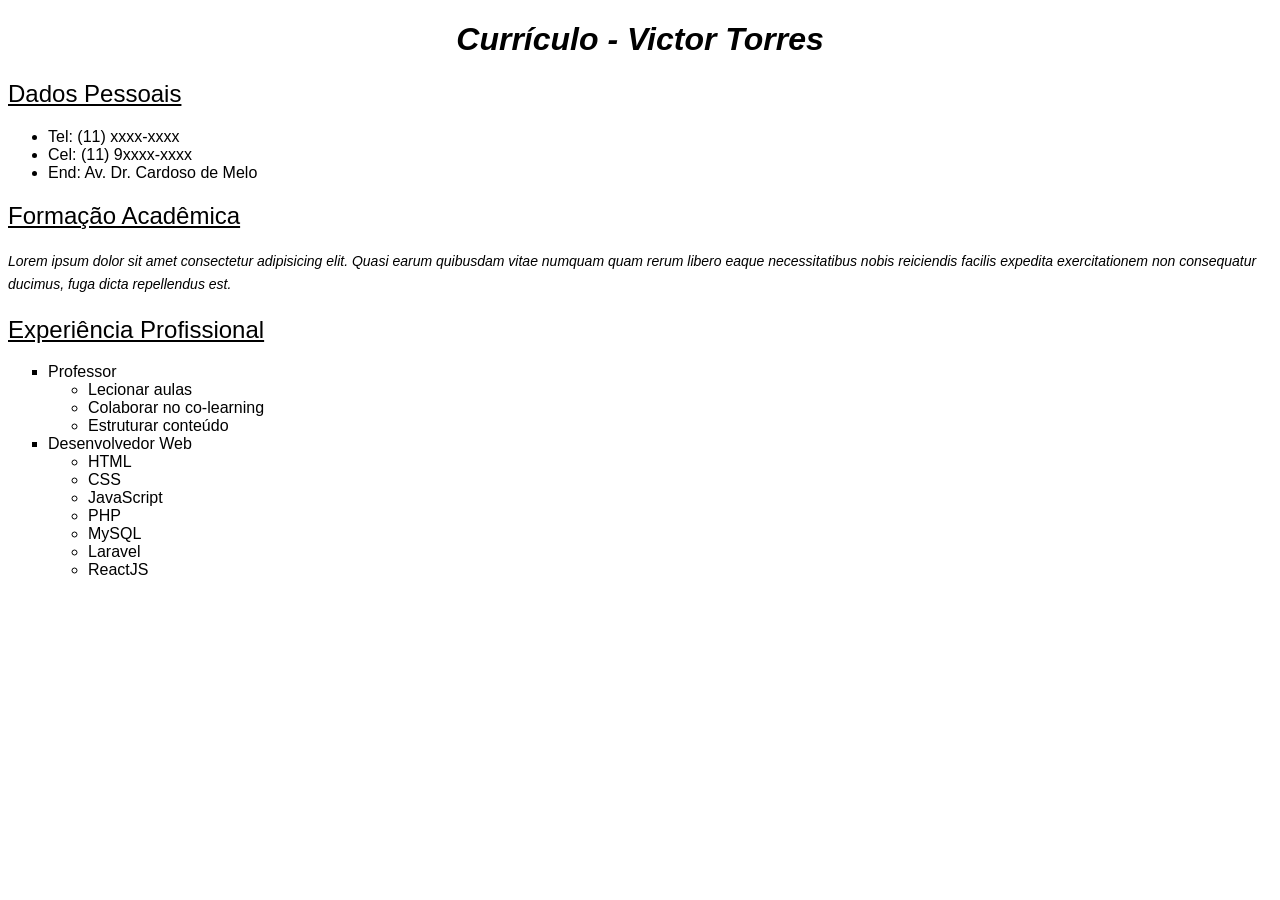
<file: aula01/index.html>
<!DOCTYPE html>
<html lang="en">
<head>
    <meta charset="UTF-8">
    <meta name="viewport" content="width=device-width, initial-scale=1.0">
    <meta http-equiv="X-UA-Compatible" content="ie=edge">
    <title>CV - Victor Torres</title>
    <link rel="stylesheet" href="css/estilo.css">
</head>
<body>
    <h1>Currículo - Victor Torres</h1>

    <h2>Dados Pessoais</h2>

    <ul>
        <li>Tel: (11) xxxx-xxxx</li>
        <li>Cel: (11) 9xxxx-xxxx</li>
        <li>End: Av. Dr. Cardoso de Melo</li>
    </ul>

    <h2>Formação Acadêmica</h2>
    
    <p>Lorem ipsum dolor sit amet consectetur adipisicing elit. Quasi earum quibusdam vitae numquam quam rerum libero eaque necessitatibus nobis reiciendis facilis expedita exercitationem non consequatur ducimus, fuga dicta repellendus est.</p>

    <h2>Experiência Profissional</h2>

    <ul type="square">
        <li>Professor</li>
        <ul>
            <li>Lecionar aulas</li>
            <li>Colaborar no co-learning</li>
            <li>Estruturar conteúdo</li>
        </ul>
        <li>Desenvolvedor Web</li>
        <ul>
            <li>HTML</li>
            <li>CSS</li>
            <li>JavaScript</li>
            <li>PHP</li>
            <li>MySQL</li>
            <li>Laravel</li>
            <li>ReactJS</li>
        </ul>
    </ul>
</body>
</html>
</file>
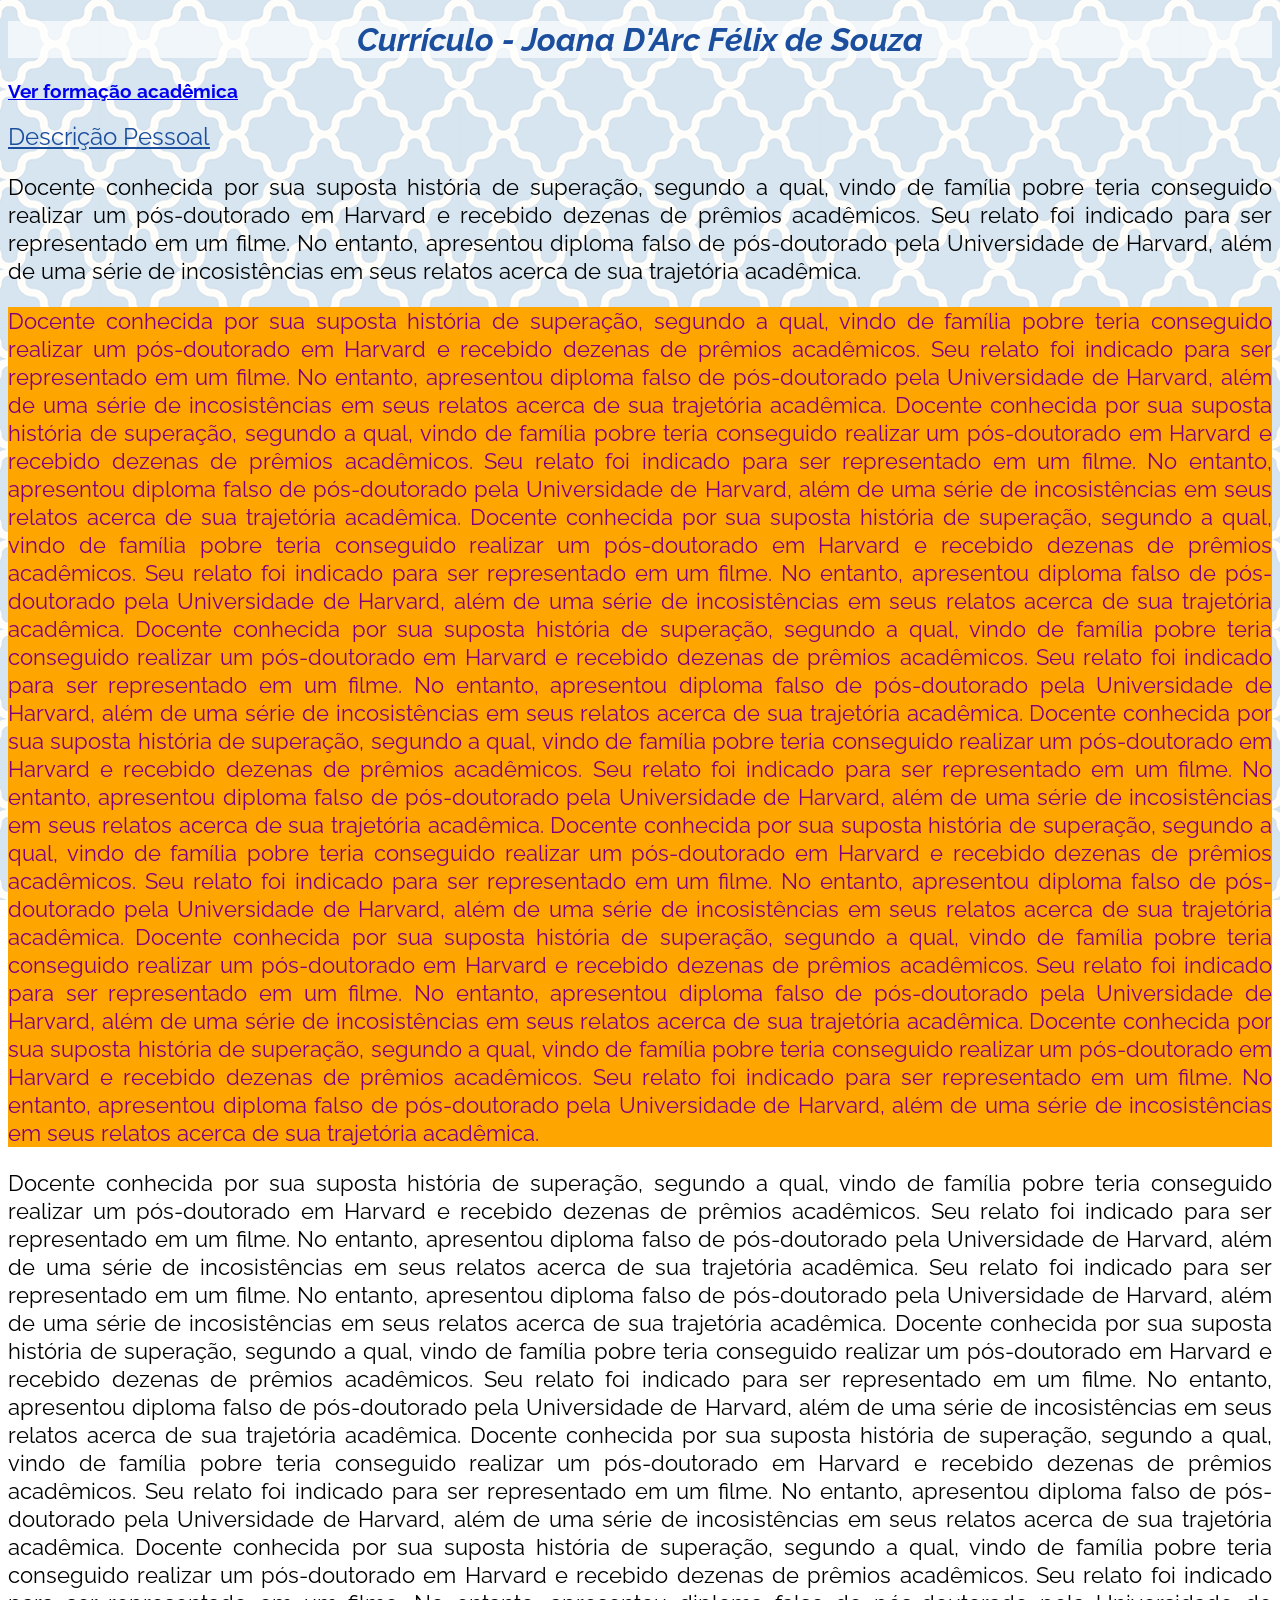
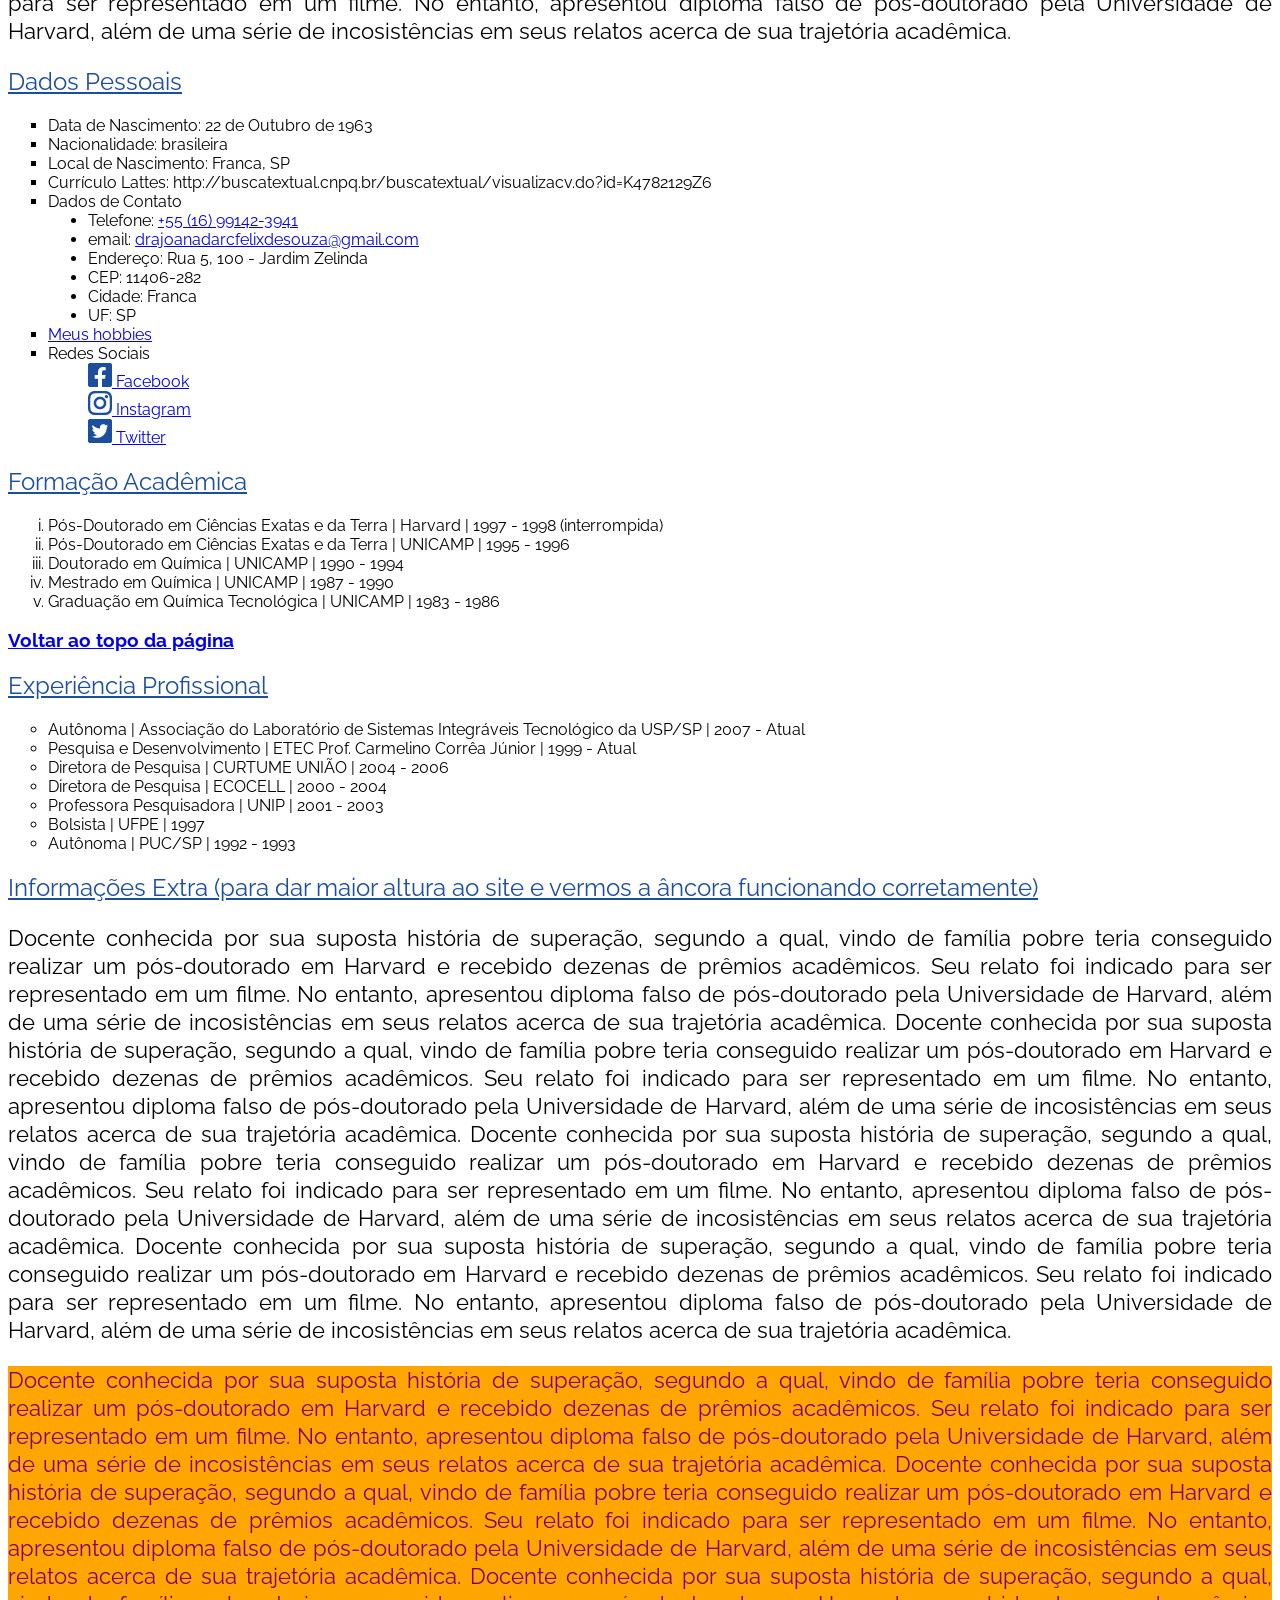
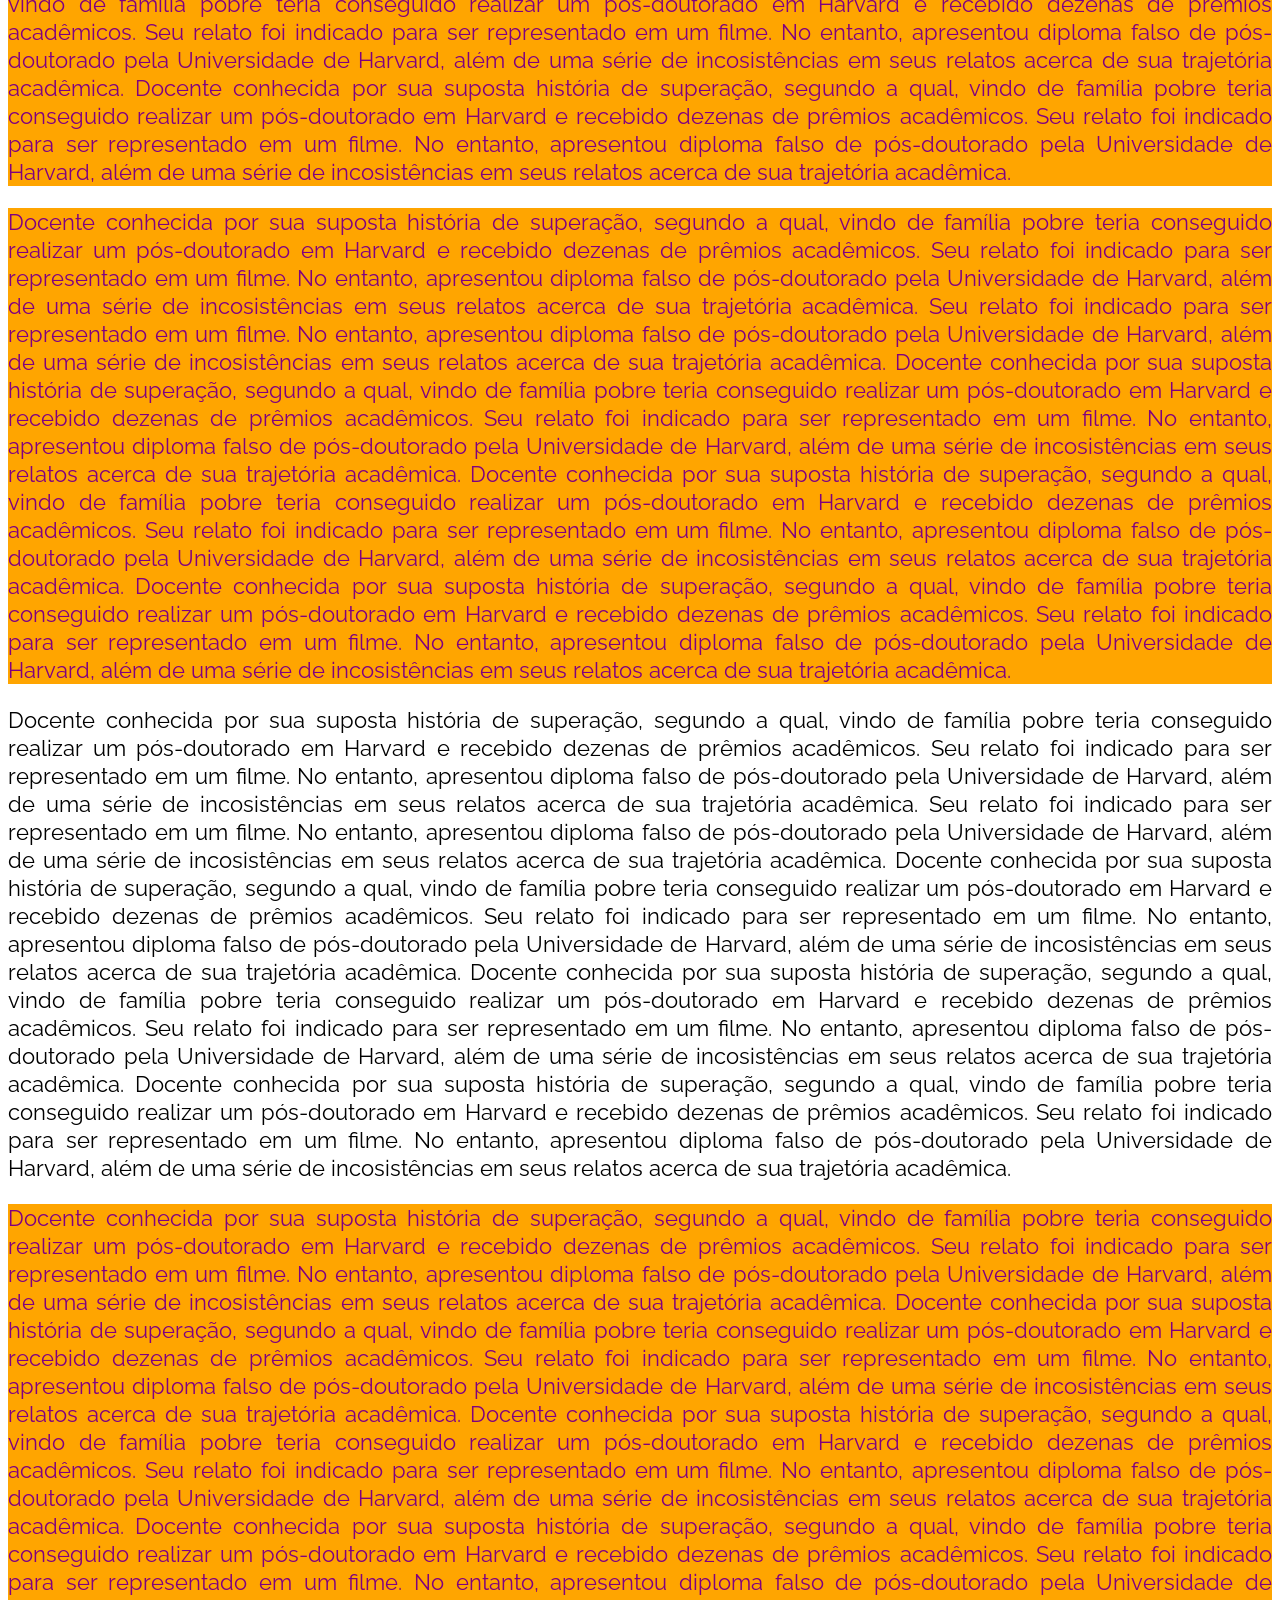
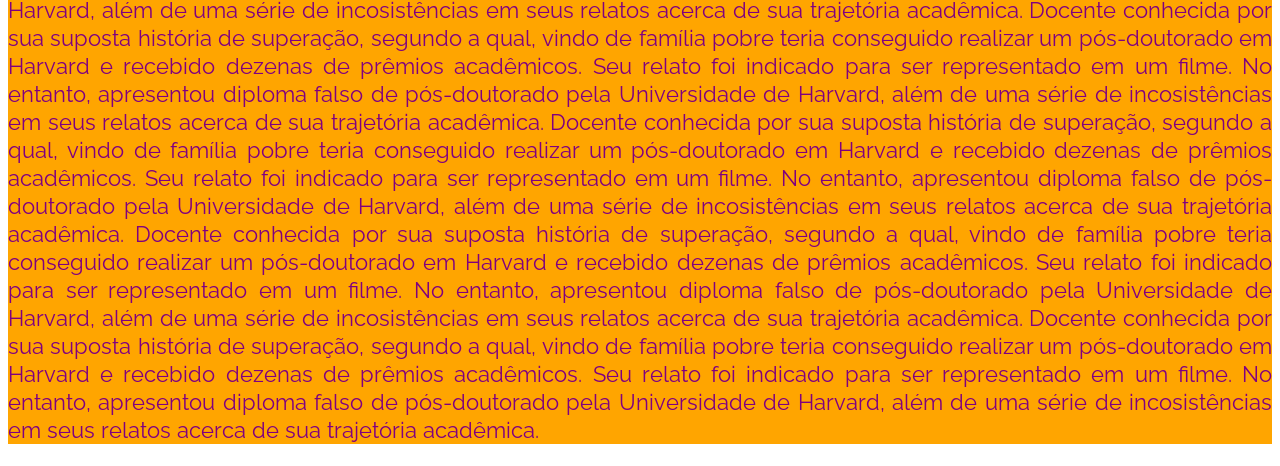
<file: aula02/index.html>
<!DOCTYPE html>
<html lang="pt-BR"> 
	<head> 
		<meta charset="utf-8"> 
		<title>CV - Joana D'Arc Félix de Souza</title> 
		<link href="https://fonts.googleapis.com/css?family=Raleway&display=swap" rel="stylesheet"> 
		<link rel="stylesheet" type="text/css" href="css/estilos.css"> 
	</head>
	<body>
		<h1>Currículo - Joana D'Arc Félix de Souza</h1> 
		<h3><a href="#formacaoAcademica" rel="noreferrer" title="Ver formação acadêmica">Ver formação acadêmica</a></h3>
		<h2>Descrição Pessoal</h2> 
		<p>Docente conhecida por sua suposta história de superação, segundo a qual, vindo de família pobre teria conseguido realizar um pós-doutorado em Harvard e recebido dezenas de prêmios acadêmicos. Seu relato foi indicado para ser representado em um filme. No entanto, apresentou diploma falso de pós-doutorado pela Universidade de Harvard, além de uma série de incosistências em seus relatos acerca de sua trajetória acadêmica.</p>
		<p class="destaque">Docente conhecida por sua suposta história de superação, segundo a qual, vindo de família pobre teria conseguido realizar um pós-doutorado em Harvard e recebido dezenas de prêmios acadêmicos. Seu relato foi indicado para ser representado em um filme. No entanto, apresentou diploma falso de pós-doutorado pela Universidade de Harvard, além de uma série de incosistências em seus relatos acerca de sua trajetória acadêmica. Docente conhecida por sua suposta história de superação, segundo a qual, vindo de família pobre teria conseguido realizar um pós-doutorado em Harvard e recebido dezenas de prêmios acadêmicos. Seu relato foi indicado para ser representado em um filme. No entanto, apresentou diploma falso de pós-doutorado pela Universidade de Harvard, além de uma série de incosistências em seus relatos acerca de sua trajetória acadêmica. Docente conhecida por sua suposta história de superação, segundo a qual, vindo de família pobre teria conseguido realizar um pós-doutorado em Harvard e recebido dezenas de prêmios acadêmicos. Seu relato foi indicado para ser representado em um filme. No entanto, apresentou diploma falso de pós-doutorado pela Universidade de Harvard, além de uma série de incosistências em seus relatos acerca de sua trajetória acadêmica. Docente conhecida por sua suposta história de superação, segundo a qual, vindo de família pobre teria conseguido realizar um pós-doutorado em Harvard e recebido dezenas de prêmios acadêmicos. Seu relato foi indicado para ser representado em um filme. No entanto, apresentou diploma falso de pós-doutorado pela Universidade de Harvard, além de uma série de incosistências em seus relatos acerca de sua trajetória acadêmica. Docente conhecida por sua suposta história de superação, segundo a qual, vindo de família pobre teria conseguido realizar um pós-doutorado em Harvard e recebido dezenas de prêmios acadêmicos. Seu relato foi indicado para ser representado em um filme. No entanto, apresentou diploma falso de pós-doutorado pela Universidade de Harvard, além de uma série de incosistências em seus relatos acerca de sua trajetória acadêmica. Docente conhecida por sua suposta história de superação, segundo a qual, vindo de família pobre teria conseguido realizar um pós-doutorado em Harvard e recebido dezenas de prêmios acadêmicos. Seu relato foi indicado para ser representado em um filme. No entanto, apresentou diploma falso de pós-doutorado pela Universidade de Harvard, além de uma série de incosistências em seus relatos acerca de sua trajetória acadêmica. Docente conhecida por sua suposta história de superação, segundo a qual, vindo de família pobre teria conseguido realizar um pós-doutorado em Harvard e recebido dezenas de prêmios acadêmicos. Seu relato foi indicado para ser representado em um filme. No entanto, apresentou diploma falso de pós-doutorado pela Universidade de Harvard, além de uma série de incosistências em seus relatos acerca de sua trajetória acadêmica. Docente conhecida por sua suposta história de superação, segundo a qual, vindo de família pobre teria conseguido realizar um pós-doutorado em Harvard e recebido dezenas de prêmios acadêmicos. Seu relato foi indicado para ser representado em um filme. No entanto, apresentou diploma falso de pós-doutorado pela Universidade de Harvard, além de uma série de incosistências em seus relatos acerca de sua trajetória acadêmica.</p>
		<p>Docente conhecida por sua suposta história de superação, segundo a qual, vindo de família pobre teria conseguido realizar um pós-doutorado em Harvard e recebido dezenas de prêmios acadêmicos. Seu relato foi indicado para ser representado em um filme. No entanto, apresentou diploma falso de pós-doutorado pela Universidade de Harvard, além de uma série de incosistências em seus relatos acerca de sua trajetória acadêmica. Seu relato foi indicado para ser representado em um filme. No entanto, apresentou diploma falso de pós-doutorado pela Universidade de Harvard, além de uma série de incosistências em seus relatos acerca de sua trajetória acadêmica. Docente conhecida por sua suposta história de superação, segundo a qual, vindo de família pobre teria conseguido realizar um pós-doutorado em Harvard e recebido dezenas de prêmios acadêmicos. Seu relato foi indicado para ser representado em um filme. No entanto, apresentou diploma falso de pós-doutorado pela Universidade de Harvard, além de uma série de incosistências em seus relatos acerca de sua trajetória acadêmica. Docente conhecida por sua suposta história de superação, segundo a qual, vindo de família pobre teria conseguido realizar um pós-doutorado em Harvard e recebido dezenas de prêmios acadêmicos. Seu relato foi indicado para ser representado em um filme. No entanto, apresentou diploma falso de pós-doutorado pela Universidade de Harvard, além de uma série de incosistências em seus relatos acerca de sua trajetória acadêmica. Docente conhecida por sua suposta história de superação, segundo a qual, vindo de família pobre teria conseguido realizar um pós-doutorado em Harvard e recebido dezenas de prêmios acadêmicos. Seu relato foi indicado para ser representado em um filme. No entanto, apresentou diploma falso de pós-doutorado pela Universidade de Harvard, além de uma série de incosistências em seus relatos acerca de sua trajetória acadêmica.</p>
		<h2>Dados Pessoais</h2>
		<ul type="square"> 
			<li>Data de Nascimento: 22 de Outubro de 1963</li>
			<li>Nacionalidade: brasileira</li>
			<li>Local de Nascimento: Franca, SP</li>
			<li>Currículo Lattes: http://buscatextual.cnpq.br/buscatextual/visualizacv.do?id=K4782129Z6</li>
			<li>Dados de Contato
				<ul type="disc"> 
					<li>Telefone: <a href="tel:+5516991423941" title="Ligue já!">+55 (16) 99142-3941</a></li>
					<li>email: <a href="mailto:drajoanadarcfelixdesouza@gmail.com?subject=Mensagem%20do%20site" title="Enviar email">drajoanadarcfelixdesouza@gmail.com</a></li>
					<li>Endereço: Rua 5, 100 - Jardim Zelinda</li>
					<li>CEP: 11406-282</li>
					<li>Cidade: Franca</li>
					<li>UF: SP</li>
				</ul>
			</li>
			<li><a href="hobbies.html" rel="tag" target="_self" title="Clique e conheça meus hobbies!">Meus hobbies</a></li>
			<li>Redes Sociais
				<ul type="none">
					<li><a href="https://facebook.com" target="_blank" rel="external" title="Acesse meu perfil no Facebook"> <img src="images/facebook.png" height="24" width="24" alt="logo Facebook" title="Acesse meu Facebook"> Facebook</a></li>
					<li><a href="https://instagram.com" target="_blank" rel="external" title="Acesse meu perfil no Instagram"> <img src="images/instagram.png" height="24" width="24" alt="logo Instagram" title="Acesse meu Insta"> Instagram</a></li>
					<li><a href="https://twitter.com" target="_blank" rel="external" title="Acesse meu perfil no Twitter"><img src="images/twitter.png" height="24" width="24" alt="logo Twitter" title="Acesse meu Twitter"> Twitter</a></li> 
				</ul>
			</li>
		</ul>
		<h2 id="formacaoAcademica">Formação Acadêmica</h2>
		<ol type="i">
			<li>Pós-Doutorado em Ciências Exatas e da Terra | Harvard | 1997 - 1998 (interrompida)</li>
			<li>Pós-Doutorado em Ciências Exatas e da Terra | UNICAMP | 1995 - 1996</li>
			<li>Doutorado em Química | UNICAMP | 1990 - 1994</li>
			<li>Mestrado em Química | UNICAMP | 1987 - 1990</li>
			<li>Graduação em Química Tecnológica | UNICAMP | 1983 - 1986</li>
		</ol>
		<h3><a href="#top">Voltar ao topo da página</a></h3>
		<h2>Experiência Profissional</h2>
		<ul type="circle">
			<li>Autônoma | Associação do Laboratório de Sistemas Integráveis Tecnológico da USP/SP | 2007 - Atual</li>
			<li>Pesquisa e Desenvolvimento | ETEC Prof. Carmelino Corrêa Júnior | 1999 - Atual</li>
			<li>Diretora de Pesquisa | CURTUME UNIÃO | 2004 - 2006</li>
			<li>Diretora de Pesquisa | ECOCELL | 2000 - 2004</li>
			<li>Professora Pesquisadora | UNIP | 2001 - 2003</li>
			<li>Bolsista | UFPE | 1997</li>
			<li>Autônoma | PUC/SP | 1992 - 1993</li>
		</ul>
		<h2>Informações Extra (para dar maior altura ao site e vermos a âncora funcionando corretamente)</h2>
		<p>Docente conhecida por sua suposta história de superação, segundo a qual, vindo de família pobre teria conseguido realizar um pós-doutorado em Harvard e recebido dezenas de prêmios acadêmicos. Seu relato foi indicado para ser representado em um filme. No entanto, apresentou diploma falso de pós-doutorado pela Universidade de Harvard, além de uma série de incosistências em seus relatos acerca de sua trajetória acadêmica. Docente conhecida por sua suposta história de superação, segundo a qual, vindo de família pobre teria conseguido realizar um pós-doutorado em Harvard e recebido dezenas de prêmios acadêmicos. Seu relato foi indicado para ser representado em um filme. No entanto, apresentou diploma falso de pós-doutorado pela Universidade de Harvard, além de uma série de incosistências em seus relatos acerca de sua trajetória acadêmica. Docente conhecida por sua suposta história de superação, segundo a qual, vindo de família pobre teria conseguido realizar um pós-doutorado em Harvard e recebido dezenas de prêmios acadêmicos. Seu relato foi indicado para ser representado em um filme. No entanto, apresentou diploma falso de pós-doutorado pela Universidade de Harvard, além de uma série de incosistências em seus relatos acerca de sua trajetória acadêmica. Docente conhecida por sua suposta história de superação, segundo a qual, vindo de família pobre teria conseguido realizar um pós-doutorado em Harvard e recebido dezenas de prêmios acadêmicos. Seu relato foi indicado para ser representado em um filme. No entanto, apresentou diploma falso de pós-doutorado pela Universidade de Harvard, além de uma série de incosistências em seus relatos acerca de sua trajetória acadêmica.</p>
		<p class="destaque"> Docente conhecida por sua suposta história de superação, segundo a qual, vindo de família pobre teria conseguido realizar um pós-doutorado em Harvard e recebido dezenas de prêmios acadêmicos. Seu relato foi indicado para ser representado em um filme. No entanto, apresentou diploma falso de pós-doutorado pela Universidade de Harvard, além de uma série de incosistências em seus relatos acerca de sua trajetória acadêmica. Docente conhecida por sua suposta história de superação, segundo a qual, vindo de família pobre teria conseguido realizar um pós-doutorado em Harvard e recebido dezenas de prêmios acadêmicos. Seu relato foi indicado para ser representado em um filme. No entanto, apresentou diploma falso de pós-doutorado pela Universidade de Harvard, além de uma série de incosistências em seus relatos acerca de sua trajetória acadêmica. Docente conhecida por sua suposta história de superação, segundo a qual, vindo de família pobre teria conseguido realizar um pós-doutorado em Harvard e recebido dezenas de prêmios acadêmicos. Seu relato foi indicado para ser representado em um filme. No entanto, apresentou diploma falso de pós-doutorado pela Universidade de Harvard, além de uma série de incosistências em seus relatos acerca de sua trajetória acadêmica. Docente conhecida por sua suposta história de superação, segundo a qual, vindo de família pobre teria conseguido realizar um pós-doutorado em Harvard e recebido dezenas de prêmios acadêmicos. Seu relato foi indicado para ser representado em um filme. No entanto, apresentou diploma falso de pós-doutorado pela Universidade de Harvard, além de uma série de incosistências em seus relatos acerca de sua trajetória acadêmica.</p>
		<p class="destaque">Docente conhecida por sua suposta história de superação, segundo a qual, vindo de família pobre teria conseguido realizar um pós-doutorado em Harvard e recebido dezenas de prêmios acadêmicos. Seu relato foi indicado para ser representado em um filme. No entanto, apresentou diploma falso de pós-doutorado pela Universidade de Harvard, além de uma série de incosistências em seus relatos acerca de sua trajetória acadêmica. Seu relato foi indicado para ser representado em um filme. No entanto, apresentou diploma falso de pós-doutorado pela Universidade de Harvard, além de uma série de incosistências em seus relatos acerca de sua trajetória acadêmica. Docente conhecida por sua suposta história de superação, segundo a qual, vindo de família pobre teria conseguido realizar um pós-doutorado em Harvard e recebido dezenas de prêmios acadêmicos. Seu relato foi indicado para ser representado em um filme. No entanto, apresentou diploma falso de pós-doutorado pela Universidade de Harvard, além de uma série de incosistências em seus relatos acerca de sua trajetória acadêmica. Docente conhecida por sua suposta história de superação, segundo a qual, vindo de família pobre teria conseguido realizar um pós-doutorado em Harvard e recebido dezenas de prêmios acadêmicos. Seu relato foi indicado para ser representado em um filme. No entanto, apresentou diploma falso de pós-doutorado pela Universidade de Harvard, além de uma série de incosistências em seus relatos acerca de sua trajetória acadêmica. Docente conhecida por sua suposta história de superação, segundo a qual, vindo de família pobre teria conseguido realizar um pós-doutorado em Harvard e recebido dezenas de prêmios acadêmicos. Seu relato foi indicado para ser representado em um filme. No entanto, apresentou diploma falso de pós-doutorado pela Universidade de Harvard, além de uma série de incosistências em seus relatos acerca de sua trajetória acadêmica.</p>
		<p>Docente conhecida por sua suposta história de superação, segundo a qual, vindo de família pobre teria conseguido realizar um pós-doutorado em Harvard e recebido dezenas de prêmios acadêmicos. Seu relato foi indicado para ser representado em um filme. No entanto, apresentou diploma falso de pós-doutorado pela Universidade de Harvard, além de uma série de incosistências em seus relatos acerca de sua trajetória acadêmica. Seu relato foi indicado para ser representado em um filme. No entanto, apresentou diploma falso de pós-doutorado pela Universidade de Harvard, além de uma série de incosistências em seus relatos acerca de sua trajetória acadêmica. Docente conhecida por sua suposta história de superação, segundo a qual, vindo de família pobre teria conseguido realizar um pós-doutorado em Harvard e recebido dezenas de prêmios acadêmicos. Seu relato foi indicado para ser representado em um filme. No entanto, apresentou diploma falso de pós-doutorado pela Universidade de Harvard, além de uma série de incosistências em seus relatos acerca de sua trajetória acadêmica. Docente conhecida por sua suposta história de superação, segundo a qual, vindo de família pobre teria conseguido realizar um pós-doutorado em Harvard e recebido dezenas de prêmios acadêmicos. Seu relato foi indicado para ser representado em um filme. No entanto, apresentou diploma falso de pós-doutorado pela Universidade de Harvard, além de uma série de incosistências em seus relatos acerca de sua trajetória acadêmica. Docente conhecida por sua suposta história de superação, segundo a qual, vindo de família pobre teria conseguido realizar um pós-doutorado em Harvard e recebido dezenas de prêmios acadêmicos. Seu relato foi indicado para ser representado em um filme. No entanto, apresentou diploma falso de pós-doutorado pela Universidade de Harvard, além de uma série de incosistências em seus relatos acerca de sua trajetória acadêmica.</p>
		<p class="destaque">Docente conhecida por sua suposta história de superação, segundo a qual, vindo de família pobre teria conseguido realizar um pós-doutorado em Harvard e recebido dezenas de prêmios acadêmicos. Seu relato foi indicado para ser representado em um filme. No entanto, apresentou diploma falso de pós-doutorado pela Universidade de Harvard, além de uma série de incosistências em seus relatos acerca de sua trajetória acadêmica. Docente conhecida por sua suposta história de superação, segundo a qual, vindo de família pobre teria conseguido realizar um pós-doutorado em Harvard e recebido dezenas de prêmios acadêmicos. Seu relato foi indicado para ser representado em um filme. No entanto, apresentou diploma falso de pós-doutorado pela Universidade de Harvard, além de uma série de incosistências em seus relatos acerca de sua trajetória acadêmica. Docente conhecida por sua suposta história de superação, segundo a qual, vindo de família pobre teria conseguido realizar um pós-doutorado em Harvard e recebido dezenas de prêmios acadêmicos. Seu relato foi indicado para ser representado em um filme. No entanto, apresentou diploma falso de pós-doutorado pela Universidade de Harvard, além de uma série de incosistências em seus relatos acerca de sua trajetória acadêmica. Docente conhecida por sua suposta história de superação, segundo a qual, vindo de família pobre teria conseguido realizar um pós-doutorado em Harvard e recebido dezenas de prêmios acadêmicos. Seu relato foi indicado para ser representado em um filme. No entanto, apresentou diploma falso de pós-doutorado pela Universidade de Harvard, além de uma série de incosistências em seus relatos acerca de sua trajetória acadêmica. Docente conhecida por sua suposta história de superação, segundo a qual, vindo de família pobre teria conseguido realizar um pós-doutorado em Harvard e recebido dezenas de prêmios acadêmicos. Seu relato foi indicado para ser representado em um filme. No entanto, apresentou diploma falso de pós-doutorado pela Universidade de Harvard, além de uma série de incosistências em seus relatos acerca de sua trajetória acadêmica. Docente conhecida por sua suposta história de superação, segundo a qual, vindo de família pobre teria conseguido realizar um pós-doutorado em Harvard e recebido dezenas de prêmios acadêmicos. Seu relato foi indicado para ser representado em um filme. No entanto, apresentou diploma falso de pós-doutorado pela Universidade de Harvard, além de uma série de incosistências em seus relatos acerca de sua trajetória acadêmica. Docente conhecida por sua suposta história de superação, segundo a qual, vindo de família pobre teria conseguido realizar um pós-doutorado em Harvard e recebido dezenas de prêmios acadêmicos. Seu relato foi indicado para ser representado em um filme. No entanto, apresentou diploma falso de pós-doutorado pela Universidade de Harvard, além de uma série de incosistências em seus relatos acerca de sua trajetória acadêmica. Docente conhecida por sua suposta história de superação, segundo a qual, vindo de família pobre teria conseguido realizar um pós-doutorado em Harvard e recebido dezenas de prêmios acadêmicos. Seu relato foi indicado para ser representado em um filme. No entanto, apresentou diploma falso de pós-doutorado pela Universidade de Harvard, além de uma série de incosistências em seus relatos acerca de sua trajetória acadêmica.</p>
	</body>
</html>
</file>
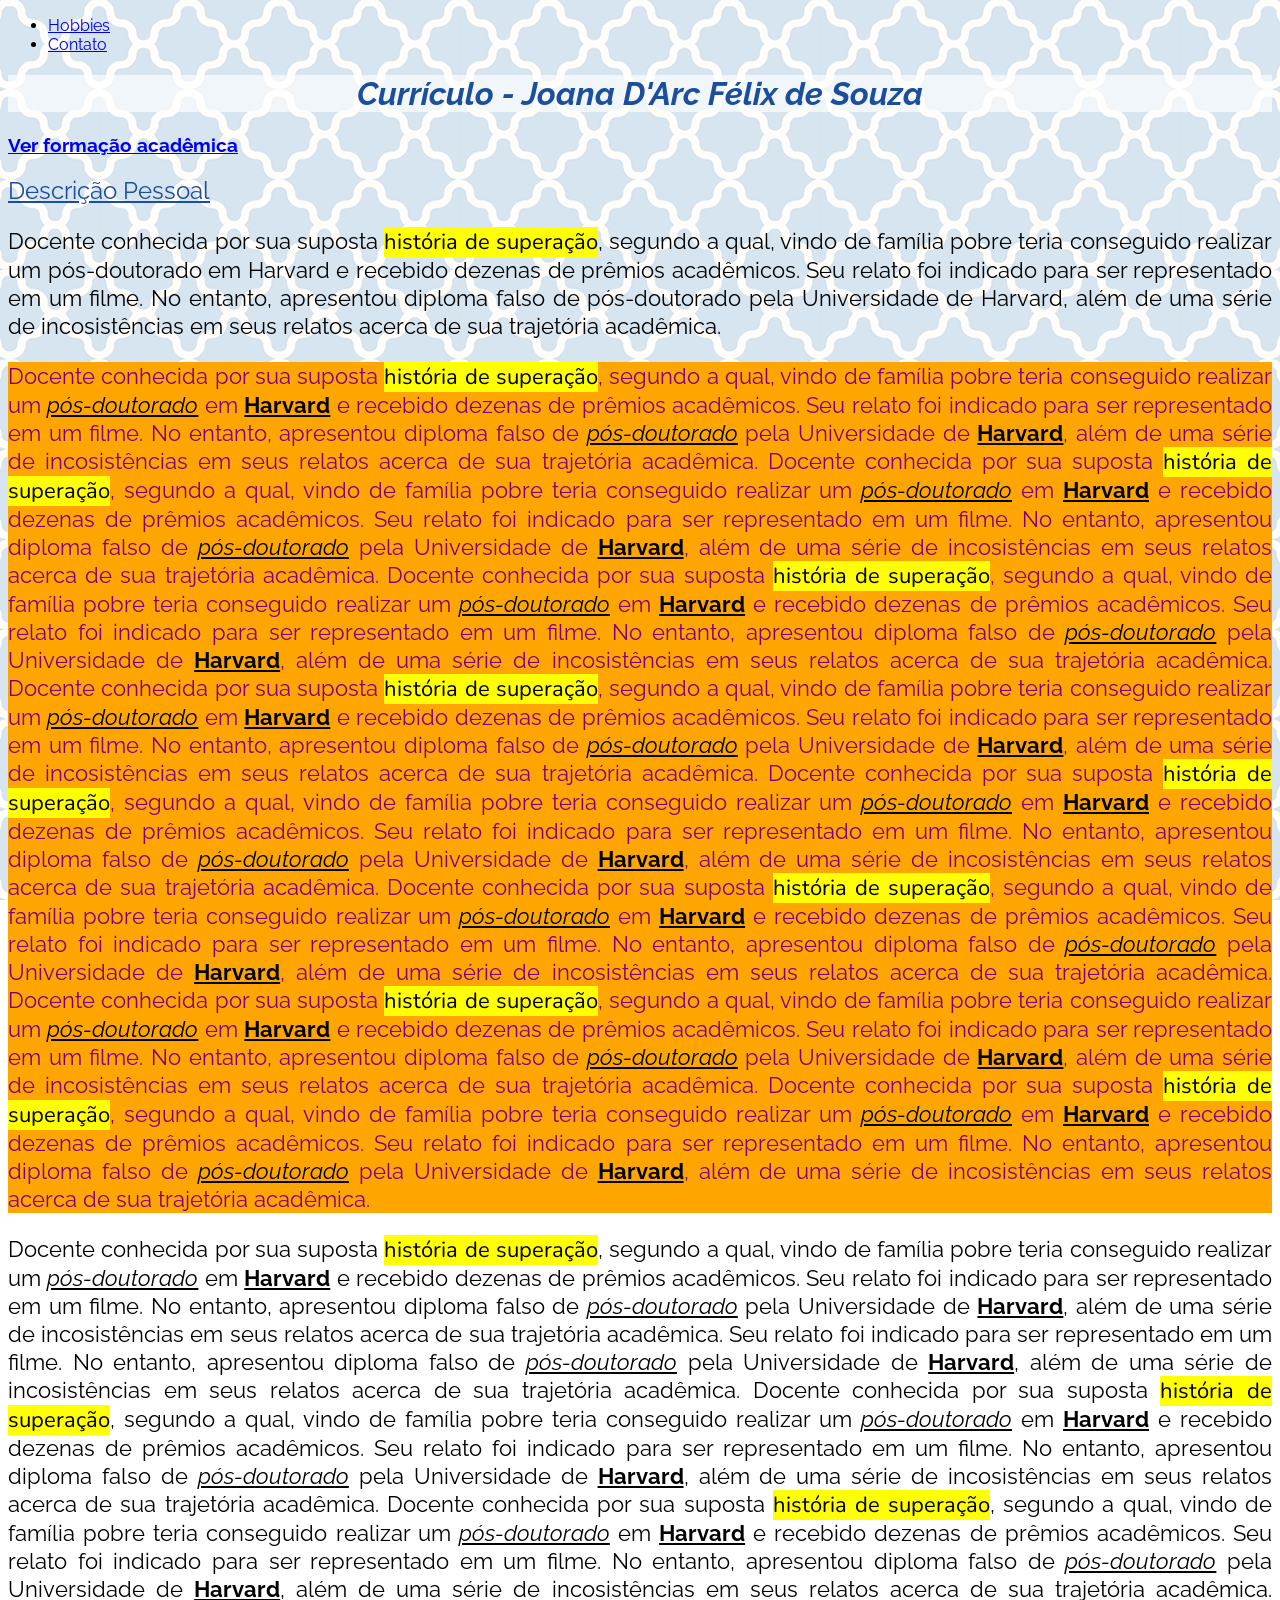
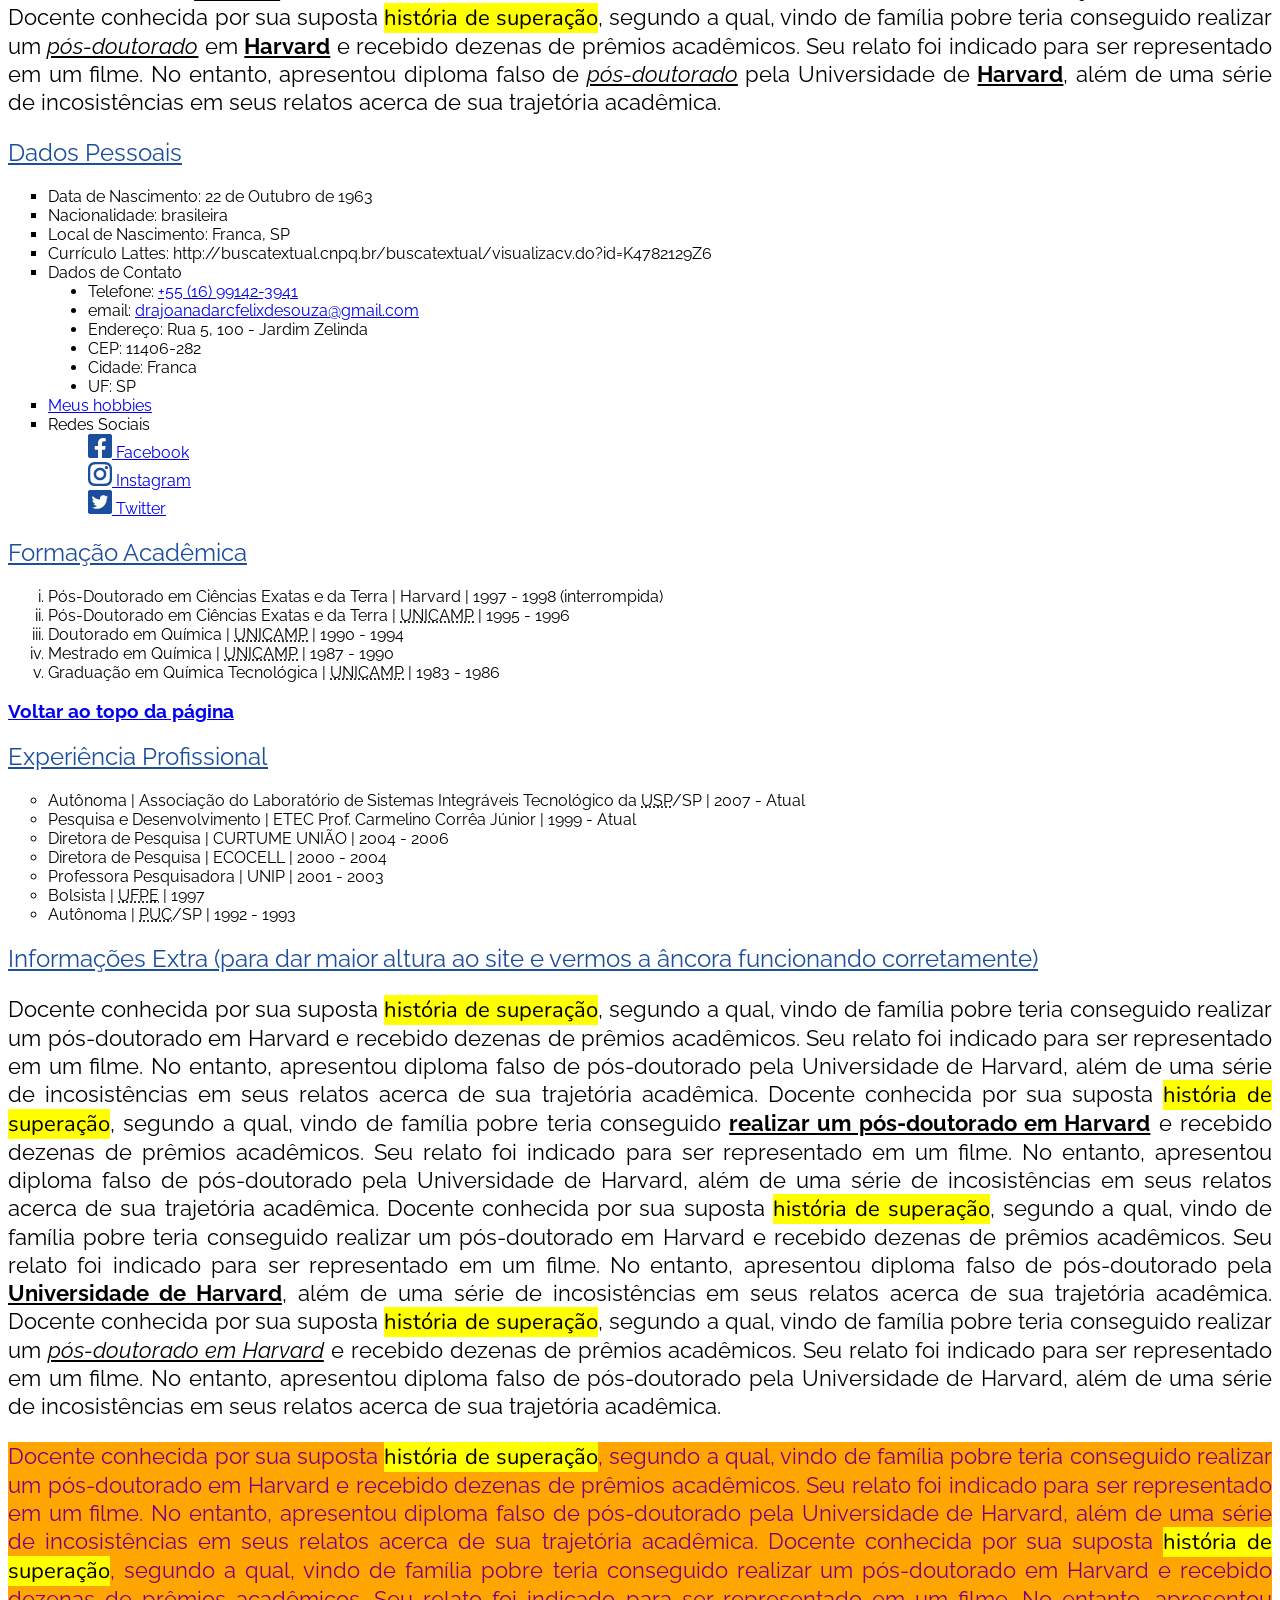
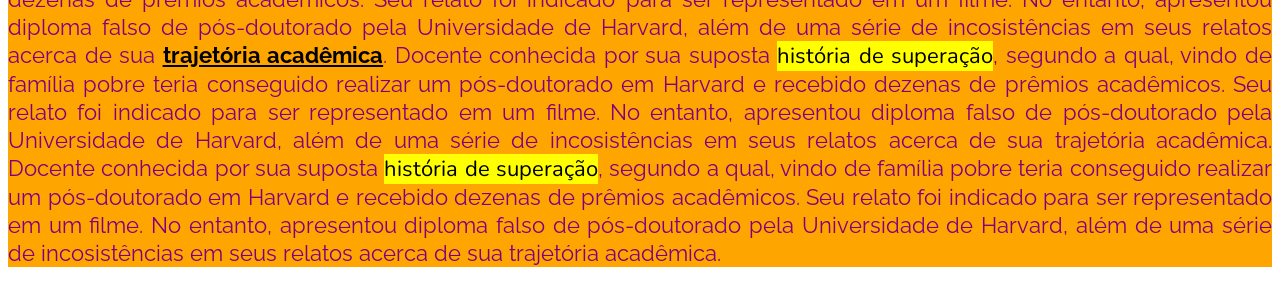
<file: aula03/index.html>
<!DOCTYPE html>
<html lang="pt-BR">
	<head>
		<meta charset="utf-8">
		<title>CV - Joana D'Arc Félix de Souza</title>
		<link href="https://fonts.googleapis.com/css?family=Raleway|Nunito&display=swap" rel="stylesheet">
		<link rel="stylesheet" type="text/css" href="css/estilos.css">
	</head>
	<body>
		<header>
			<ul>
				<li><a href="hobbies.html" rel="tag" title="Ver Hobbies" target="_self">Hobbies</a></li>
				<li><a href="contato.html" rel="tag" title="Entrar em Contato" target="_self">Contato</a></li>
			</ul>
		</header>
		<h1>Currículo - Joana D'Arc Félix de Souza</h1>
		<h3><a href="#formacaoAcademica" rel="noreferrer" title="Ver formação acadêmica">Ver formação acadêmica</a></h3>
		<h2>Descrição Pessoal</h2>
		<p>Docente conhecida por sua suposta <mark>história de superação</mark>, segundo a qual, vindo de família pobre teria conseguido realizar um pós-doutorado em Harvard e recebido dezenas de prêmios acadêmicos. Seu relato foi indicado para ser representado em um filme. No entanto, apresentou diploma falso de pós-doutorado pela Universidade de Harvard, além de uma série de incosistências em seus relatos acerca de sua trajetória acadêmica.</p>
		<p class="destaque">Docente conhecida por sua suposta <mark>história de superação</mark>, segundo a qual, vindo de família pobre teria conseguido realizar um <em>pós-doutorado</em> em <strong>Harvard</strong> e recebido dezenas de prêmios acadêmicos. Seu relato foi indicado para ser representado em um filme. No entanto, apresentou diploma falso de <em>pós-doutorado</em> pela Universidade de <strong>Harvard</strong>, além de uma série de incosistências em seus relatos acerca de sua trajetória acadêmica. Docente conhecida por sua suposta <mark>história de superação</mark>, segundo a qual, vindo de família pobre teria conseguido realizar um <em>pós-doutorado</em> em <strong>Harvard</strong> e recebido dezenas de prêmios acadêmicos. Seu relato foi indicado para ser representado em um filme. No entanto, apresentou diploma falso de <em>pós-doutorado</em> pela Universidade de <strong>Harvard</strong>, além de uma série de incosistências em seus relatos acerca de sua trajetória acadêmica. Docente conhecida por sua suposta <mark>história de superação</mark>, segundo a qual, vindo de família pobre teria conseguido realizar um <em>pós-doutorado</em> em <strong>Harvard</strong> e recebido dezenas de prêmios acadêmicos. Seu relato foi indicado para ser representado em um filme. No entanto, apresentou diploma falso de <em>pós-doutorado</em> pela Universidade de <strong>Harvard</strong>, além de uma série de incosistências em seus relatos acerca de sua trajetória acadêmica. Docente conhecida por sua suposta <mark>história de superação</mark>, segundo a qual, vindo de família pobre teria conseguido realizar um <em>pós-doutorado</em> em <strong>Harvard</strong> e recebido dezenas de prêmios acadêmicos. Seu relato foi indicado para ser representado em um filme. No entanto, apresentou diploma falso de <em>pós-doutorado</em> pela Universidade de <strong>Harvard</strong>, além de uma série de incosistências em seus relatos acerca de sua trajetória acadêmica. Docente conhecida por sua suposta <mark>história de superação</mark>, segundo a qual, vindo de família pobre teria conseguido realizar um <em>pós-doutorado</em> em <strong>Harvard</strong> e recebido dezenas de prêmios acadêmicos. Seu relato foi indicado para ser representado em um filme. No entanto, apresentou diploma falso de <em>pós-doutorado</em> pela Universidade de <strong>Harvard</strong>, além de uma série de incosistências em seus relatos acerca de sua trajetória acadêmica. Docente conhecida por sua suposta <mark>história de superação</mark>, segundo a qual, vindo de família pobre teria conseguido realizar um <em>pós-doutorado</em> em <strong>Harvard</strong> e recebido dezenas de prêmios acadêmicos. Seu relato foi indicado para ser representado em um filme. No entanto, apresentou diploma falso de <em>pós-doutorado</em> pela Universidade de <strong>Harvard</strong>, além de uma série de incosistências em seus relatos acerca de sua trajetória acadêmica. Docente conhecida por sua suposta <mark>história de superação</mark>, segundo a qual, vindo de família pobre teria conseguido realizar um <em>pós-doutorado</em> em <strong>Harvard</strong> e recebido dezenas de prêmios acadêmicos. Seu relato foi indicado para ser representado em um filme. No entanto, apresentou diploma falso de <em>pós-doutorado</em> pela Universidade de <strong>Harvard</strong>, além de uma série de incosistências em seus relatos acerca de sua trajetória acadêmica. Docente conhecida por sua suposta <mark>história de superação</mark>, segundo a qual, vindo de família pobre teria conseguido realizar um <em>pós-doutorado</em> em <strong>Harvard</strong> e recebido dezenas de prêmios acadêmicos. Seu relato foi indicado para ser representado em um filme. No entanto, apresentou diploma falso de <em>pós-doutorado</em> pela Universidade de <strong>Harvard</strong>, além de uma série de incosistências em seus relatos acerca de sua trajetória acadêmica.</p>
		<p>Docente conhecida por sua suposta <mark>história de superação</mark>, segundo a qual, vindo de família pobre teria conseguido realizar um <em>pós-doutorado</em> em <strong>Harvard</strong> e recebido dezenas de prêmios acadêmicos. Seu relato foi indicado para ser representado em um filme. No entanto, apresentou diploma falso de <em>pós-doutorado</em> pela Universidade de <strong>Harvard</strong>, além de uma série de incosistências em seus relatos acerca de sua trajetória acadêmica. Seu relato foi indicado para ser representado em um filme. No entanto, apresentou diploma falso de <em>pós-doutorado</em> pela Universidade de <strong>Harvard</strong>, além de uma série de incosistências em seus relatos acerca de sua trajetória acadêmica. Docente conhecida por sua suposta <mark>história de superação</mark>, segundo a qual, vindo de família pobre teria conseguido realizar um <em>pós-doutorado</em> em <strong>Harvard</strong> e recebido dezenas de prêmios acadêmicos. Seu relato foi indicado para ser representado em um filme. No entanto, apresentou diploma falso de <em>pós-doutorado</em> pela Universidade de <strong>Harvard</strong>, além de uma série de incosistências em seus relatos acerca de sua trajetória acadêmica. Docente conhecida por sua suposta <mark>história de superação</mark>, segundo a qual, vindo de família pobre teria conseguido realizar um <em>pós-doutorado</em> em <strong>Harvard</strong> e recebido dezenas de prêmios acadêmicos. Seu relato foi indicado para ser representado em um filme. No entanto, apresentou diploma falso de <em>pós-doutorado</em> pela Universidade de <strong>Harvard</strong>, além de uma série de incosistências em seus relatos acerca de sua trajetória acadêmica. Docente conhecida por sua suposta <mark>história de superação</mark>, segundo a qual, vindo de família pobre teria conseguido realizar um <em>pós-doutorado</em> em <strong>Harvard</strong> e recebido dezenas de prêmios acadêmicos. Seu relato foi indicado para ser representado em um filme. No entanto, apresentou diploma falso de <em>pós-doutorado</em> pela Universidade de <strong>Harvard</strong>, além de uma série de incosistências em seus relatos acerca de sua trajetória acadêmica.</p>
		<h2>Dados Pessoais</h2>
		<ul type="square">
			<li>Data de Nascimento: 22 de Outubro de 1963</li>
			<li>Nacionalidade: brasileira</li>
			<li>Local de Nascimento: Franca, SP</li>
			<li>Currículo Lattes: http://buscatextual.cnpq.br/buscatextual/visualizacv.do?id=K4782129Z6</li>
			<li>Dados de Contato
				<ul type="disc"> 
					<li>Telefone: <a href="tel:+5516991423941" title="Ligue já!">+55 (16) 99142-3941</a></li>
					<li>email: <a href="mailto:drajoanadarcfelixdesouza@gmail.com?subject=Mensagem%20do%20site&body=Oi,%20precisamos%20conversar%20sobre%20Harvard" title="Enviar email">drajoanadarcfelixdesouza@gmail.com</a></li> 
					<li>Endereço: Rua 5, 100 - Jardim Zelinda</li>
					<li>CEP: 11406-282</li>
					<li>Cidade: Franca</li>
					<li>UF: SP</li>
				</ul>
			</li>
			<li><a href="hobbies.html" rel="tag" target="_self" title="Clique e conheça meus hobbies!">Meus hobbies</a></li> 
			<li>Redes Sociais
				<ul type="none">
					<li><a href="https://facebook.com" target="_blank" rel="external" title="Acesse meu perfil no Facebook"> <img src="images/facebook.png" height="24" width="24" alt="logo Facebook" title="Acesse meu Facebook"> Facebook</a></li> 
					<li><a href="https://instagram.com" target="_blank" rel="external" title="Acesse meu perfil no Instagram"> <img src="images/instagram.png" height="24" width="24" alt="logo Instagram" title="Acesse meu Insta"> Instagram</a></li> 
					<li><a href="https://twitter.com" target="_blank" rel="external" title="Acesse meu perfil no Twitter"><img src="images/twitter.png" height="24" width="24" alt="logo Twitter" title="Acesse meu Twitter"> Twitter</a></li> 
				</ul>
			</li>
		</ul>
		<h2 id="formacaoAcademica">Formação Acadêmica</h2> 
		<ol type="i"> 
			<li>Pós-Doutorado em Ciências Exatas e da Terra | Harvard | 1997 - 1998 (interrompida)</li>
			<li>Pós-Doutorado em Ciências Exatas e da Terra | <abbr title="Universidade de Campinas">UNICAMP</abbr> | 1995 - 1996</li> 
			<li>Doutorado em Química | <abbr title="Universidade de Campinas">UNICAMP</abbr> | 1990 - 1994</li>
			<li>Mestrado em Química | <abbr title="Universidade de Campinas">UNICAMP</abbr> | 1987 - 1990</li>
			<li>Graduação em Química Tecnológica | <abbr title="Universidade de Campinas">UNICAMP</abbr> | 1983 - 1986</li>
		</ol>
		<h3><a href="#top">Voltar ao topo da página</a></h3> 
		<h2>Experiência Profissional</h2>
		<ul type="circle">
			<li>Autônoma | Associação do Laboratório de Sistemas Integráveis Tecnológico da <abbr title="Universidade de São Paulo">USP</abbr>/SP | 2007 - Atual</li>
			<li>Pesquisa e Desenvolvimento | ETEC Prof. Carmelino Corrêa Júnior | 1999 - Atual</li>
			<li>Diretora de Pesquisa | CURTUME UNIÃO | 2004 - 2006</li>
			<li>Diretora de Pesquisa | ECOCELL | 2000 - 2004</li>
			<li>Professora Pesquisadora | UNIP | 2001 - 2003</li>
			<li>Bolsista | <abbr title="Universidade Federal de Pernambuco">UFPE</abbr> | 1997</li>
			<li>Autônoma | <abbr title="Pontifícia Universidade Católica">PUC</abbr>/SP | 1992 - 1993</li>
		</ul>
		<h2>Informações Extra (para dar maior altura ao site e vermos a âncora funcionando corretamente)</h2>
		<p>Docente conhecida por sua suposta <mark>história de superação</mark>, segundo a qual, vindo de família pobre teria conseguido realizar um pós-doutorado em Harvard e recebido dezenas de prêmios acadêmicos. Seu relato foi indicado para ser representado em um filme. No entanto, apresentou diploma falso de pós-doutorado pela Universidade de Harvard, além de uma série de incosistências em seus relatos acerca de sua trajetória acadêmica. Docente conhecida por sua suposta <mark>história de superação</mark>, segundo a qual, vindo de família pobre teria conseguido <strong>realizar um pós-doutorado em Harvard</strong> e recebido dezenas de prêmios acadêmicos. Seu relato foi indicado para ser representado em um filme. No entanto, apresentou diploma falso de pós-doutorado pela Universidade de Harvard, além de uma série de incosistências em seus relatos acerca de sua trajetória acadêmica. Docente conhecida por sua suposta <mark>história de superação</mark>, segundo a qual, vindo de família pobre teria conseguido realizar um pós-doutorado em Harvard e recebido dezenas de prêmios acadêmicos. Seu relato foi indicado para ser representado em um filme. No entanto, apresentou diploma falso de pós-doutorado pela <strong>Universidade de Harvard</strong>, além de uma série de incosistências em seus relatos acerca de sua trajetória acadêmica. Docente conhecida por sua suposta <mark>história de superação</mark>, segundo a qual, vindo de família pobre teria conseguido realizar um <em>pós-doutorado em Harvard</em> e recebido dezenas de prêmios acadêmicos. Seu relato foi indicado para ser representado em um filme. No entanto, apresentou diploma falso de pós-doutorado pela Universidade de Harvard, além de uma série de incosistências em seus relatos acerca de sua trajetória acadêmica.</p>
		<p class="destaque"> Docente conhecida por sua suposta <mark>história de superação</mark>, segundo a qual, vindo de família pobre teria conseguido realizar um pós-doutorado em Harvard e recebido dezenas de prêmios acadêmicos. Seu relato foi indicado para ser representado em um filme. No entanto, apresentou diploma falso de pós-doutorado pela Universidade de Harvard, além de uma série de incosistências em seus relatos acerca de sua trajetória acadêmica. Docente conhecida por sua suposta <mark>história de superação</mark>, segundo a qual, vindo de família pobre teria conseguido realizar um pós-doutorado em Harvard e recebido dezenas de prêmios acadêmicos. Seu relato foi indicado para ser representado em um filme. No entanto, apresentou diploma falso de pós-doutorado pela Universidade de Harvard, além de uma série de incosistências em seus relatos acerca de sua <strong>trajetória acadêmica</strong>. Docente conhecida por sua suposta <mark>história de superação</mark>, segundo a qual, vindo de família pobre teria conseguido realizar um pós-doutorado em Harvard e recebido dezenas de prêmios acadêmicos. Seu relato foi indicado para ser representado em um filme. No entanto, apresentou diploma falso de pós-doutorado pela Universidade de Harvard, além de uma série de incosistências em seus relatos acerca de sua trajetória acadêmica. Docente conhecida por sua suposta <mark>história de superação</mark>, segundo a qual, vindo de família pobre teria conseguido realizar um pós-doutorado em Harvard e recebido dezenas de prêmios acadêmicos. Seu relato foi indicado para ser representado em um filme. No entanto, apresentou diploma falso de pós-doutorado pela Universidade de Harvard, além de uma série de incosistências em seus relatos acerca de sua trajetória acadêmica.</p>
	</body>
</html>
</file>
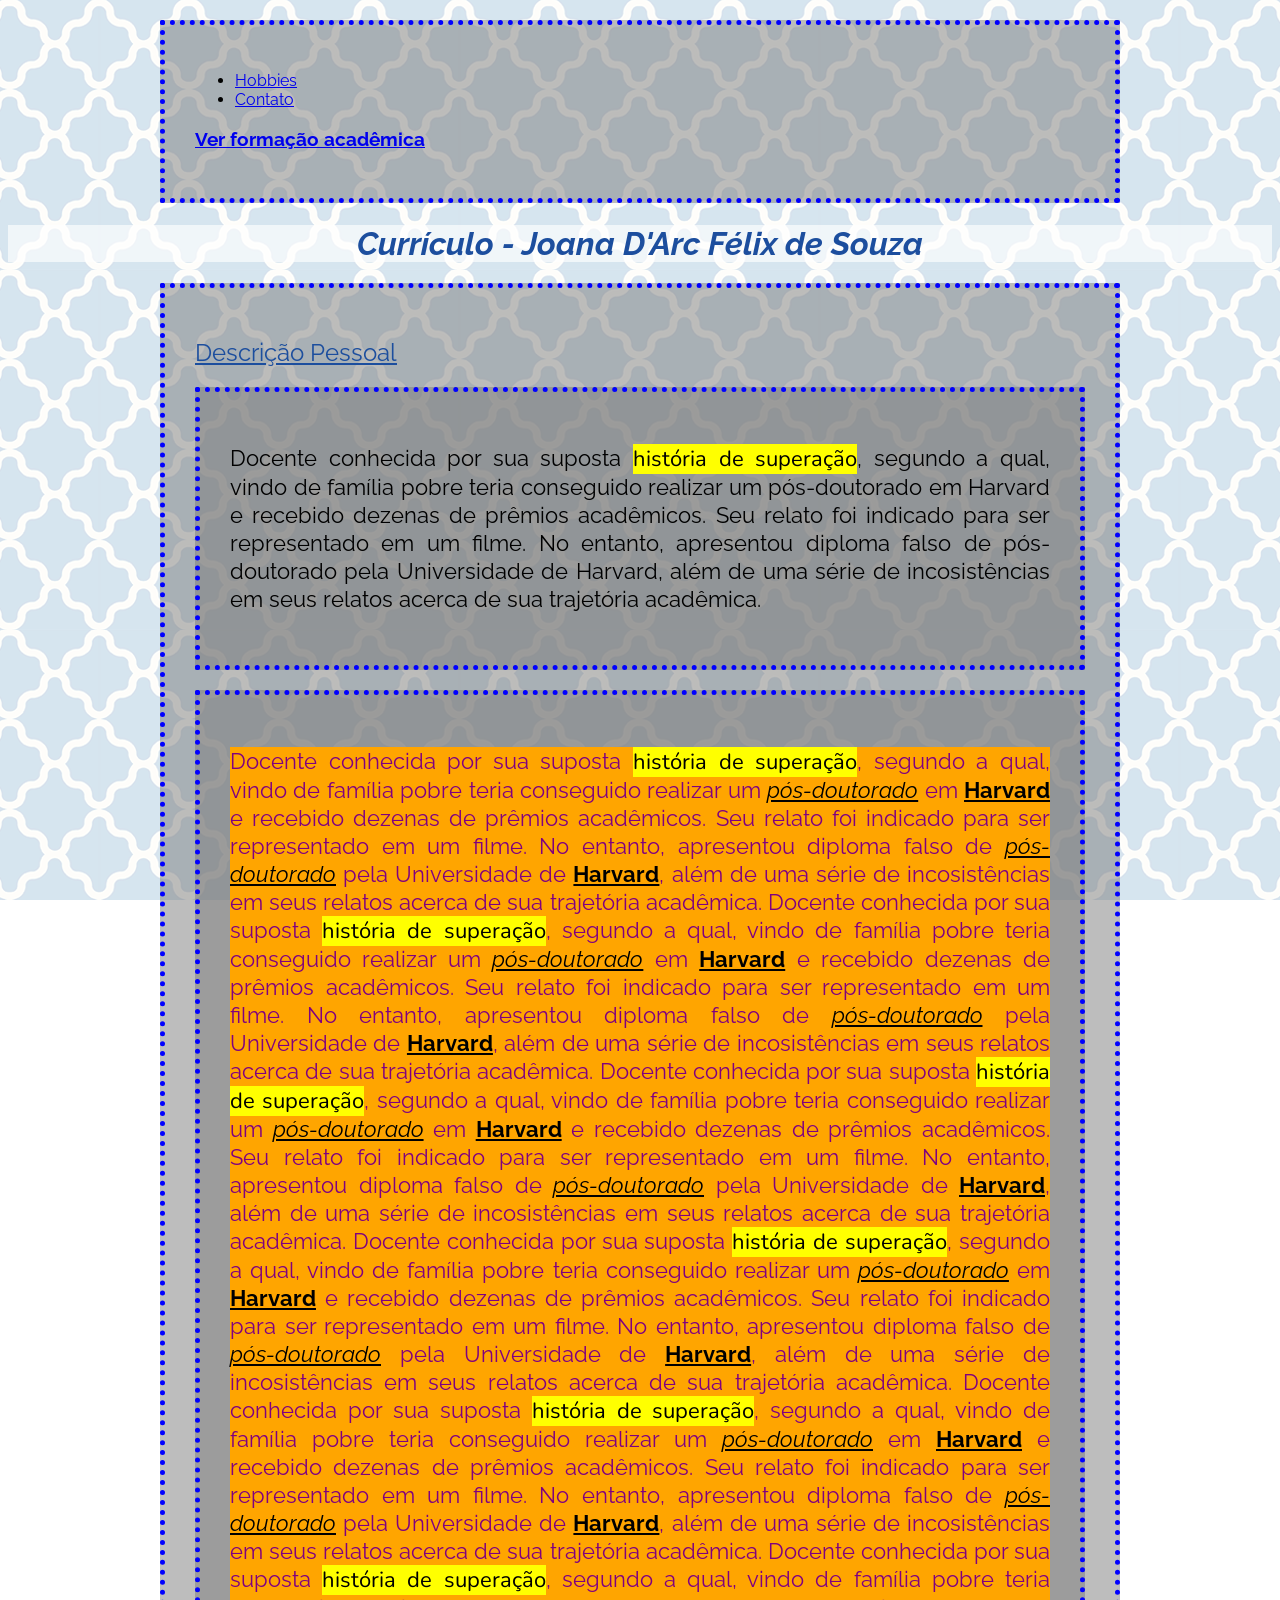
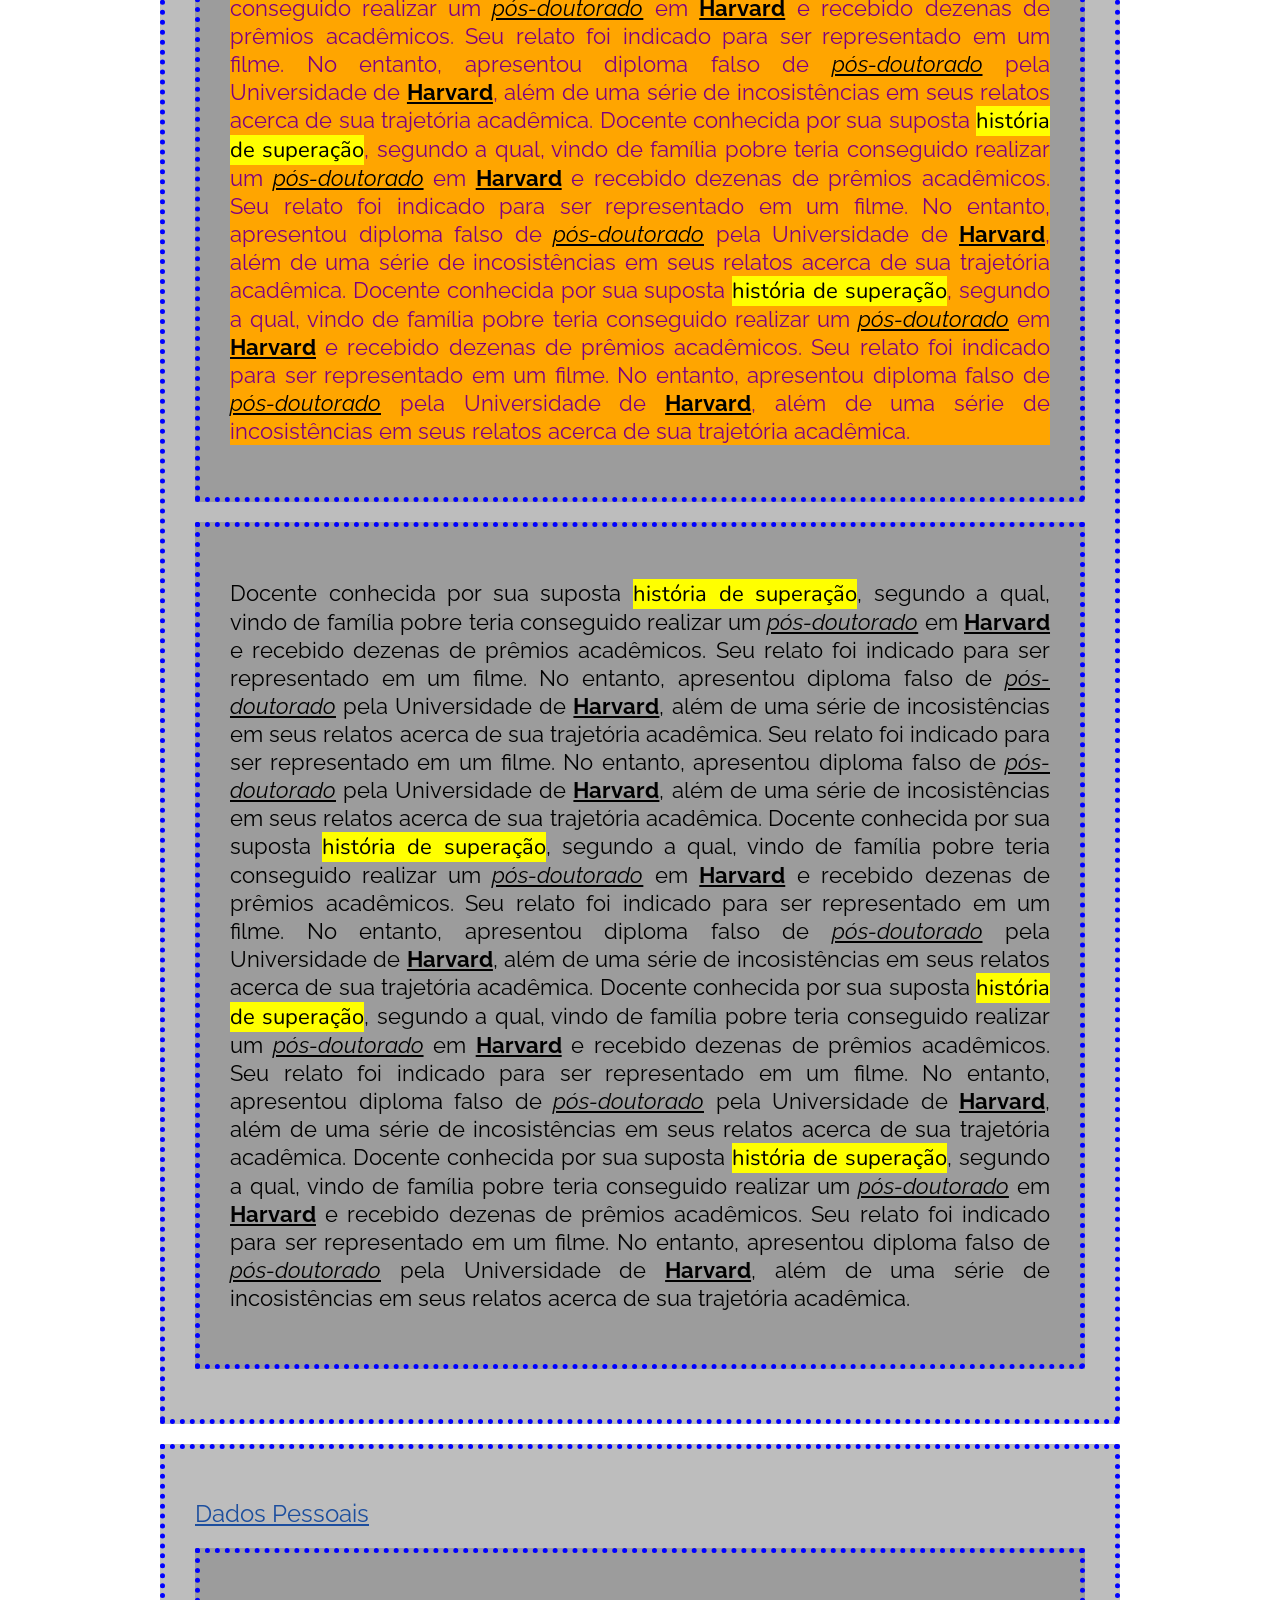
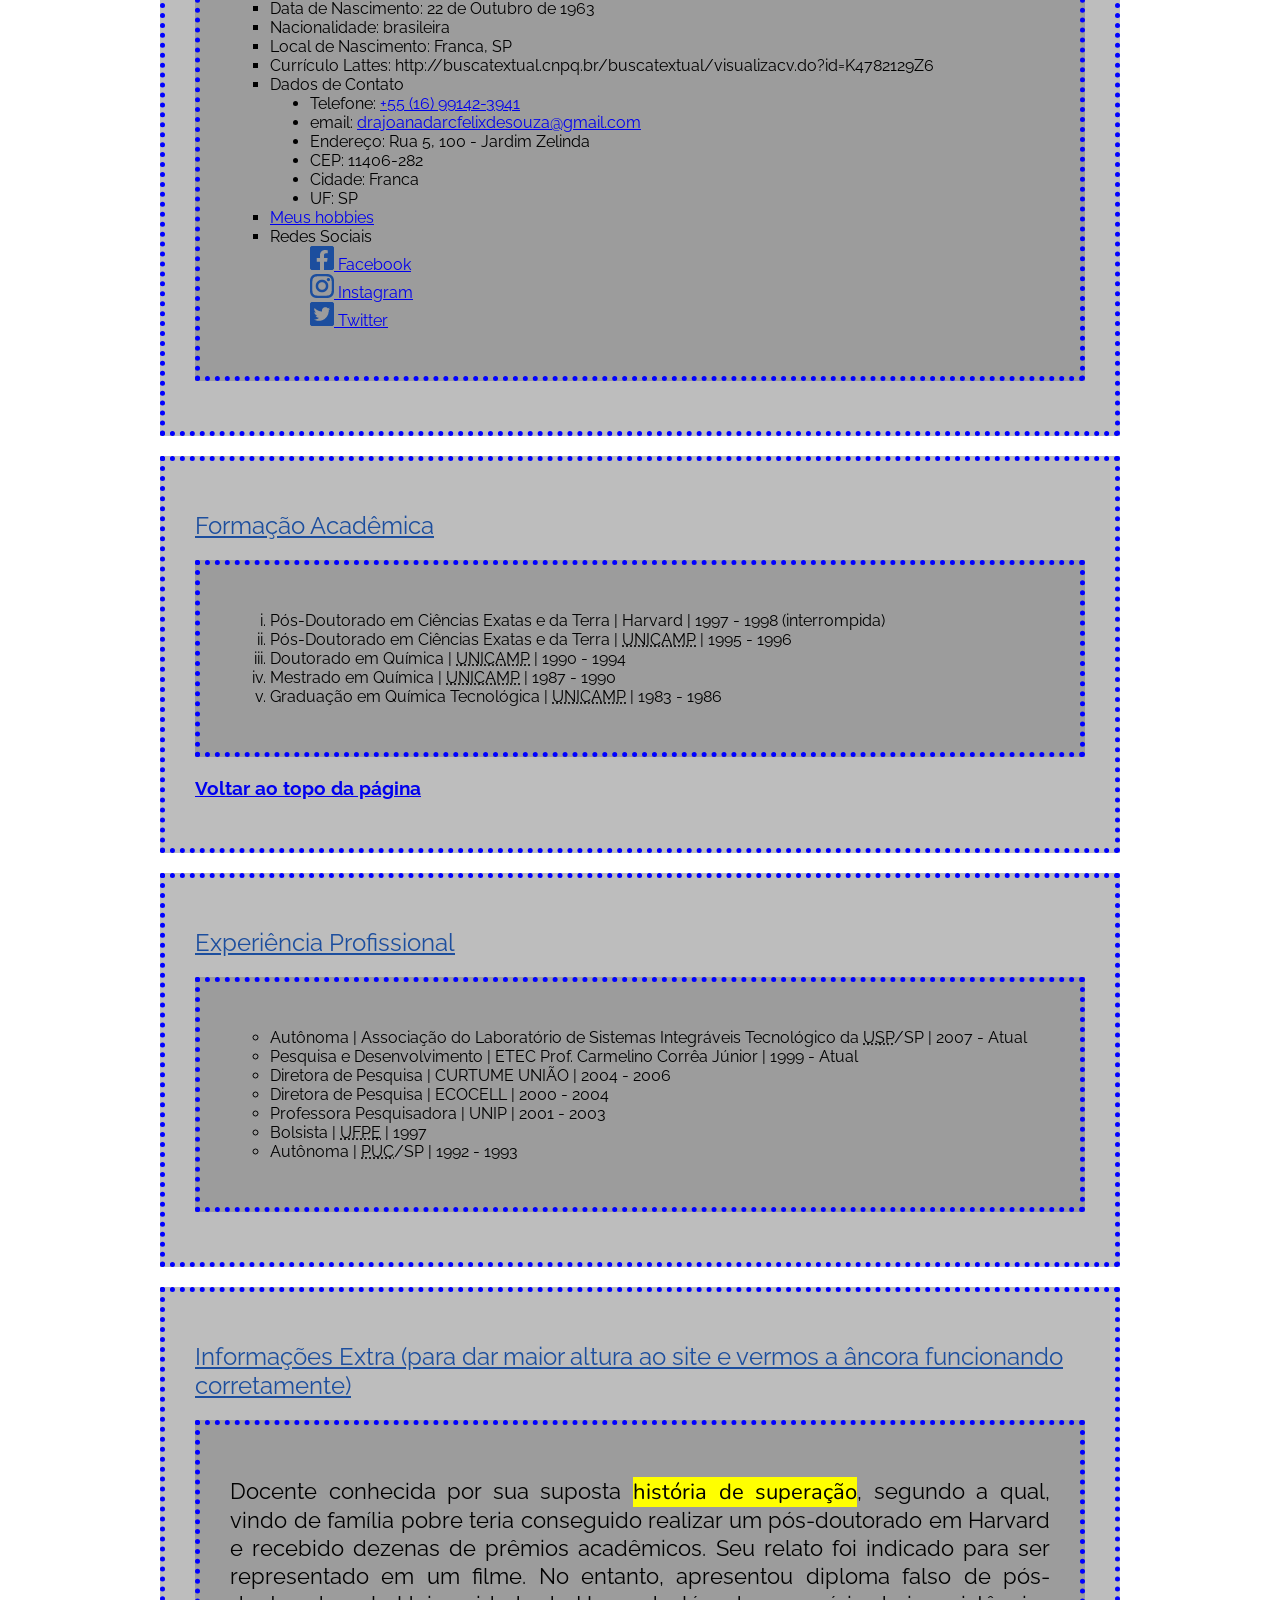
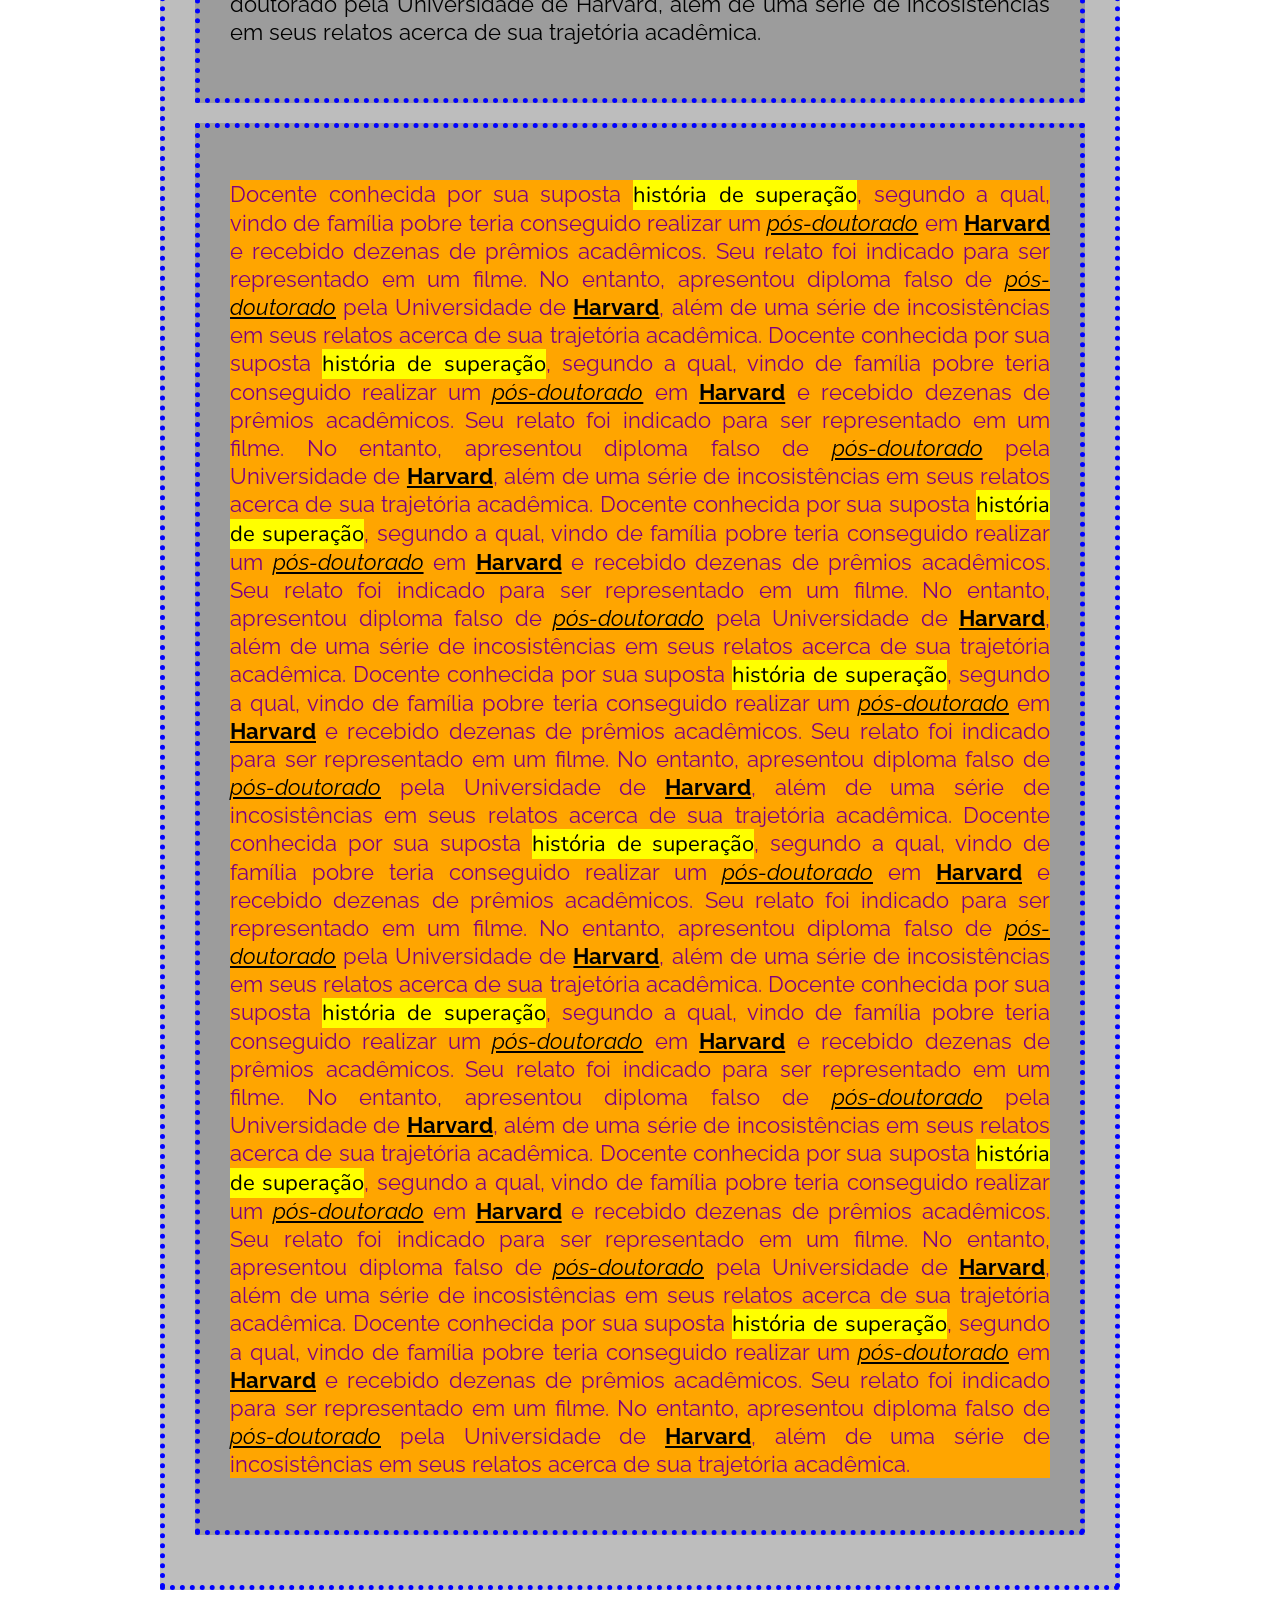
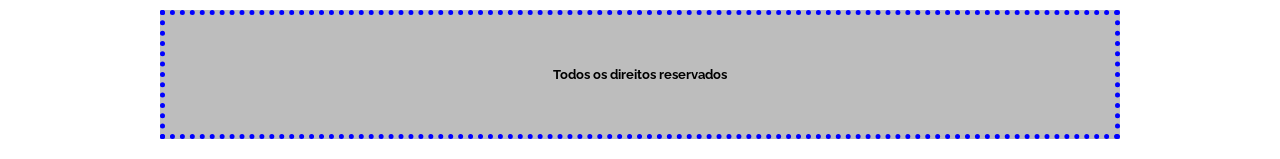
<file: aula04/index.html>
<!DOCTYPE html>
<html lang="pt-BR">
	<head>
		<meta charset="utf-8">
		<title>CV - Joana D'Arc Félix de Souza</title>
		<link href="https://fonts.googleapis.com/css?family=Raleway|Nunito&display=swap" rel="stylesheet">
		<link rel="stylesheet" type="text/css" href="css/estilos.css">
	</head>
	<body>
		<header>
			<ul>
				<li><a href="hobbies.html" rel="tag" title="Ver Hobbies" target="_self">Hobbies</a></li>
				<li><a href="contato.html" rel="tag" title="Entrar em Contato" target="_self">Contato</a></li>
			</ul>
			<h3><a href="#formacaoAcademica" rel="noreferrer" title="Ver formação acadêmica">Ver formação acadêmica</a></h3>
		</header>
		<h1>Currículo - Joana D'Arc Félix de Souza</h1>
		<section class="descPessoal">
			<h2>Descrição Pessoal</h2>
			<article>
				<p>Docente conhecida por sua suposta <mark>história de superação</mark>, segundo a qual, vindo de família pobre teria conseguido realizar um pós-doutorado em Harvard e recebido dezenas de prêmios acadêmicos. Seu relato foi indicado para ser representado em um filme. No entanto, apresentou diploma falso de pós-doutorado pela Universidade de Harvard, além de uma série de incosistências em seus relatos acerca de sua trajetória acadêmica.</p>
			</article>
			<article>
				<p class="destaque">Docente conhecida por sua suposta <mark>história de superação</mark>, segundo a qual, vindo de família pobre teria conseguido realizar um <em>pós-doutorado</em> em <strong>Harvard</strong> e recebido dezenas de prêmios acadêmicos. Seu relato foi indicado para ser representado em um filme. No entanto, apresentou diploma falso de <em>pós-doutorado</em> pela Universidade de <strong>Harvard</strong>, além de uma série de incosistências em seus relatos acerca de sua trajetória acadêmica. Docente conhecida por sua suposta <mark>história de superação</mark>, segundo a qual, vindo de família pobre teria conseguido realizar um <em>pós-doutorado</em> em <strong>Harvard</strong> e recebido dezenas de prêmios acadêmicos. Seu relato foi indicado para ser representado em um filme. No entanto, apresentou diploma falso de <em>pós-doutorado</em> pela Universidade de <strong>Harvard</strong>, além de uma série de incosistências em seus relatos acerca de sua trajetória acadêmica. Docente conhecida por sua suposta <mark>história de superação</mark>, segundo a qual, vindo de família pobre teria conseguido realizar um <em>pós-doutorado</em> em <strong>Harvard</strong> e recebido dezenas de prêmios acadêmicos. Seu relato foi indicado para ser representado em um filme. No entanto, apresentou diploma falso de <em>pós-doutorado</em> pela Universidade de <strong>Harvard</strong>, além de uma série de incosistências em seus relatos acerca de sua trajetória acadêmica. Docente conhecida por sua suposta <mark>história de superação</mark>, segundo a qual, vindo de família pobre teria conseguido realizar um <em>pós-doutorado</em> em <strong>Harvard</strong> e recebido dezenas de prêmios acadêmicos. Seu relato foi indicado para ser representado em um filme. No entanto, apresentou diploma falso de <em>pós-doutorado</em> pela Universidade de <strong>Harvard</strong>, além de uma série de incosistências em seus relatos acerca de sua trajetória acadêmica. Docente conhecida por sua suposta <mark>história de superação</mark>, segundo a qual, vindo de família pobre teria conseguido realizar um <em>pós-doutorado</em> em <strong>Harvard</strong> e recebido dezenas de prêmios acadêmicos. Seu relato foi indicado para ser representado em um filme. No entanto, apresentou diploma falso de <em>pós-doutorado</em> pela Universidade de <strong>Harvard</strong>, além de uma série de incosistências em seus relatos acerca de sua trajetória acadêmica. Docente conhecida por sua suposta <mark>história de superação</mark>, segundo a qual, vindo de família pobre teria conseguido realizar um <em>pós-doutorado</em> em <strong>Harvard</strong> e recebido dezenas de prêmios acadêmicos. Seu relato foi indicado para ser representado em um filme. No entanto, apresentou diploma falso de <em>pós-doutorado</em> pela Universidade de <strong>Harvard</strong>, além de uma série de incosistências em seus relatos acerca de sua trajetória acadêmica. Docente conhecida por sua suposta <mark>história de superação</mark>, segundo a qual, vindo de família pobre teria conseguido realizar um <em>pós-doutorado</em> em <strong>Harvard</strong> e recebido dezenas de prêmios acadêmicos. Seu relato foi indicado para ser representado em um filme. No entanto, apresentou diploma falso de <em>pós-doutorado</em> pela Universidade de <strong>Harvard</strong>, além de uma série de incosistências em seus relatos acerca de sua trajetória acadêmica. Docente conhecida por sua suposta <mark>história de superação</mark>, segundo a qual, vindo de família pobre teria conseguido realizar um <em>pós-doutorado</em> em <strong>Harvard</strong> e recebido dezenas de prêmios acadêmicos. Seu relato foi indicado para ser representado em um filme. No entanto, apresentou diploma falso de <em>pós-doutorado</em> pela Universidade de <strong>Harvard</strong>, além de uma série de incosistências em seus relatos acerca de sua trajetória acadêmica.</p>
			</article>
			<article>
				<p>Docente conhecida por sua suposta <mark>história de superação</mark>, segundo a qual, vindo de família pobre teria conseguido realizar um <em>pós-doutorado</em> em <strong>Harvard</strong> e recebido dezenas de prêmios acadêmicos. Seu relato foi indicado para ser representado em um filme. No entanto, apresentou diploma falso de <em>pós-doutorado</em> pela Universidade de <strong>Harvard</strong>, além de uma série de incosistências em seus relatos acerca de sua trajetória acadêmica. Seu relato foi indicado para ser representado em um filme. No entanto, apresentou diploma falso de <em>pós-doutorado</em> pela Universidade de <strong>Harvard</strong>, além de uma série de incosistências em seus relatos acerca de sua trajetória acadêmica. Docente conhecida por sua suposta <mark>história de superação</mark>, segundo a qual, vindo de família pobre teria conseguido realizar um <em>pós-doutorado</em> em <strong>Harvard</strong> e recebido dezenas de prêmios acadêmicos. Seu relato foi indicado para ser representado em um filme. No entanto, apresentou diploma falso de <em>pós-doutorado</em> pela Universidade de <strong>Harvard</strong>, além de uma série de incosistências em seus relatos acerca de sua trajetória acadêmica. Docente conhecida por sua suposta <mark>história de superação</mark>, segundo a qual, vindo de família pobre teria conseguido realizar um <em>pós-doutorado</em> em <strong>Harvard</strong> e recebido dezenas de prêmios acadêmicos. Seu relato foi indicado para ser representado em um filme. No entanto, apresentou diploma falso de <em>pós-doutorado</em> pela Universidade de <strong>Harvard</strong>, além de uma série de incosistências em seus relatos acerca de sua trajetória acadêmica. Docente conhecida por sua suposta <mark>história de superação</mark>, segundo a qual, vindo de família pobre teria conseguido realizar um <em>pós-doutorado</em> em <strong>Harvard</strong> e recebido dezenas de prêmios acadêmicos. Seu relato foi indicado para ser representado em um filme. No entanto, apresentou diploma falso de <em>pós-doutorado</em> pela Universidade de <strong>Harvard</strong>, além de uma série de incosistências em seus relatos acerca de sua trajetória acadêmica.</p>
			</article>
		</section>
		<section class="dadosPessoais">
			<h2>Dados Pessoais</h2>
			<article>
				<ul type="square">
					<li>Data de Nascimento: 22 de Outubro de 1963</li>
					<li>Nacionalidade: brasileira</li>
					<li>Local de Nascimento: Franca, SP</li>
					<li>Currículo Lattes: http://buscatextual.cnpq.br/buscatextual/visualizacv.do?id=K4782129Z6</li>
					<li>Dados de Contato
						<ul type="disc">
							<li>Telefone: <a href="tel:+5516991423941" title="Ligue já!">+55 (16) 99142-3941</a></li>
							<li>email: <a href="mailto:drajoanadarcfelixdesouza@gmail.com?subject=Mensagem%20do%20site&body=Oi,%20precisamos%20conversar%20sobre%20Harvard" title="Enviar email">drajoanadarcfelixdesouza@gmail.com</a></li>
							<li>Endereço: Rua 5, 100 - Jardim Zelinda</li>
							<li>CEP: 11406-282</li>
							<li>Cidade: Franca</li>
							<li>UF: SP</li>
						</ul>
					</li>
					<li><a href="hobbies.html" rel="tag" target="_self" title="Clique e conheça meus hobbies!">Meus hobbies</a></li>
					<li>Redes Sociais
						<ul type="none">
							<li><a href="https://facebook.com" target="_blank" rel="external" title="Acesse meu perfil no Facebook"> <img src="images/facebook.png" height="24" width="24" alt="logo Facebook" title="Acesse meu Facebook"> Facebook</a></li>
							<li><a href="https://instagram.com" target="_blank" rel="external" title="Acesse meu perfil no Instagram"> <img src="images/instagram.png" height="24" width="24" alt="logo Instagram" title="Acesse meu Insta"> Instagram</a></li>
							<li><a href="https://twitter.com" target="_blank" rel="external" title="Acesse meu perfil no Twitter"><img src="images/twitter.png" height="24" width="24" alt="logo Twitter" title="Acesse meu Twitter"> Twitter</a></li>
						</ul>
					</li>
				</ul>
			</article>
		</section>
		<section class="formAcademica">
			<h2 id="formacaoAcademica">Formação Acadêmica</h2>
			<article>
				<ol type="i">
					<li>Pós-Doutorado em Ciências Exatas e da Terra | Harvard | 1997 - 1998 (interrompida)</li>
					<li>Pós-Doutorado em Ciências Exatas e da Terra | <abbr title="Universidade de Campinas">UNICAMP</abbr> | 1995 - 1996</li>
					<li>Doutorado em Química | <abbr title="Universidade de Campinas">UNICAMP</abbr> | 1990 - 1994</li>
					<li>Mestrado em Química | <abbr title="Universidade de Campinas">UNICAMP</abbr> | 1987 - 1990</li>
					<li>Graduação em Química Tecnológica | <abbr title="Universidade de Campinas">UNICAMP</abbr> | 1983 - 1986</li>
				</ol>
			</article>
			<h3><a href="#top">Voltar ao topo da página</a></h3>
		</section>
		<section class="expPro">
			<h2>Experiência Profissional</h2>
			<article>
				<ul type="circle">
					<li>Autônoma | Associação do Laboratório de Sistemas Integráveis Tecnológico da <abbr title="Universidade de São Paulo">USP</abbr>/SP | 2007 - Atual</li>
					<li>Pesquisa e Desenvolvimento | ETEC Prof. Carmelino Corrêa Júnior | 1999 - Atual</li>
					<li>Diretora de Pesquisa | CURTUME UNIÃO | 2004 - 2006</li>
					<li>Diretora de Pesquisa | ECOCELL | 2000 - 2004</li>
					<li>Professora Pesquisadora | UNIP | 2001 - 2003</li>
					<li>Bolsista | <abbr title="Universidade Federal de Pernambuco">UFPE</abbr> | 1997</li>
					<li>Autônoma | <abbr title="Pontifícia Universidade Católica">PUC</abbr>/SP | 1992 - 1993</li>
				</ul>
			</article>
		</section>
		<section class="extras">
			<h2>Informações Extra (para dar maior altura ao site e vermos a âncora funcionando corretamente)</h2>
			<article>
				<p>Docente conhecida por sua suposta <mark>história de superação</mark>, segundo a qual, vindo de família pobre teria conseguido realizar um pós-doutorado em Harvard e recebido dezenas de prêmios acadêmicos. Seu relato foi indicado para ser representado em um filme. No entanto, apresentou diploma falso de pós-doutorado pela Universidade de Harvard, além de uma série de incosistências em seus relatos acerca de sua trajetória acadêmica.</p>
			</article>
			<article>
				<p class="destaque">Docente conhecida por sua suposta <mark>história de superação</mark>, segundo a qual, vindo de família pobre teria conseguido realizar um <em>pós-doutorado</em> em <strong>Harvard</strong> e recebido dezenas de prêmios acadêmicos. Seu relato foi indicado para ser representado em um filme. No entanto, apresentou diploma falso de <em>pós-doutorado</em> pela Universidade de <strong>Harvard</strong>, além de uma série de incosistências em seus relatos acerca de sua trajetória acadêmica. Docente conhecida por sua suposta <mark>história de superação</mark>, segundo a qual, vindo de família pobre teria conseguido realizar um <em>pós-doutorado</em> em <strong>Harvard</strong> e recebido dezenas de prêmios acadêmicos. Seu relato foi indicado para ser representado em um filme. No entanto, apresentou diploma falso de <em>pós-doutorado</em> pela Universidade de <strong>Harvard</strong>, além de uma série de incosistências em seus relatos acerca de sua trajetória acadêmica. Docente conhecida por sua suposta <mark>história de superação</mark>, segundo a qual, vindo de família pobre teria conseguido realizar um <em>pós-doutorado</em> em <strong>Harvard</strong> e recebido dezenas de prêmios acadêmicos. Seu relato foi indicado para ser representado em um filme. No entanto, apresentou diploma falso de <em>pós-doutorado</em> pela Universidade de <strong>Harvard</strong>, além de uma série de incosistências em seus relatos acerca de sua trajetória acadêmica. Docente conhecida por sua suposta <mark>história de superação</mark>, segundo a qual, vindo de família pobre teria conseguido realizar um <em>pós-doutorado</em> em <strong>Harvard</strong> e recebido dezenas de prêmios acadêmicos. Seu relato foi indicado para ser representado em um filme. No entanto, apresentou diploma falso de <em>pós-doutorado</em> pela Universidade de <strong>Harvard</strong>, além de uma série de incosistências em seus relatos acerca de sua trajetória acadêmica. Docente conhecida por sua suposta <mark>história de superação</mark>, segundo a qual, vindo de família pobre teria conseguido realizar um <em>pós-doutorado</em> em <strong>Harvard</strong> e recebido dezenas de prêmios acadêmicos. Seu relato foi indicado para ser representado em um filme. No entanto, apresentou diploma falso de <em>pós-doutorado</em> pela Universidade de <strong>Harvard</strong>, além de uma série de incosistências em seus relatos acerca de sua trajetória acadêmica. Docente conhecida por sua suposta <mark>história de superação</mark>, segundo a qual, vindo de família pobre teria conseguido realizar um <em>pós-doutorado</em> em <strong>Harvard</strong> e recebido dezenas de prêmios acadêmicos. Seu relato foi indicado para ser representado em um filme. No entanto, apresentou diploma falso de <em>pós-doutorado</em> pela Universidade de <strong>Harvard</strong>, além de uma série de incosistências em seus relatos acerca de sua trajetória acadêmica. Docente conhecida por sua suposta <mark>história de superação</mark>, segundo a qual, vindo de família pobre teria conseguido realizar um <em>pós-doutorado</em> em <strong>Harvard</strong> e recebido dezenas de prêmios acadêmicos. Seu relato foi indicado para ser representado em um filme. No entanto, apresentou diploma falso de <em>pós-doutorado</em> pela Universidade de <strong>Harvard</strong>, além de uma série de incosistências em seus relatos acerca de sua trajetória acadêmica. Docente conhecida por sua suposta <mark>história de superação</mark>, segundo a qual, vindo de família pobre teria conseguido realizar um <em>pós-doutorado</em> em <strong>Harvard</strong> e recebido dezenas de prêmios acadêmicos. Seu relato foi indicado para ser representado em um filme. No entanto, apresentou diploma falso de <em>pós-doutorado</em> pela Universidade de <strong>Harvard</strong>, além de uma série de incosistências em seus relatos acerca de sua trajetória acadêmica.</p>
			</article>
		</section>
		<footer>
			<h5>Todos os direitos reservados</h5>
		</footer>
	</body>
</html>
</file>
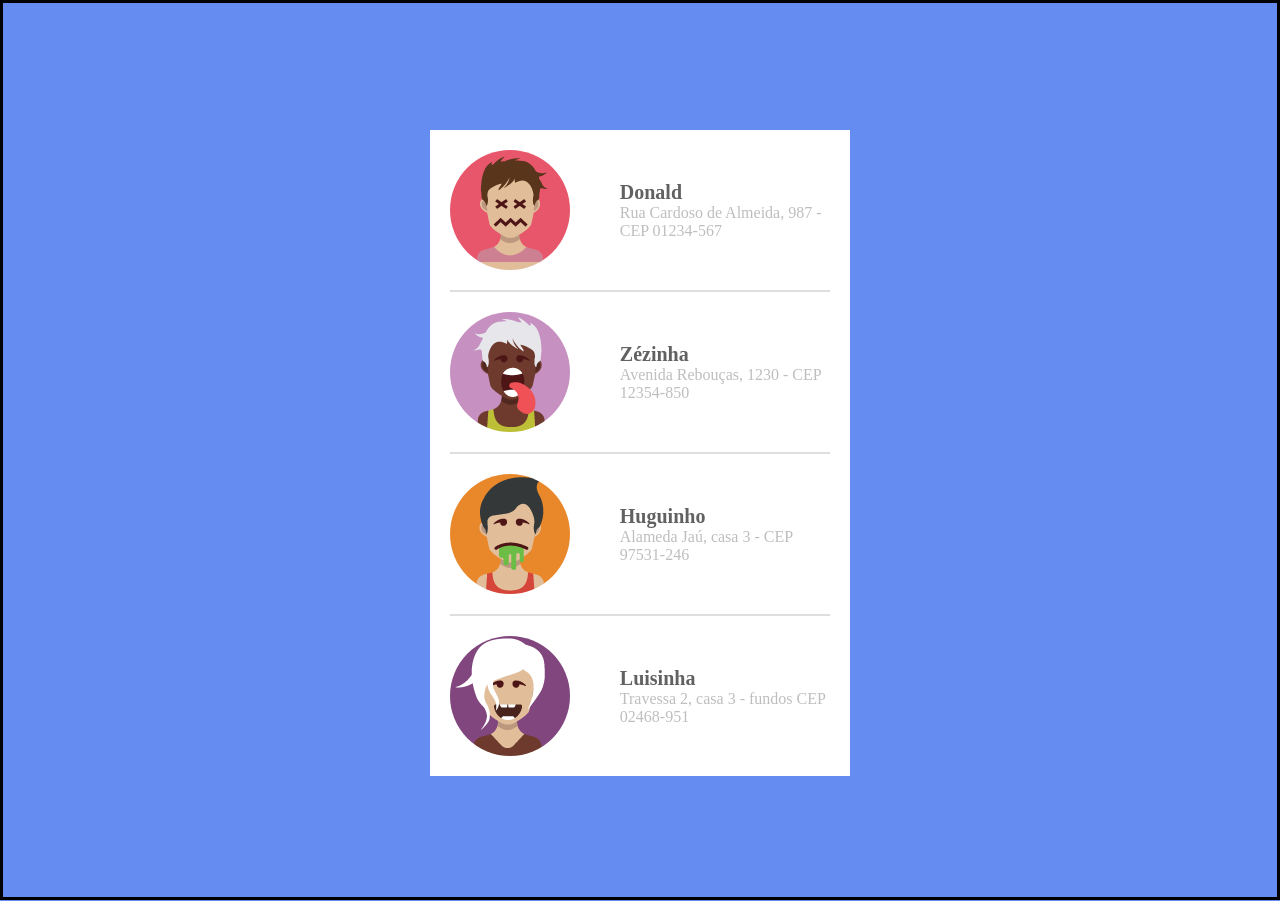
<file: aula06/index.html>
<!DOCTYPE html>
<html lang="pt-BR">
<head>
	<meta charset="utf-8">
	<title>Aula 06 - Flex Box</title>
	<link rel="stylesheet" type="text/css" href="css/style.css">
</head>
<body>
	<main>
		<section>
			<article>
				<img class="perfil-avatar" src="images/perfil-01.png" title="Perfil 01" alt="Imagem de avatar do perfil 01">
				<div class="perfil-dados">
					<h3 class="perfil-nome">Donald</h3>
					<p class="perfil-endereco">Rua Cardoso de Almeida, 987 - CEP 01234-567</p>
				</div>
			</article>
			<hr>
			<article>
				<img class="perfil-avatar" src="images/perfil-02.png" title="Perfil 02" alt="Imagem de avatar do perfil 02">
				<div class="perfil-dados">
					<h3 class="perfil-nome">Zézinha</h3>
					<p class="perfil-endereco">Avenida Rebouças, 1230 - CEP 12354-850</p>
				</div>
			</article>
			<hr>
			<article>
				<img class="perfil-avatar" src="images/perfil-03.png" title="Perfil 03" alt="Imagem de avatar do perfil 03">
				<div class="perfil-dados">
					<h3 class="perfil-nome">Huguinho</h3>
					<p class="perfil-endereco">Alameda Jaú, casa 3 - CEP 97531-246</p>
				</div>
			</article>
			<hr>
			<article>
				<img class="perfil-avatar" src="images/perfil-04.png" title="Perfil 04" alt="Imagem de avatar do perfil 04">
				<div class="perfil-dados">
					<h3 class="perfil-nome">Luisinha</h3>
					<p class="perfil-endereco">Travessa 2, casa 3 - fundos CEP 02468-951</p>
				</div>
			</article>
		</section>
	</main>
</body>
</html>
</file>
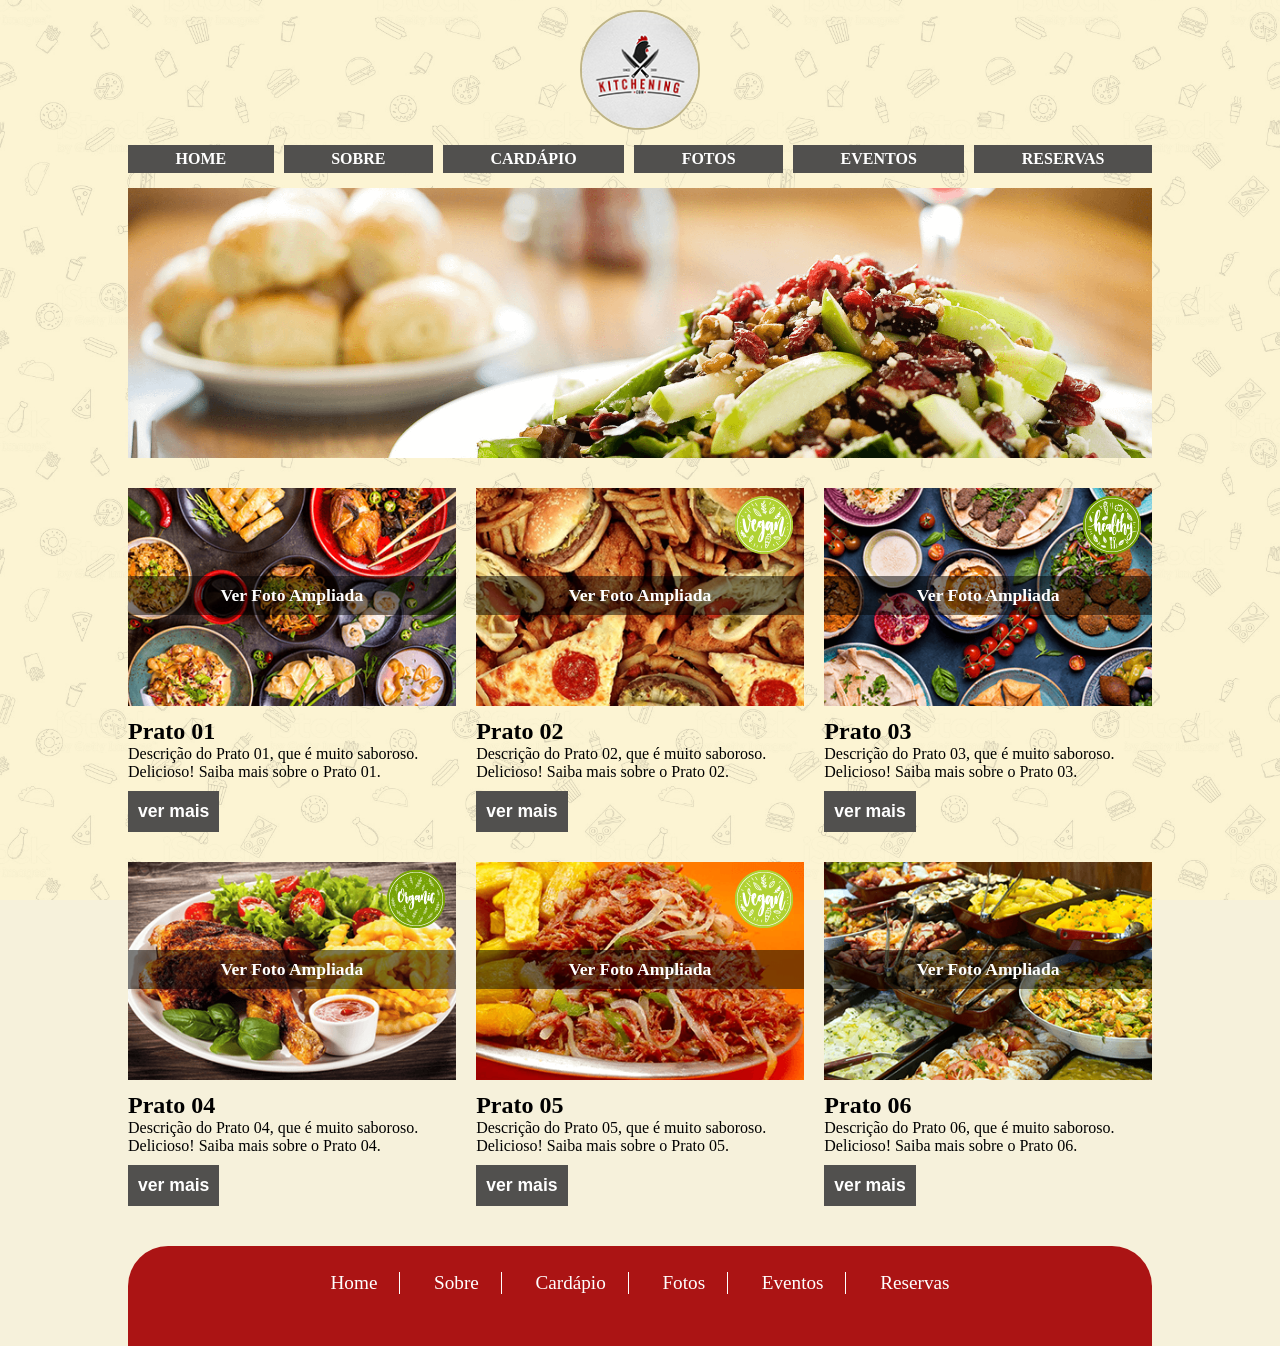
<file: aula08/index.html>
<!DOCTYPE html>
<html lang="pt-BR">
<head>
	<meta charset="utf-8">
	<title>Kitchening</title>
	<link rel="stylesheet" type="text/css" href="css/style.css">
</head>
<body>
	<header>
		<nav id="menuNav">
			<img src="img/logo.png" title="Kitchening" alt="Logo da empresa Kitchening" height="120px" width="120px" id="menuLogo">
			<ul id="menuUl">
				<li><a href="index.php" title="Home" rel="next" target="_self">Home</a></li>
				<li><a href="sobre.php" title="Sobre" rel="next" target="_self">Sobre</a></li>
				<li><a href="cardapio.php" title="Cardápio" rel="next" target="_self">Cardápio</a></li>
				<li><a href="fotos.php" title="Fotos" rel="next" target="_self">Fotos</a></li>
				<li><a href="eventos.php" title="Eventos" rel="next" target="_self">Eventos</a></li>
				<li><a href="reservas.php" title="Reservas" rel="next" target="_self">Reservas</a></li>
			</ul>
		</nav>
	</header>
	<main>
		<article id="bannerTopo"></article>
		<section>
			<article id="card-01" class="cards">
				<div class="pratoImgContainer">
					<img src="img/cardapio-01.png" title="Prato 01" alt="Foto do prato 01" class="pratoFoto">
					<p class="verFotoAmp">Ver foto ampliada</p>
				</div>
				<h2>Prato 01</h2>
				<p>Descrição do Prato 01, que é muito saboroso. Delicioso! Saiba mais sobre o Prato 01.</p>
				<button id="btnPrato-01" class="btnPratos" title="Veja mais sobre o prato 01">Ver mais</button>
			</article>
			<article id="card-02" class="cards">
				<div class="pratoImgContainer">
					<img src="img/cardapio-02.png" title="Prato 02" alt="Foto do prato 02" class="pratoFoto vegano">
					<p class="verFotoAmp">Ver foto ampliada</p>
				</div>
				<h2>Prato 02</h2>
				<p>Descrição do Prato 02, que é muito saboroso. Delicioso! Saiba mais sobre o Prato 02.</p>
				<button id="btnPrato-02" class="btnPratos" title="Veja mais sobre o prato 02">Ver mais</button>
			</article>
			<article id="card-03" class="cards">
				<div class="pratoImgContainer">
					<img src="img/cardapio-03.png" title="Prato 03" alt="Foto do prato 03" class="pratoFoto saudavel">
					<p class="verFotoAmp">Ver foto ampliada</p>
				</div>
				<h2>Prato 03</h2>
				<p>Descrição do Prato 03, que é muito saboroso. Delicioso! Saiba mais sobre o Prato 03.</p>
				<button id="btnPrato-03" class="btnPratos" title="Veja mais sobre o prato 03">Ver mais</button>
			</article>
			<article id="card-04" class="cards">
				<div class="pratoImgContainer">
					<img src="img/cardapio-04.png" title="Prato 04" alt="Foto do prato 04" class="pratoFoto organico">
					<p class="verFotoAmp">Ver foto ampliada</p>
				</div>
				<h2>Prato 04</h2>
				<p>Descrição do Prato 04, que é muito saboroso. Delicioso! Saiba mais sobre o Prato 04.</p>
				<button id="btnPrato-04" class="btnPratos" title="Veja mais sobre o prato 04">Ver mais</button>
			</article>
			<article id="card-05" class="cards">
				<div class="pratoImgContainer">
					<img src="img/cardapio-05.png" title="Prato 05" alt="Foto do prato 05" class="pratoFoto vegano">
					<p class="verFotoAmp">Ver foto ampliada</p>
				</div>
				<h2>Prato 05</h2>
				<p>Descrição do Prato 05, que é muito saboroso. Delicioso! Saiba mais sobre o Prato 05.</p>
				<button id="btnPrato-05" class="btnPratos" title="Veja mais sobre o prato 05">Ver mais</button>
			</article>
			<article id="card-06" class="cards">
				<div class="pratoImgContainer">
					<img src="img/cardapio-06.png" title="Prato 06" alt="Foto do prato 06" class="pratoFoto">
					<p class="verFotoAmp">Ver foto ampliada</p>
				</div>
				<h2>Prato 06</h2>
				<p>Descrição do Prato 06, que é muito saboroso. Delicioso! Saiba mais sobre o Prato 06.</p>
				<button id="btnPrato-06" class="btnPratos" title="Veja mais sobre o prato 06">Ver mais</button>
			</article>
		</section>
	</main>
	<footer>
		<nav id="footerNav">
			<ul id="footerUl">
				<li><a href="index.php" title="Home" rel="next" target="_self">Home</a></li>
				<li><a href="sobre.php" title="Sobre" rel="next" target="_self">Sobre</a></li>
				<li><a href="cardapio.php" title="Cardápio" rel="next" target="_self">Cardápio</a></li>
				<li><a href="fotos.php" title="Fotos" rel="next" target="_self">Fotos</a></li>
				<li><a href="eventos.php" title="Eventos" rel="next" target="_self">Eventos</a></li>
				<li><a href="reservas.php" title="Reservas" rel="next" target="_self">Reservas</a></li>
			</ul>
		</nav>
	</footer>
</body>
</html>
</file>
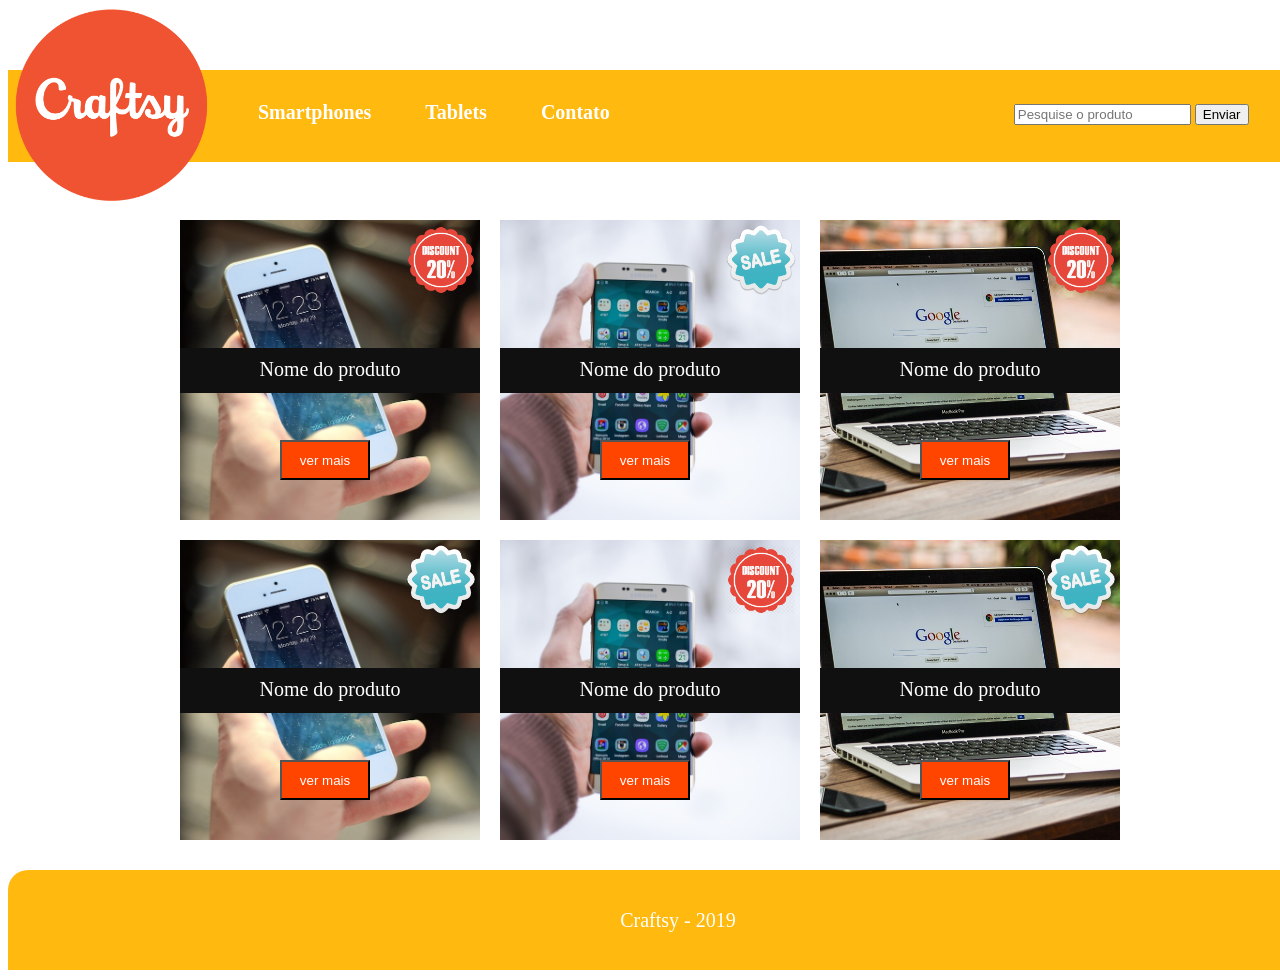
<file: CraftsyCompleto/index.html>
<!DOCTYPE html>
<html lang="pt-br">
<head>
    <meta charset="UTF-8">
    <meta name="viewport" content="width=device-width, initial-scale=1.0">
    <meta http-equiv="X-UA-Compatible" content="ie=edge">
    <title>Craftsy</title>
    <link rel="stylesheet" href="css/estilo.css">
</head>
<body>
    <header>
        <nav id="menu">
            <img src="imagens/logo.png" id="logo" alt="logo">
            <ul>
                <li><a href="#smartphone">Smartphones</a></li>
                <li><a href="#tablets">Tablets</a></li>
                <li><a href="contato.html">Contato</a></li>
            </ul>
            <form action="" class="form">
                <input type="text" class="input-form" placeholder="Pesquise o produto">
                <button type="submit">Enviar</button>
            </form>
        </nav>
    </header>
    <main id="container">
        <section>
            <article class="product product-1">
                <img src="imagens/label.png" alt="" class="img-label">
                <div class="name-product">Nome do produto</div>
                <button class="botao">ver mais</button>
            </article>

            <article class="product product-2">
                <img src="imagens/promo.png" alt="" class="img-label">
                <div class="name-product">Nome do produto</div>
                <button class="botao">ver mais</button>
            </article>
            
            <article class="product product-3">
                <img src="imagens/label.png" alt="" class="img-label">
                <div class="name-product">Nome do produto</div>
                <button class="botao">ver mais</button>
            </article>

            <article class="product product-1">
                <img src="imagens/promo.png" alt="" class="img-label">
                <div class="name-product">Nome do produto</div>
                <button class="botao">ver mais</button>
            </article>

            <article class="product product-2">
                <img src="imagens/label.png" alt="" class="img-label">
                <div class="name-product">Nome do produto</div>
                <button class="botao">ver mais</button>
            </article>

            <article class="product product-3">
                <img src="imagens/promo.png" alt="" class="img-label">
                <div class="name-product">Nome do produto</div>
                <button class="botao">ver mais</button>
            </article>
        </section>
    </main>
    <footer>Craftsy - 2019</footer>
</body>
</html>
</file>
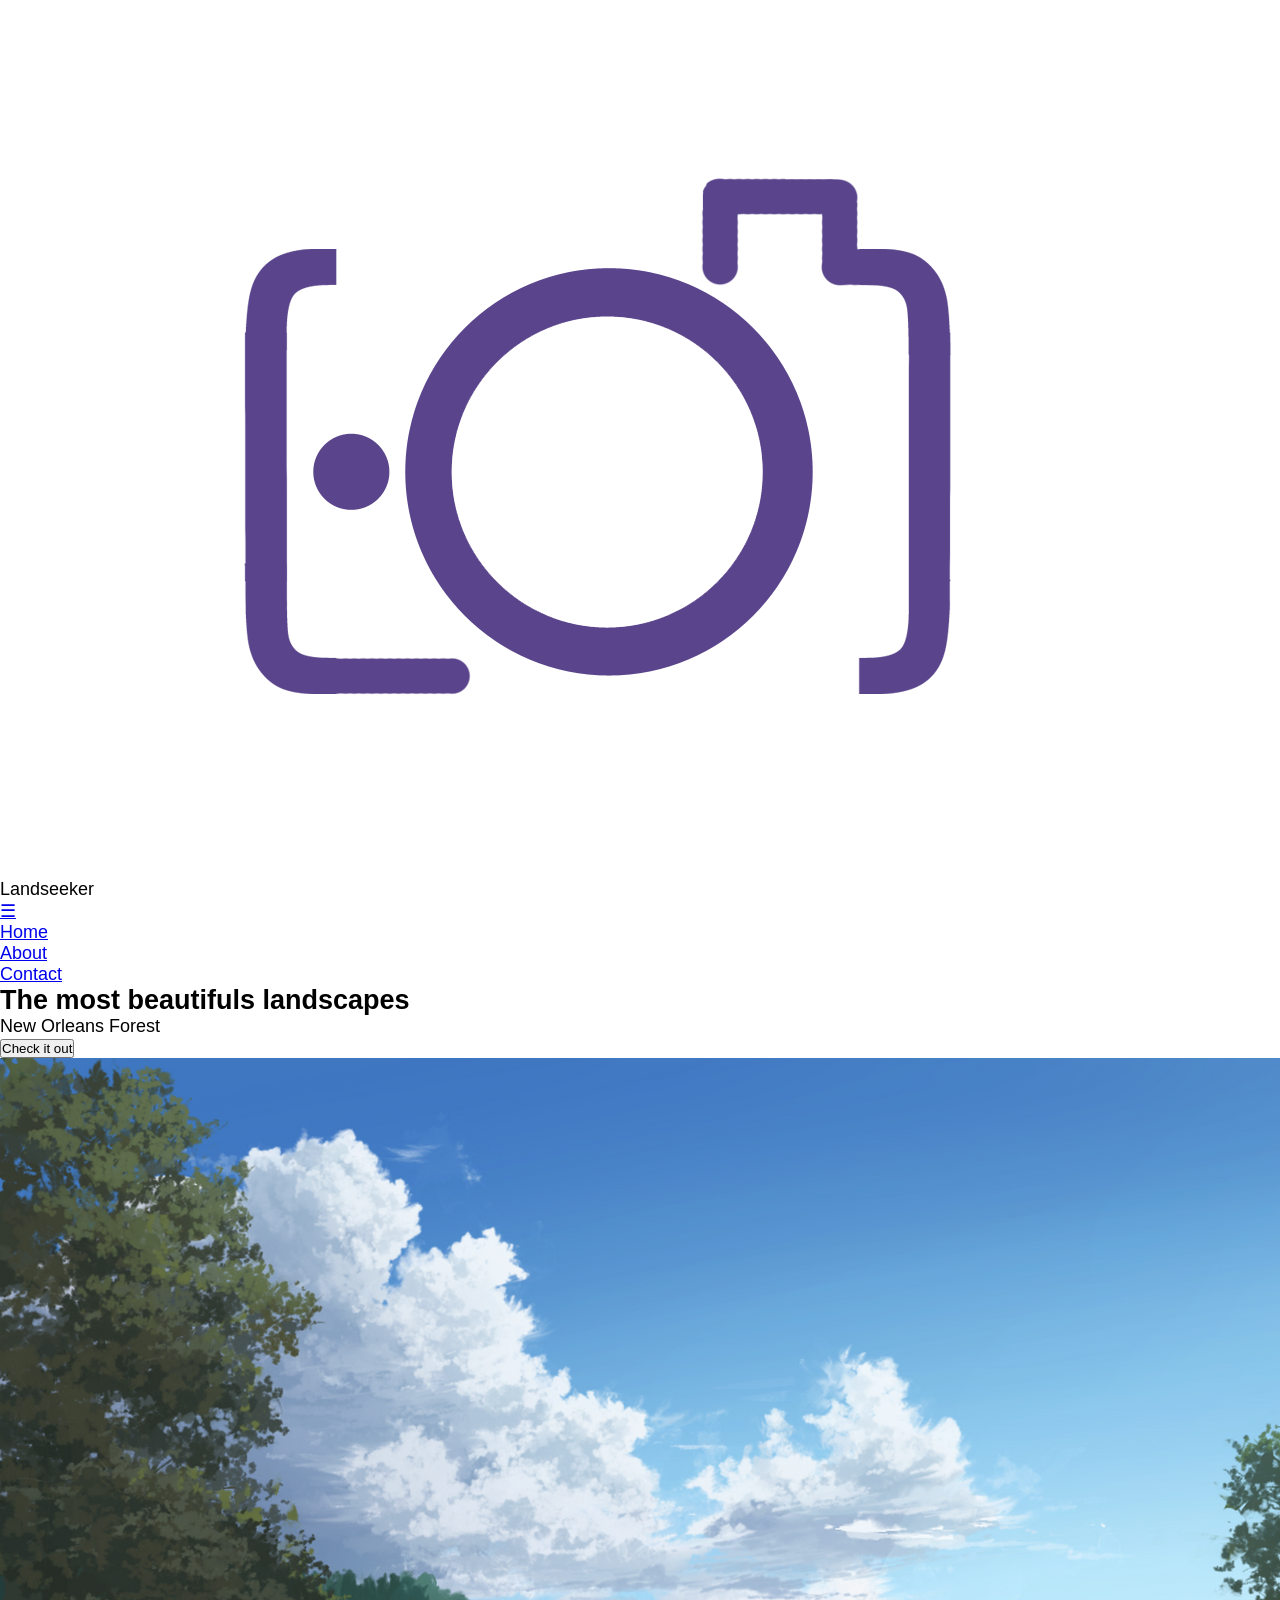
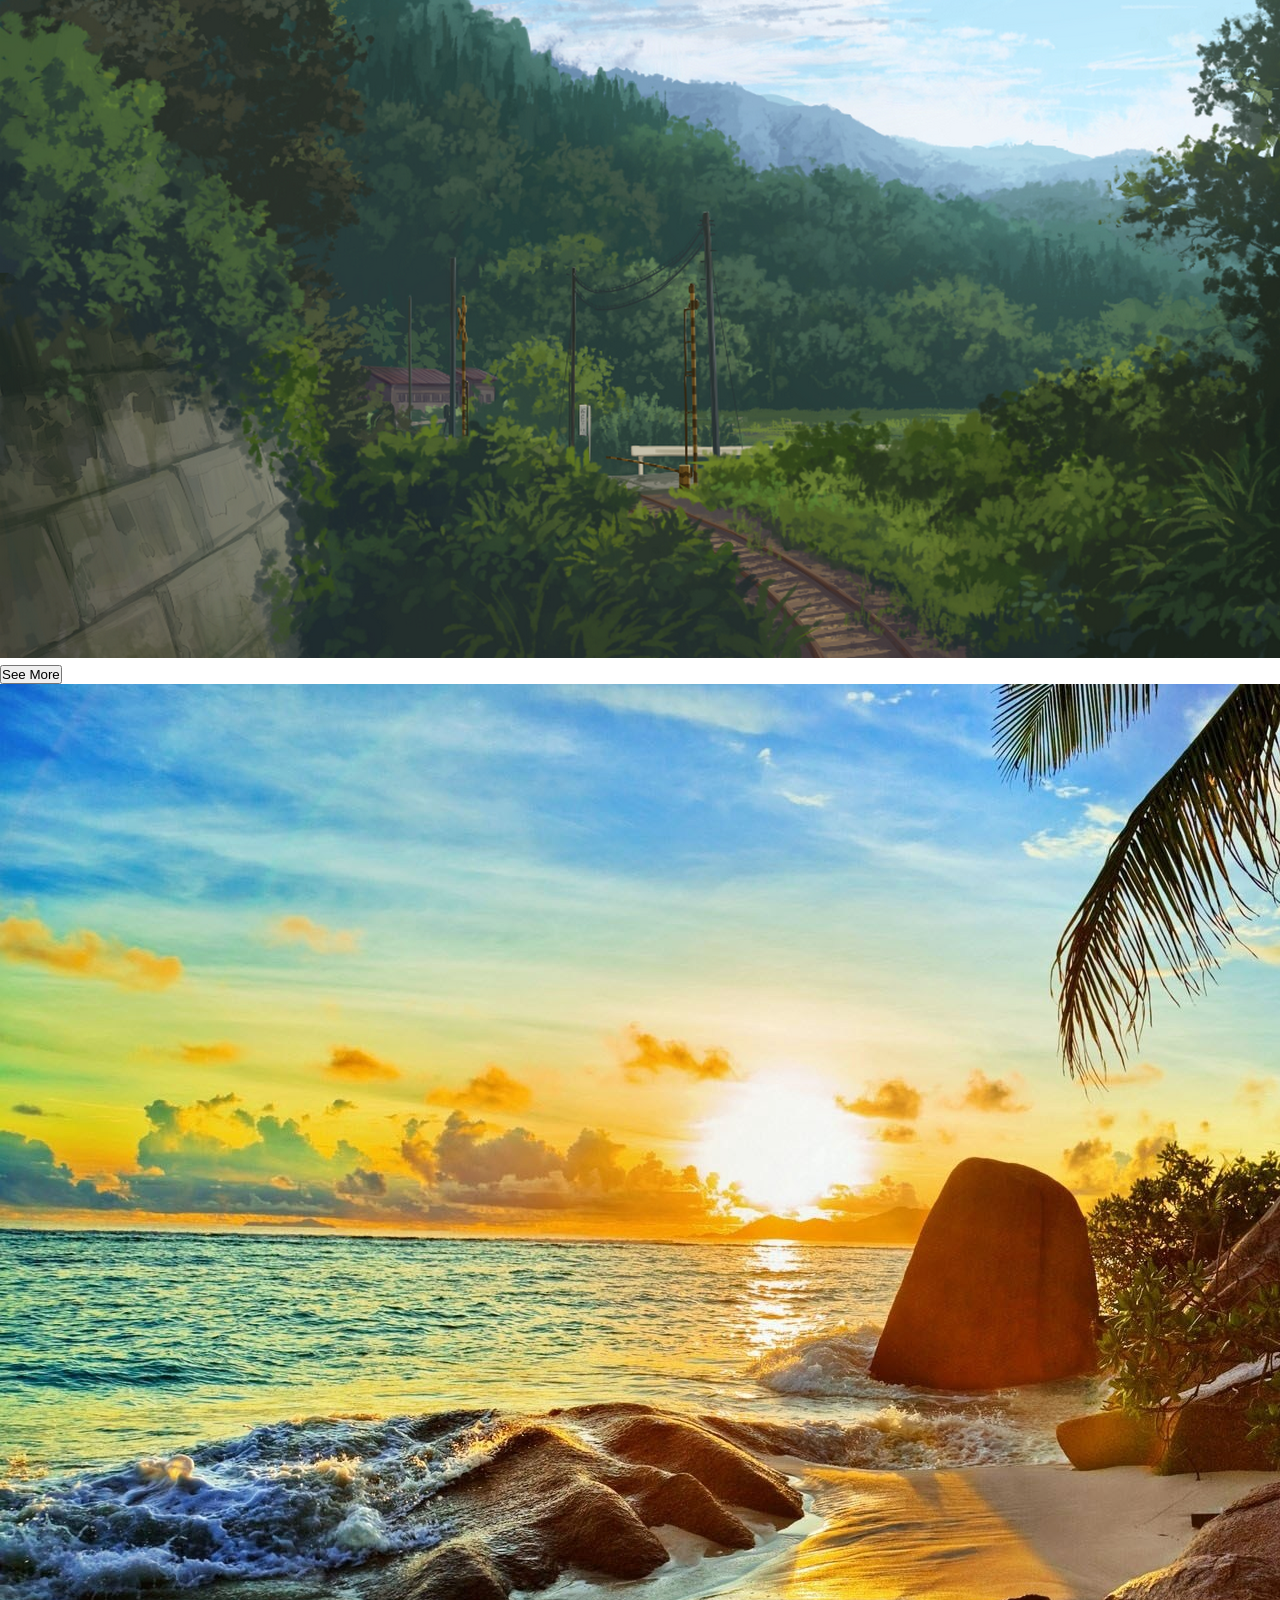
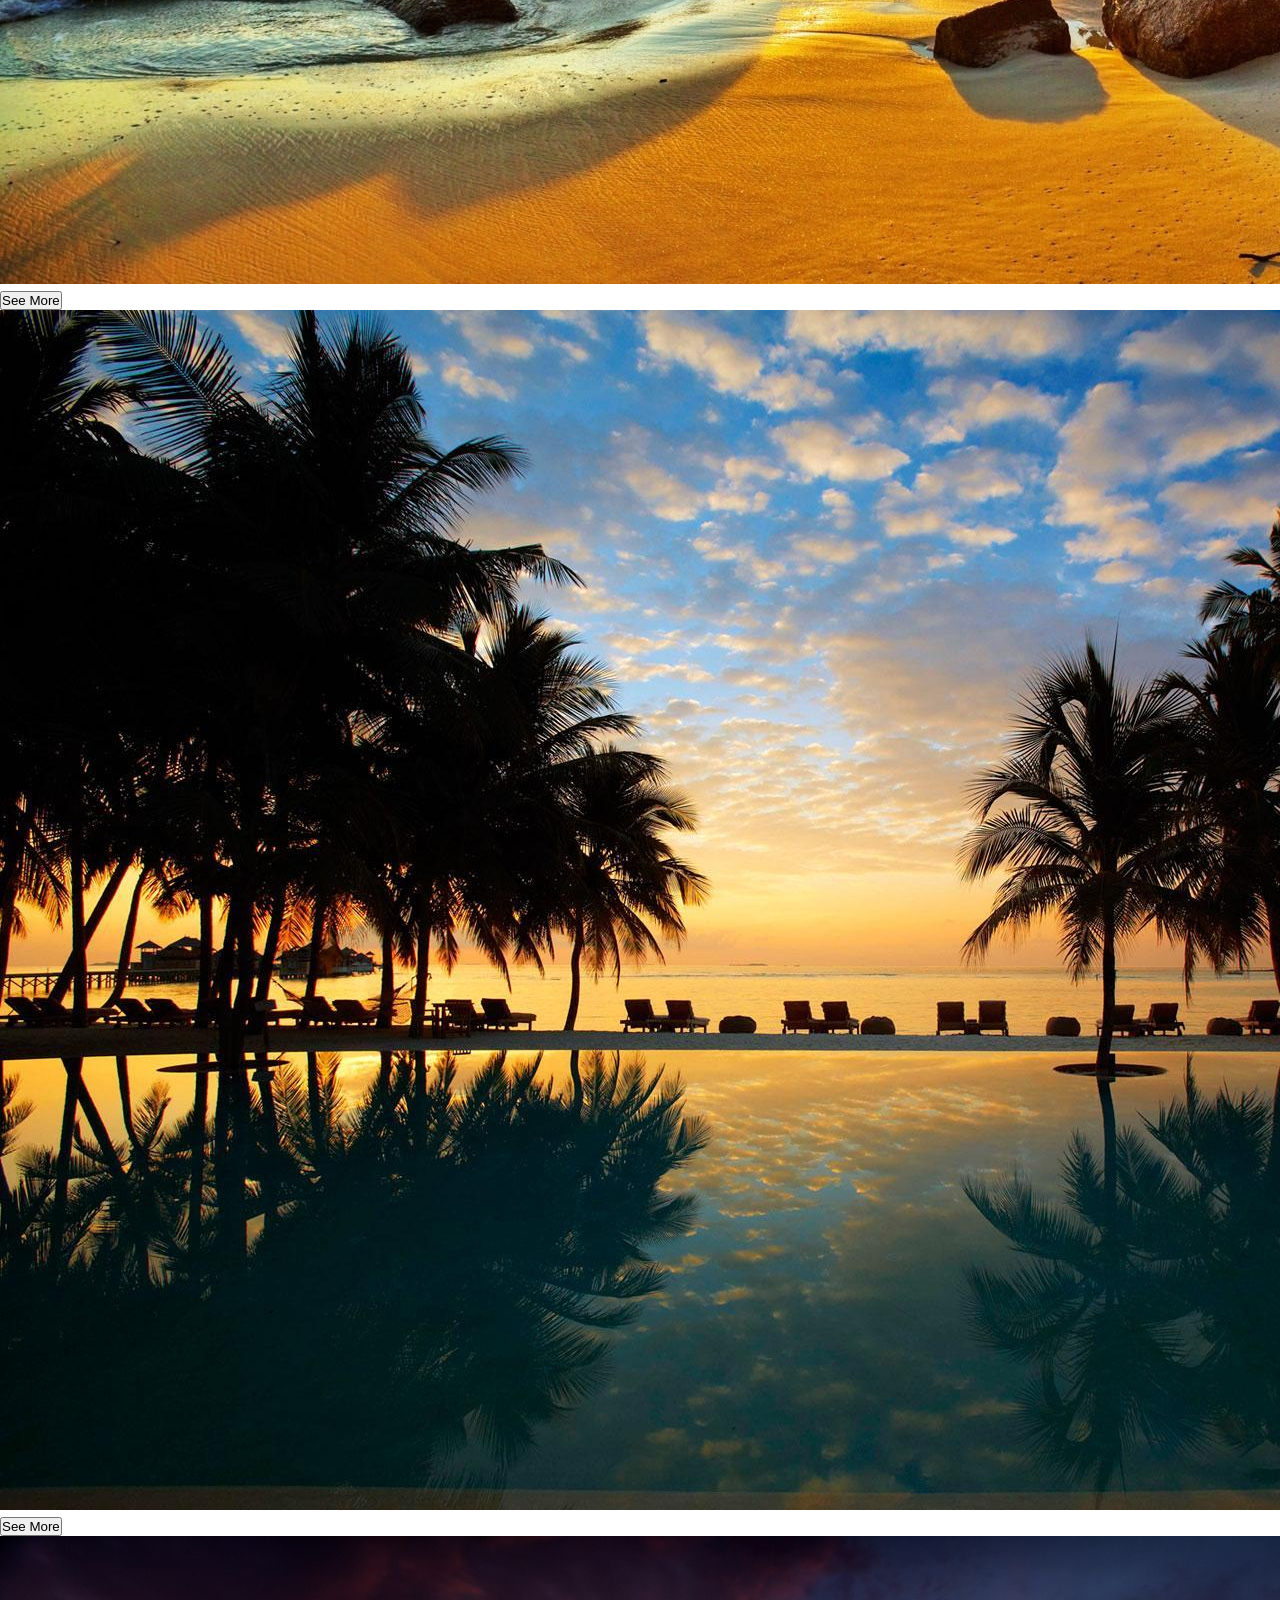
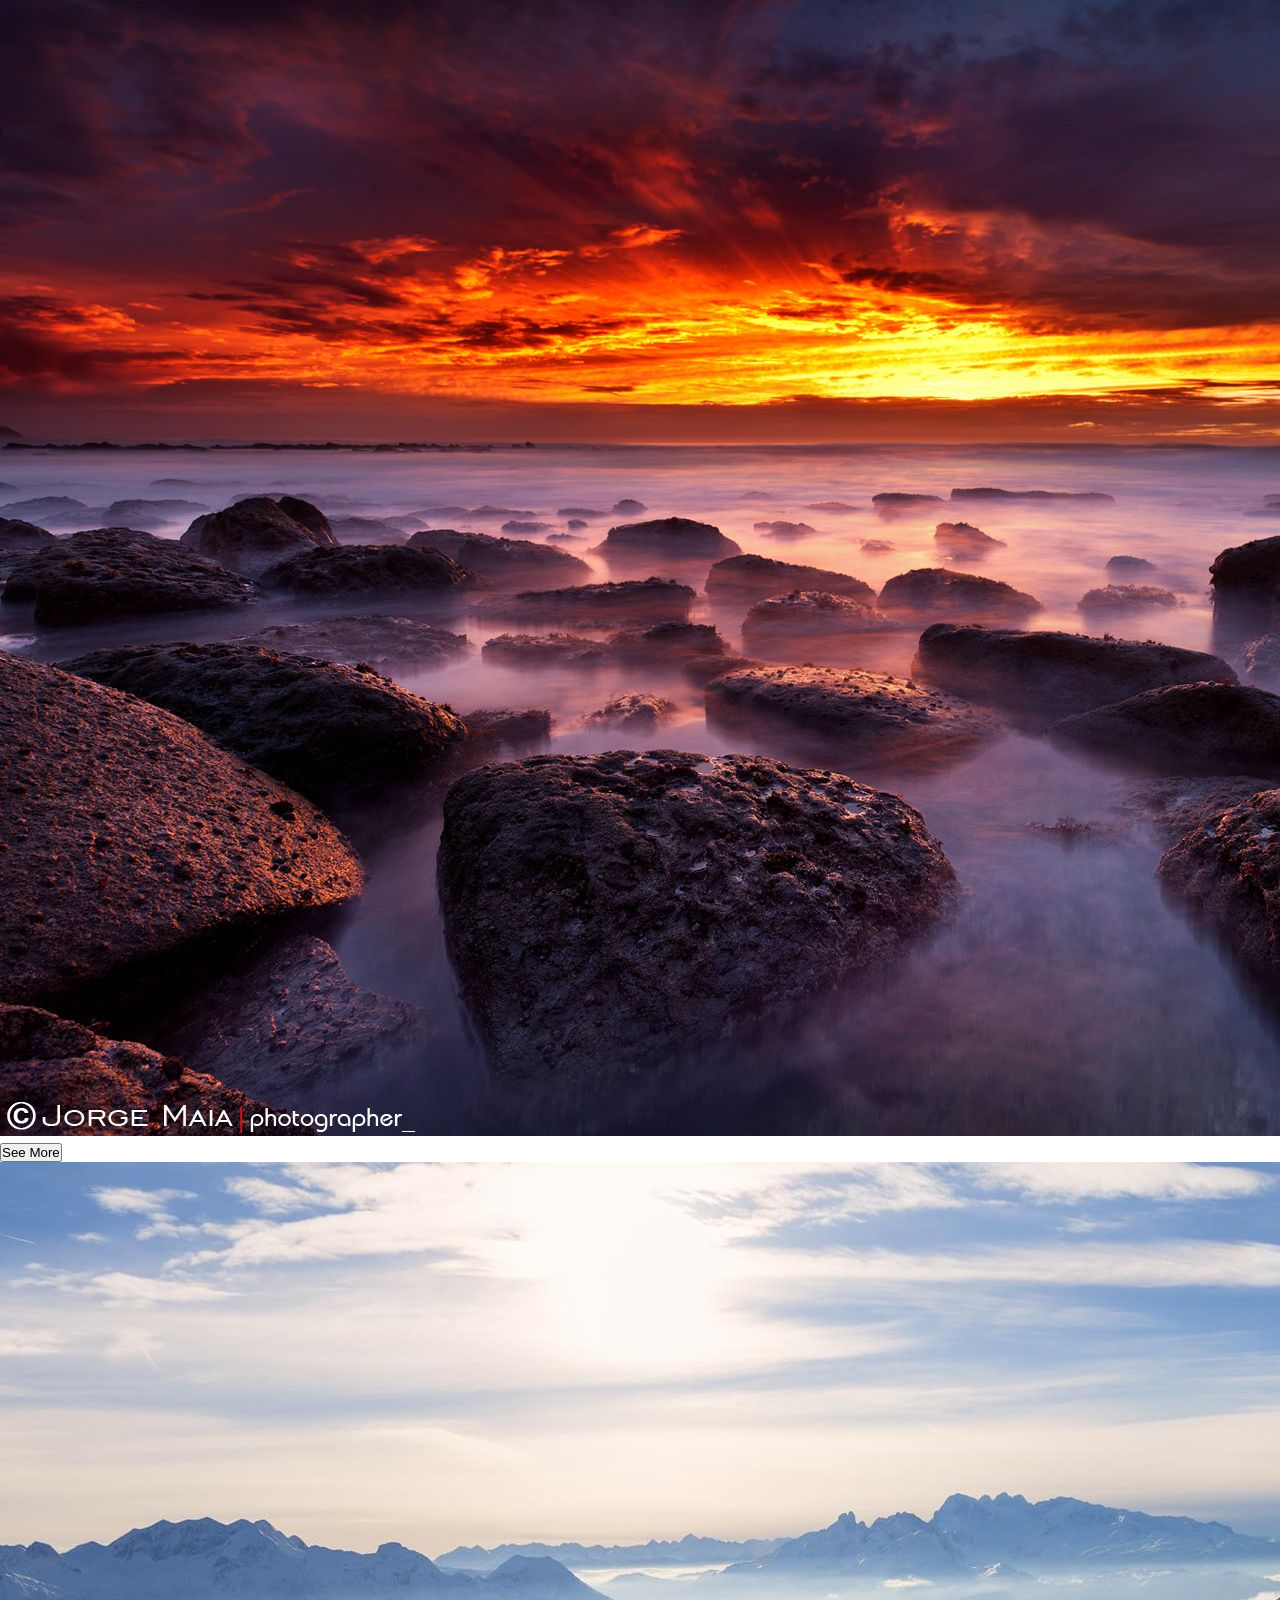
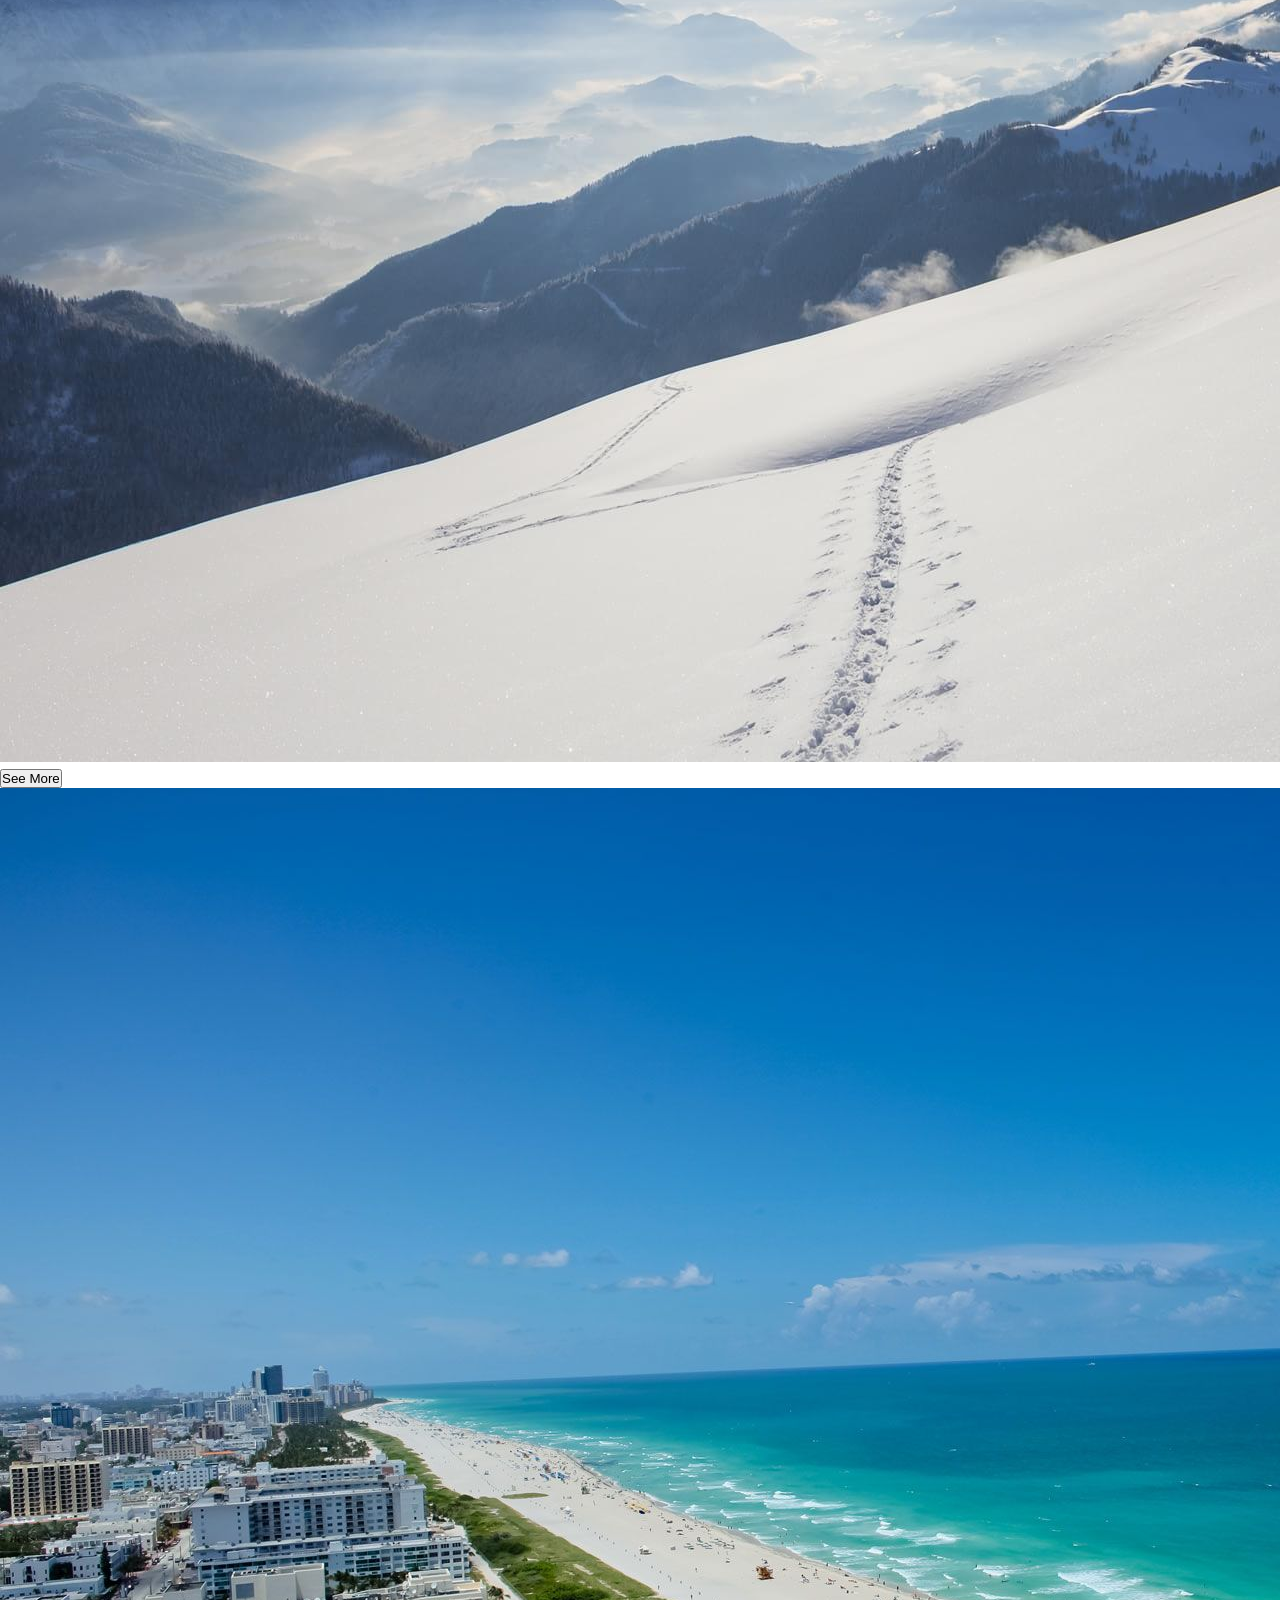
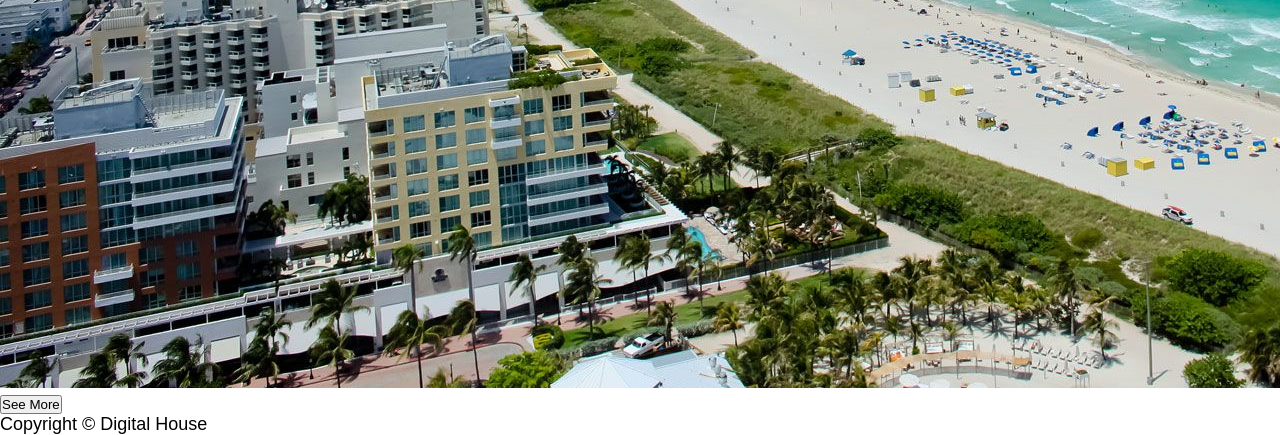
<file: LandseekerCompleto/index.html>
<!DOCTYPE html>
<html>
<head>
    <meta charset="utf-8" />
    <meta http-equiv="X-UA-Compatible" content="IE=edge">
    <title>Template HTML5</title>
    <meta name="viewport" content="width=device-width, initial-scale=1">
    <link rel="stylesheet" type="text/css" media="screen" href="css/index.css"/>
</head>
<body>
    <header>
      <div class="logo-content">
        <img src="img/logo.png" alt="logo do site">
        <span>Landseeker</span>
      </div>
      <nav class="container">
        <ul>
          <li class="toggle-menu"><a href="#">&#9776;</a></li>
          <li><a href="index.html">Home</a></li>
          <li><a href="about.html">About</a></li>
          <li><a href="contact.html">Contact</a></li>
        </ul>
      </nav>
    </header>

    <section class="home-content">
      <div class="image-banner">
        <h1>The most beautifuls landscapes</h1>
        <p>New Orleans Forest</p>
        <button>Check it out</button>
      </div>
    </section>

    <section class="products-content">
      <div>
        <img src="img/product-1.png" alt="produto">
        <button>See More</button>
      </div>
      <div>
        <img src="img/product-2.jpg" alt="produto">
        <button>See More</button>
      </div>
      <div>
        <img src="img/product-3.jpg" alt="produto">
        <button>See More</button>
      </div>
      <div>
        <img src="img/product-4.jpg" alt="produto">
        <button>See More</button>
      </div>
      <div>
        <img src="img/product-5.jpg" alt="produto">
        <button>See More</button>
      </div>
      <div>
        <img src="img/product-6.jpg" alt="produto">
        <button>See More</button>
      </div>
    </section>

    <footer>
      <p>Copyright &copy; Digital House</p>
    </footer>
</body>
</html>
</file>
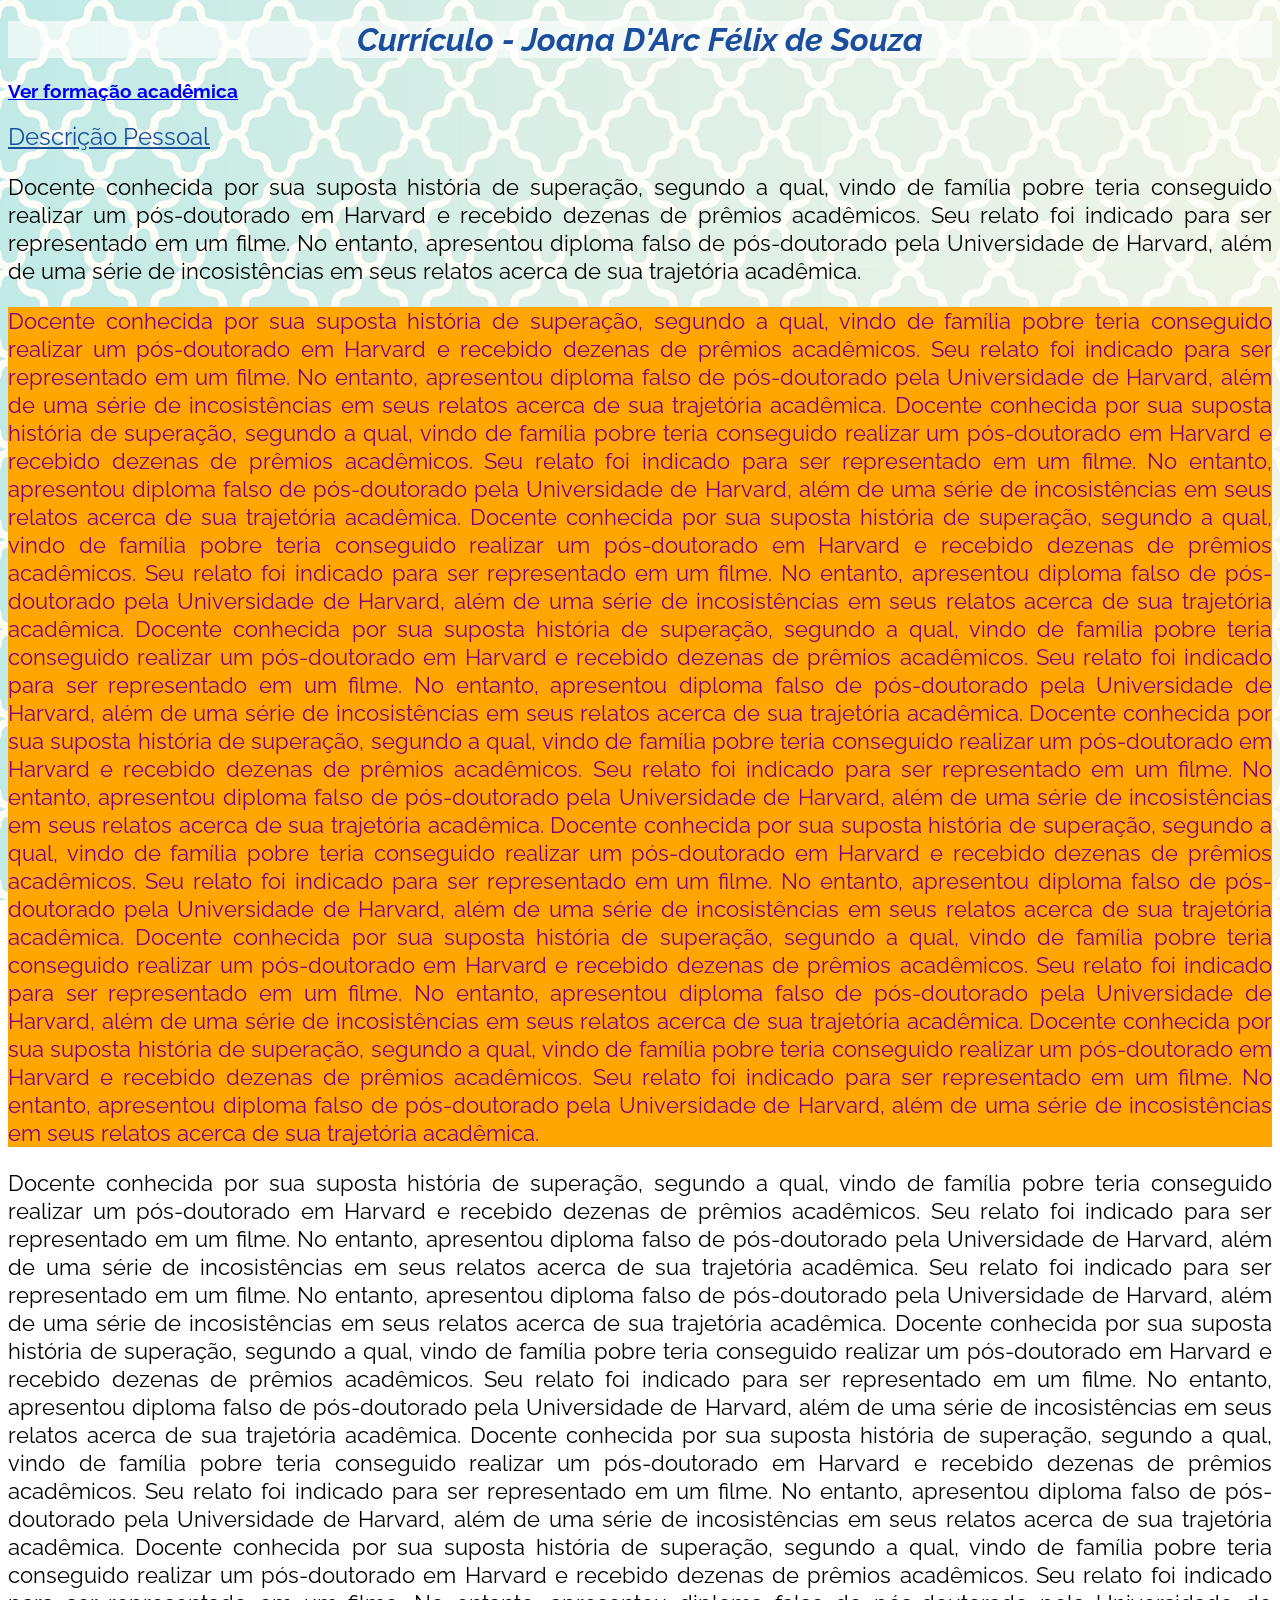
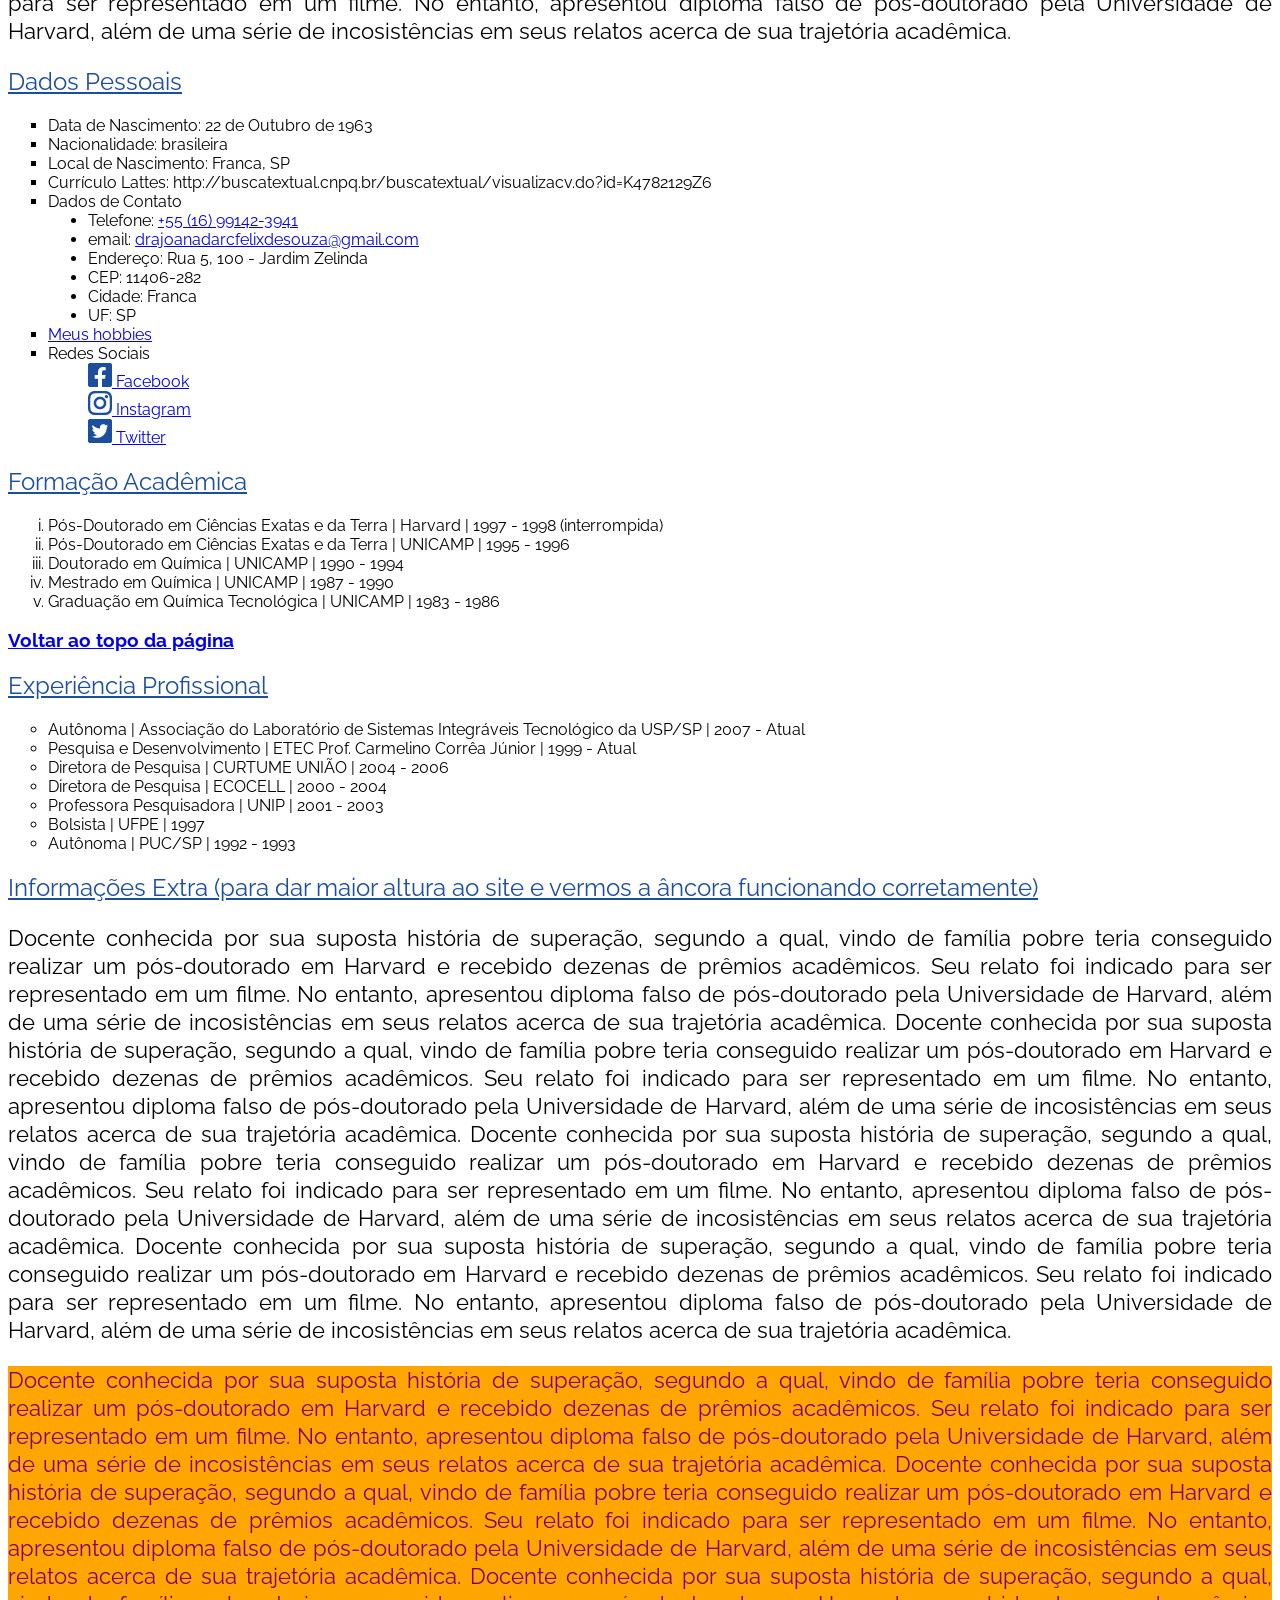
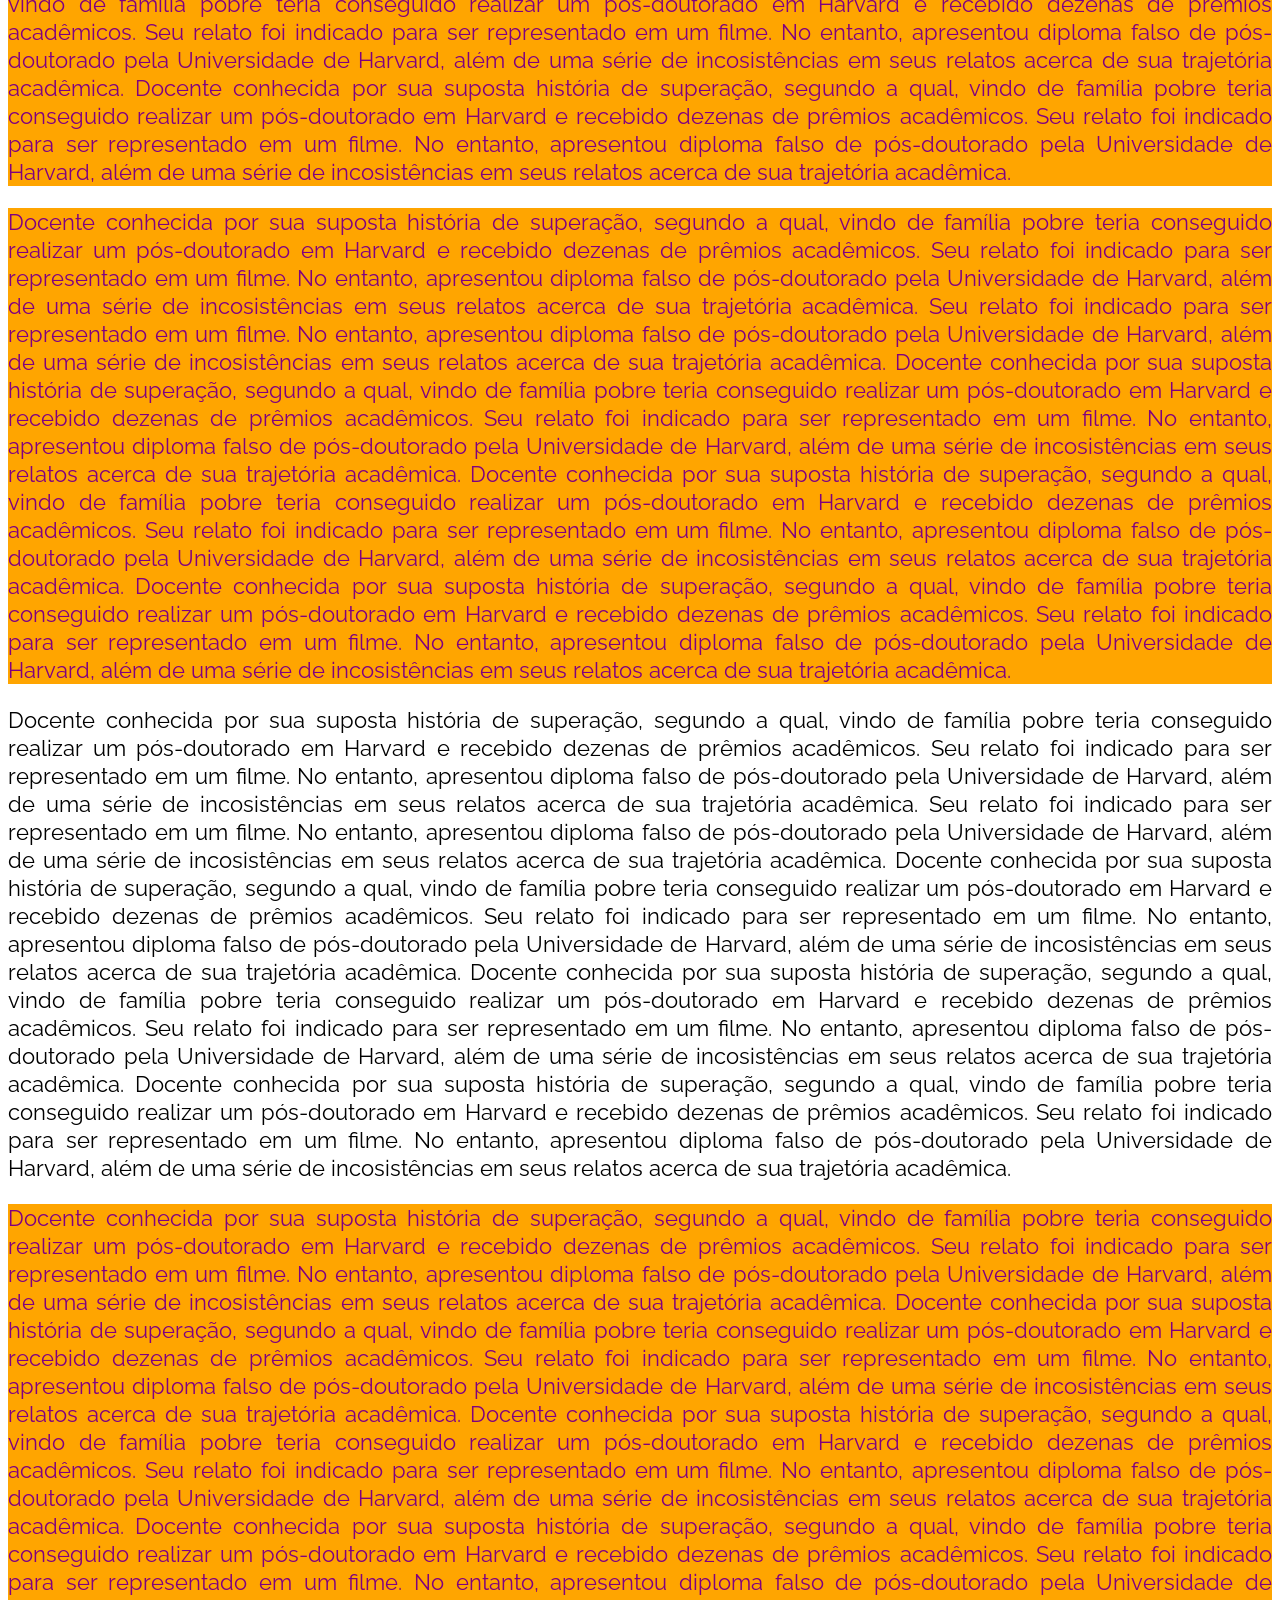
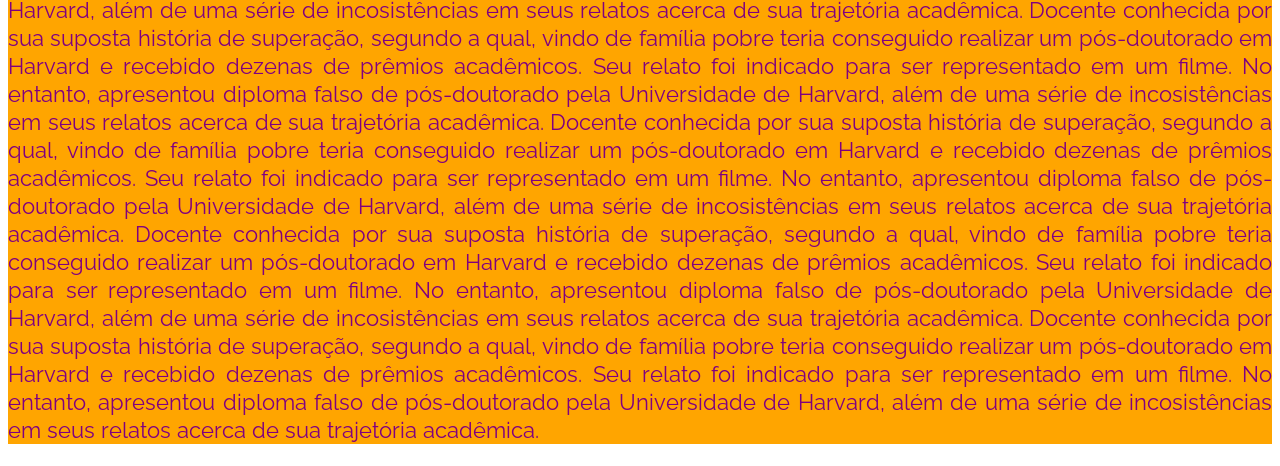
<file: aula02/index-comentado.html>
<!DOCTYPE html> <!-- Define o tipo do documento -->

<html lang="pt-BR"> <!-- Define o idioma do documento (isso ajuda o Google a sugerir a tradução, por exemplo) -->

	<head> <!-- head: parte invisível do documento, prove informações ao navegador, como o título do site e o conjunto de caracteres a ser utilizado -->

		<meta charset="utf-8"> <!-- Define o conjunto de caracteres a ser utilizado. Utilizamos o utf-8 por padrão -->
		<title>CV - Joana D'Arc Félix de Souza</title> <!-- Define o título do documento (que aparece na aba do navegador) -->
		<link href="https://fonts.googleapis.com/css?family=Raleway&display=swap" rel="stylesheet"> <!-- Link que traz a família de fontes Raleway, nesse caso, do Google Fonts (https://fonts.google.com/). -->
		<link rel="stylesheet" type="text/css" href="css/estilos-comentado.css"> <!-- tag link: vincula um documento externo à esse documetno (com link relativo ou absoluto) -->
		
		<!-- ### DICA: como o site é lido de cima para baixo pelos computadores, declaramos nossa folha de estilo por último, para que nossas definições se sobreponham em caso de conflitos com outras folhas de estilo -->

	</head>

	<body><!-- body: é onde inserimos o conteúdo que ficará visível para o visitante -->

		<h1>Currículo - Joana D'Arc Félix de Souza</h1> <!-- h1: é a tag do título principal da página, só pode ser utilizada uma vez por tela/documento. -->

<!-- ## EXERCÍCIO 1D (parte 1 - gatilho) -->
<!-- DICA: inserimos na folha de estilo o atributo scroll-behavior com o valor smooth. Por isso, ao clicar no link/âncora, a tela rola suavemente. Veja na primeira linha do arquivo CSS -->

		<h3><a href="#formacaoAcademica" rel="noreferrer" title="Ver formação acadêmica">Ver formação acadêmica</a></h3> <!-- O valor de href com um # indica uma âncora, ou seja, a tela irá rolar até chegar no elemento com o id declarado no href (no caso, formacaoAcademica). Rel noreferrer define que não devem ser enviadas informações de referenciamento. -->

		<h2>Descrição Pessoal</h2> <!-- h2: é o subtítulo da página (ou um título secundário), por ser utilizada mais de uma vez -->

		<p>Docente conhecida por sua suposta história de superação, segundo a qual, vindo de família pobre teria conseguido realizar um pós-doutorado em Harvard e recebido dezenas de prêmios acadêmicos. Seu relato foi indicado para ser representado em um filme. No entanto, apresentou diploma falso de pós-doutorado pela Universidade de Harvard, além de uma série de incosistências em seus relatos acerca de sua trajetória acadêmica.</p> <!-- p: tag que define um parágrafo. Por padrão, consiste em um bloco de texto -->

		<p class="destaque">Docente conhecida por sua suposta história de superação, segundo a qual, vindo de família pobre teria conseguido realizar um pós-doutorado em Harvard e recebido dezenas de prêmios acadêmicos. Seu relato foi indicado para ser representado em um filme. No entanto, apresentou diploma falso de pós-doutorado pela Universidade de Harvard, além de uma série de incosistências em seus relatos acerca de sua trajetória acadêmica. Docente conhecida por sua suposta história de superação, segundo a qual, vindo de família pobre teria conseguido realizar um pós-doutorado em Harvard e recebido dezenas de prêmios acadêmicos. Seu relato foi indicado para ser representado em um filme. No entanto, apresentou diploma falso de pós-doutorado pela Universidade de Harvard, além de uma série de incosistências em seus relatos acerca de sua trajetória acadêmica. Docente conhecida por sua suposta história de superação, segundo a qual, vindo de família pobre teria conseguido realizar um pós-doutorado em Harvard e recebido dezenas de prêmios acadêmicos. Seu relato foi indicado para ser representado em um filme. No entanto, apresentou diploma falso de pós-doutorado pela Universidade de Harvard, além de uma série de incosistências em seus relatos acerca de sua trajetória acadêmica. Docente conhecida por sua suposta história de superação, segundo a qual, vindo de família pobre teria conseguido realizar um pós-doutorado em Harvard e recebido dezenas de prêmios acadêmicos. Seu relato foi indicado para ser representado em um filme. No entanto, apresentou diploma falso de pós-doutorado pela Universidade de Harvard, além de uma série de incosistências em seus relatos acerca de sua trajetória acadêmica. Docente conhecida por sua suposta história de superação, segundo a qual, vindo de família pobre teria conseguido realizar um pós-doutorado em Harvard e recebido dezenas de prêmios acadêmicos. Seu relato foi indicado para ser representado em um filme. No entanto, apresentou diploma falso de pós-doutorado pela Universidade de Harvard, além de uma série de incosistências em seus relatos acerca de sua trajetória acadêmica. Docente conhecida por sua suposta história de superação, segundo a qual, vindo de família pobre teria conseguido realizar um pós-doutorado em Harvard e recebido dezenas de prêmios acadêmicos. Seu relato foi indicado para ser representado em um filme. No entanto, apresentou diploma falso de pós-doutorado pela Universidade de Harvard, além de uma série de incosistências em seus relatos acerca de sua trajetória acadêmica. Docente conhecida por sua suposta história de superação, segundo a qual, vindo de família pobre teria conseguido realizar um pós-doutorado em Harvard e recebido dezenas de prêmios acadêmicos. Seu relato foi indicado para ser representado em um filme. No entanto, apresentou diploma falso de pós-doutorado pela Universidade de Harvard, além de uma série de incosistências em seus relatos acerca de sua trajetória acadêmica. Docente conhecida por sua suposta história de superação, segundo a qual, vindo de família pobre teria conseguido realizar um pós-doutorado em Harvard e recebido dezenas de prêmios acadêmicos. Seu relato foi indicado para ser representado em um filme. No entanto, apresentou diploma falso de pós-doutorado pela Universidade de Harvard, além de uma série de incosistências em seus relatos acerca de sua trajetória acadêmica.</p>

		<p>Docente conhecida por sua suposta história de superação, segundo a qual, vindo de família pobre teria conseguido realizar um pós-doutorado em Harvard e recebido dezenas de prêmios acadêmicos. Seu relato foi indicado para ser representado em um filme. No entanto, apresentou diploma falso de pós-doutorado pela Universidade de Harvard, além de uma série de incosistências em seus relatos acerca de sua trajetória acadêmica. Seu relato foi indicado para ser representado em um filme. No entanto, apresentou diploma falso de pós-doutorado pela Universidade de Harvard, além de uma série de incosistências em seus relatos acerca de sua trajetória acadêmica. Docente conhecida por sua suposta história de superação, segundo a qual, vindo de família pobre teria conseguido realizar um pós-doutorado em Harvard e recebido dezenas de prêmios acadêmicos. Seu relato foi indicado para ser representado em um filme. No entanto, apresentou diploma falso de pós-doutorado pela Universidade de Harvard, além de uma série de incosistências em seus relatos acerca de sua trajetória acadêmica. Docente conhecida por sua suposta história de superação, segundo a qual, vindo de família pobre teria conseguido realizar um pós-doutorado em Harvard e recebido dezenas de prêmios acadêmicos. Seu relato foi indicado para ser representado em um filme. No entanto, apresentou diploma falso de pós-doutorado pela Universidade de Harvard, além de uma série de incosistências em seus relatos acerca de sua trajetória acadêmica. Docente conhecida por sua suposta história de superação, segundo a qual, vindo de família pobre teria conseguido realizar um pós-doutorado em Harvard e recebido dezenas de prêmios acadêmicos. Seu relato foi indicado para ser representado em um filme. No entanto, apresentou diploma falso de pós-doutorado pela Universidade de Harvard, além de uma série de incosistências em seus relatos acerca de sua trajetória acadêmica.</p>

		<h2>Dados Pessoais</h2>

		<ul type="square"> <!-- ul: tag que define uma lista não ordenada (ao invés de números ou letras, os itens são marcados com bullets, como quadrados ou círculos) -->

			<!-- o atributo type define o tipo de bullet utilizado na lista. Veja todos os tipos em https://www.w3schools.com/cssref/pr_list-style-type.asp -->
			<li>Data de Nascimento: 22 de Outubro de 1963</li><!-- li: representa um item de uma lista (seja ela ordenada ou não) -->
			<li>Nacionalidade: brasileira</li>
			<li>Local de Nascimento: Franca, SP</li>
			<li>Currículo Lattes: http://buscatextual.cnpq.br/buscatextual/visualizacv.do?id=K4782129Z6</li>
			<li>Dados de Contato

				<ul type="disc"> <!-- a lista dentro de um item de lista é chamada de lista aninhada. Recurso utilizado para criar submenus, por exemplo -->

					<li>Telefone: <a href="tel:+5516991423941" title="Ligue já!">+55 (16) 99142-3941</a></li>
					
<!-- ## EXERCÍCIO 1C -->

					<li>email: <a href="mailto:drajoanadarcfelixdesouza@gmail.com?subject=Mensagem%20do%20site&body=Oi,%20precisamos%20conversar%20sobre%20Harvard" title="Enviar email">drajoanadarcfelixdesouza@gmail.com</a></li> <!-- A tag a com o valor de href mailto: (seguido do endereço de email) já abre o programa de email padrão do usuário e define o destinatário de acordo com o email inserido. Também é possível declarar o assunto do email usando ?subject= seguido do assunto que deseja inserir. Atenção: há alguns códigos para inserirmos caracteres especiais, como o %20 para espaços. Você também pode declarar outros valores, como o corpo do texto, adicionando &body= seguido do texto que deseja inserir no corpo do email. Observação: o & serve para adicionar novos parâmetros (se quiser adicionar uma cópia oculta, insira &bcc= e o endereço de email, por exemplo) -->
					<li>Endereço: Rua 5, 100 - Jardim Zelinda</li>
					<li>CEP: 11406-282</li>
					<li>Cidade: Franca</li>
					<li>UF: SP</li>

				</ul>

			</li>

<!-- ## EXERCÍCIO 1B -->

			<li><a href="hobbies-comentado.html" rel="tag" target="_self" title="Clique e conheça meus hobbies!">Meus hobbies</a></li> <!-- O atributo rel com valor tag captura o final da url de destino e a considera como uma tag -->
			<li>Redes Sociais

				<ul type="none">

<!-- ## EXERCÍCIO 1A -->
<!-- ## EXERCÍCIO 2B -->

					<li><a href="https://facebook.com" target="_blank" rel="external" title="Acesse meu perfil no Facebook"> <img src="images/facebook.png" height="24" width="24" alt="logo Facebook" title="Acesse meu Facebook"> Facebook</a></li> <!-- A tag a define links. Com o atributo target, definimos se o link abre na própria página (_self) ou em uma nova guia (_blank) -->
					<li><a href="https://instagram.com" target="_blank" rel="external" title="Acesse meu perfil no Instagram"> <img src="images/instagram.png" height="24" width="24" alt="logo Instagram" title="Acesse meu Insta"> Instagram</a></li> <!-- O atributo href define o destino do link (qual site será aberto) -->
					<li><a href="https://twitter.com" target="_blank" rel="external" title="Acesse meu perfil no Twitter"><img src="images/twitter.png" height="24" width="24" alt="logo Twitter" title="Acesse meu Twitter"> Twitter</a></li> <!-- O atributo rel define a relação do link com o site, no caso, trata-se de um site externo. E o atributo title define a tooltip (dica quando deixamos o mouse sobre o link - importante para SEO e acessibilidade) -->

				</ul>

			</li>

		</ul>

<!-- ## EXERCÍCIO 1D (parte 2 - alvo) -->

		<h2 id="formacaoAcademica">Formação Acadêmica</h2> <!-- Inserimos um atributo id nessa tag para, quando clicarem no link direcionado a esse id, a tela rolar até aqui -->

		<!-- Observação sobre a âncora: dependendo da altura da página, pode ficar difícil de visualizar o rolamento, por isso foi incluso mais parágrafos, para dar maior altura à página -->
		<ol type="i"> <!-- ol: lista ordenada (por números - algarismos arábicos ou romanos - ou letras). No caso definimos números romanos minúsculos -->

			<li>Pós-Doutorado em Ciências Exatas e da Terra | Harvard | 1997 - 1998 (interrompida)</li>
			<li>Pós-Doutorado em Ciências Exatas e da Terra | UNICAMP | 1995 - 1996</li>
			<li>Doutorado em Química | UNICAMP | 1990 - 1994</li>
			<li>Mestrado em Química | UNICAMP | 1987 - 1990</li>
			<li>Graduação em Química Tecnológica | UNICAMP | 1983 - 1986</li>

		</ol>

<!-- ## EXERCÍCIO 1E -->

			<h3><a href="#top">Voltar ao topo da página</a></h3> <!-- Ao inserir o valor #top no atributo href da tag a, o browser já entende que é para voltar para o topo (não precisamos declarar o id top no alvo) -->

		<h2>Experiência Profissional</h2>

		<ul type="circle">

			<li>Autônoma | Associação do Laboratório de Sistemas Integráveis Tecnológico da USP/SP | 2007 - Atual</li>
			<li>Pesquisa e Desenvolvimento | ETEC Prof. Carmelino Corrêa Júnior | 1999 - Atual</li>
			<li>Diretora de Pesquisa | CURTUME UNIÃO | 2004 - 2006</li>
			<li>Diretora de Pesquisa | ECOCELL | 2000 - 2004</li>
			<li>Professora Pesquisadora | UNIP | 2001 - 2003</li>
			<li>Bolsista | UFPE | 1997</li>
			<li>Autônoma | PUC/SP | 1992 - 1993</li>

		</ul>

		<h2>Informações Extra (para dar maior altura ao site e vermos a âncora funcionando corretamente)</h2>

		<p>Docente conhecida por sua suposta história de superação, segundo a qual, vindo de família pobre teria conseguido realizar um pós-doutorado em Harvard e recebido dezenas de prêmios acadêmicos. Seu relato foi indicado para ser representado em um filme. No entanto, apresentou diploma falso de pós-doutorado pela Universidade de Harvard, além de uma série de incosistências em seus relatos acerca de sua trajetória acadêmica. Docente conhecida por sua suposta história de superação, segundo a qual, vindo de família pobre teria conseguido realizar um pós-doutorado em Harvard e recebido dezenas de prêmios acadêmicos. Seu relato foi indicado para ser representado em um filme. No entanto, apresentou diploma falso de pós-doutorado pela Universidade de Harvard, além de uma série de incosistências em seus relatos acerca de sua trajetória acadêmica. Docente conhecida por sua suposta história de superação, segundo a qual, vindo de família pobre teria conseguido realizar um pós-doutorado em Harvard e recebido dezenas de prêmios acadêmicos. Seu relato foi indicado para ser representado em um filme. No entanto, apresentou diploma falso de pós-doutorado pela Universidade de Harvard, além de uma série de incosistências em seus relatos acerca de sua trajetória acadêmica. Docente conhecida por sua suposta história de superação, segundo a qual, vindo de família pobre teria conseguido realizar um pós-doutorado em Harvard e recebido dezenas de prêmios acadêmicos. Seu relato foi indicado para ser representado em um filme. No entanto, apresentou diploma falso de pós-doutorado pela Universidade de Harvard, além de uma série de incosistências em seus relatos acerca de sua trajetória acadêmica.</p>

		<p class="destaque"> Docente conhecida por sua suposta história de superação, segundo a qual, vindo de família pobre teria conseguido realizar um pós-doutorado em Harvard e recebido dezenas de prêmios acadêmicos. Seu relato foi indicado para ser representado em um filme. No entanto, apresentou diploma falso de pós-doutorado pela Universidade de Harvard, além de uma série de incosistências em seus relatos acerca de sua trajetória acadêmica. Docente conhecida por sua suposta história de superação, segundo a qual, vindo de família pobre teria conseguido realizar um pós-doutorado em Harvard e recebido dezenas de prêmios acadêmicos. Seu relato foi indicado para ser representado em um filme. No entanto, apresentou diploma falso de pós-doutorado pela Universidade de Harvard, além de uma série de incosistências em seus relatos acerca de sua trajetória acadêmica. Docente conhecida por sua suposta história de superação, segundo a qual, vindo de família pobre teria conseguido realizar um pós-doutorado em Harvard e recebido dezenas de prêmios acadêmicos. Seu relato foi indicado para ser representado em um filme. No entanto, apresentou diploma falso de pós-doutorado pela Universidade de Harvard, além de uma série de incosistências em seus relatos acerca de sua trajetória acadêmica. Docente conhecida por sua suposta história de superação, segundo a qual, vindo de família pobre teria conseguido realizar um pós-doutorado em Harvard e recebido dezenas de prêmios acadêmicos. Seu relato foi indicado para ser representado em um filme. No entanto, apresentou diploma falso de pós-doutorado pela Universidade de Harvard, além de uma série de incosistências em seus relatos acerca de sua trajetória acadêmica.</p>

		<p class="destaque">Docente conhecida por sua suposta história de superação, segundo a qual, vindo de família pobre teria conseguido realizar um pós-doutorado em Harvard e recebido dezenas de prêmios acadêmicos. Seu relato foi indicado para ser representado em um filme. No entanto, apresentou diploma falso de pós-doutorado pela Universidade de Harvard, além de uma série de incosistências em seus relatos acerca de sua trajetória acadêmica. Seu relato foi indicado para ser representado em um filme. No entanto, apresentou diploma falso de pós-doutorado pela Universidade de Harvard, além de uma série de incosistências em seus relatos acerca de sua trajetória acadêmica. Docente conhecida por sua suposta história de superação, segundo a qual, vindo de família pobre teria conseguido realizar um pós-doutorado em Harvard e recebido dezenas de prêmios acadêmicos. Seu relato foi indicado para ser representado em um filme. No entanto, apresentou diploma falso de pós-doutorado pela Universidade de Harvard, além de uma série de incosistências em seus relatos acerca de sua trajetória acadêmica. Docente conhecida por sua suposta história de superação, segundo a qual, vindo de família pobre teria conseguido realizar um pós-doutorado em Harvard e recebido dezenas de prêmios acadêmicos. Seu relato foi indicado para ser representado em um filme. No entanto, apresentou diploma falso de pós-doutorado pela Universidade de Harvard, além de uma série de incosistências em seus relatos acerca de sua trajetória acadêmica. Docente conhecida por sua suposta história de superação, segundo a qual, vindo de família pobre teria conseguido realizar um pós-doutorado em Harvard e recebido dezenas de prêmios acadêmicos. Seu relato foi indicado para ser representado em um filme. No entanto, apresentou diploma falso de pós-doutorado pela Universidade de Harvard, além de uma série de incosistências em seus relatos acerca de sua trajetória acadêmica.</p>

		<p>Docente conhecida por sua suposta história de superação, segundo a qual, vindo de família pobre teria conseguido realizar um pós-doutorado em Harvard e recebido dezenas de prêmios acadêmicos. Seu relato foi indicado para ser representado em um filme. No entanto, apresentou diploma falso de pós-doutorado pela Universidade de Harvard, além de uma série de incosistências em seus relatos acerca de sua trajetória acadêmica. Seu relato foi indicado para ser representado em um filme. No entanto, apresentou diploma falso de pós-doutorado pela Universidade de Harvard, além de uma série de incosistências em seus relatos acerca de sua trajetória acadêmica. Docente conhecida por sua suposta história de superação, segundo a qual, vindo de família pobre teria conseguido realizar um pós-doutorado em Harvard e recebido dezenas de prêmios acadêmicos. Seu relato foi indicado para ser representado em um filme. No entanto, apresentou diploma falso de pós-doutorado pela Universidade de Harvard, além de uma série de incosistências em seus relatos acerca de sua trajetória acadêmica. Docente conhecida por sua suposta história de superação, segundo a qual, vindo de família pobre teria conseguido realizar um pós-doutorado em Harvard e recebido dezenas de prêmios acadêmicos. Seu relato foi indicado para ser representado em um filme. No entanto, apresentou diploma falso de pós-doutorado pela Universidade de Harvard, além de uma série de incosistências em seus relatos acerca de sua trajetória acadêmica. Docente conhecida por sua suposta história de superação, segundo a qual, vindo de família pobre teria conseguido realizar um pós-doutorado em Harvard e recebido dezenas de prêmios acadêmicos. Seu relato foi indicado para ser representado em um filme. No entanto, apresentou diploma falso de pós-doutorado pela Universidade de Harvard, além de uma série de incosistências em seus relatos acerca de sua trajetória acadêmica.</p>

		<p class="destaque">Docente conhecida por sua suposta história de superação, segundo a qual, vindo de família pobre teria conseguido realizar um pós-doutorado em Harvard e recebido dezenas de prêmios acadêmicos. Seu relato foi indicado para ser representado em um filme. No entanto, apresentou diploma falso de pós-doutorado pela Universidade de Harvard, além de uma série de incosistências em seus relatos acerca de sua trajetória acadêmica. Docente conhecida por sua suposta história de superação, segundo a qual, vindo de família pobre teria conseguido realizar um pós-doutorado em Harvard e recebido dezenas de prêmios acadêmicos. Seu relato foi indicado para ser representado em um filme. No entanto, apresentou diploma falso de pós-doutorado pela Universidade de Harvard, além de uma série de incosistências em seus relatos acerca de sua trajetória acadêmica. Docente conhecida por sua suposta história de superação, segundo a qual, vindo de família pobre teria conseguido realizar um pós-doutorado em Harvard e recebido dezenas de prêmios acadêmicos. Seu relato foi indicado para ser representado em um filme. No entanto, apresentou diploma falso de pós-doutorado pela Universidade de Harvard, além de uma série de incosistências em seus relatos acerca de sua trajetória acadêmica. Docente conhecida por sua suposta história de superação, segundo a qual, vindo de família pobre teria conseguido realizar um pós-doutorado em Harvard e recebido dezenas de prêmios acadêmicos. Seu relato foi indicado para ser representado em um filme. No entanto, apresentou diploma falso de pós-doutorado pela Universidade de Harvard, além de uma série de incosistências em seus relatos acerca de sua trajetória acadêmica. Docente conhecida por sua suposta história de superação, segundo a qual, vindo de família pobre teria conseguido realizar um pós-doutorado em Harvard e recebido dezenas de prêmios acadêmicos. Seu relato foi indicado para ser representado em um filme. No entanto, apresentou diploma falso de pós-doutorado pela Universidade de Harvard, além de uma série de incosistências em seus relatos acerca de sua trajetória acadêmica. Docente conhecida por sua suposta história de superação, segundo a qual, vindo de família pobre teria conseguido realizar um pós-doutorado em Harvard e recebido dezenas de prêmios acadêmicos. Seu relato foi indicado para ser representado em um filme. No entanto, apresentou diploma falso de pós-doutorado pela Universidade de Harvard, além de uma série de incosistências em seus relatos acerca de sua trajetória acadêmica. Docente conhecida por sua suposta história de superação, segundo a qual, vindo de família pobre teria conseguido realizar um pós-doutorado em Harvard e recebido dezenas de prêmios acadêmicos. Seu relato foi indicado para ser representado em um filme. No entanto, apresentou diploma falso de pós-doutorado pela Universidade de Harvard, além de uma série de incosistências em seus relatos acerca de sua trajetória acadêmica. Docente conhecida por sua suposta história de superação, segundo a qual, vindo de família pobre teria conseguido realizar um pós-doutorado em Harvard e recebido dezenas de prêmios acadêmicos. Seu relato foi indicado para ser representado em um filme. No entanto, apresentou diploma falso de pós-doutorado pela Universidade de Harvard, além de uma série de incosistências em seus relatos acerca de sua trajetória acadêmica.</p>

	</body>

</html>
</file>
<file: aula01/css/estilo.css>
body {
    font-family: sans-serif;
}

h1 {
    text-align: center;
    font-style: italic;
}

h2 {
    text-decoration: underline;
    font-weight: normal;
}

p {
    font-style: italic;
    font-size: 14px;
    line-height: 23px;
}
</file>
<file: aula02/css/estilos.css>
* {
	scroll-behavior: smooth;
}
body {
	font-family: Raleway, sans-serif;
	background-image:url('../images/bg.png');
	background-repeat: repeat;
	background-attachment: fixed;
	background-position: center;
}
h1, h2 {
	color: #1c4e9e;
}
h1 {
	font-style: italic;
	text-align: center;
	background-color: rgba(255,255,255,0.65);
}
h2 {
	font-weight: normal;
	text-decoration: underline;
}
p {
	text-align: justify;
	font-size: 22px;
	line-height: 28px;
}
.destaque {
	background-color: orange;
	color: purple;
}
</file>
<file: aula03/css/estilos.css>
* {
	scroll-behavior: smooth;
}
body {
	font-family: Raleway, sans-serif;
	background-color: rgba(255,255,255,0.2);
	background-image: url('../images/bg.png');
	background-repeat: repeat;
	background-attachment: fixed;
	background-position: center;
}
h1, h2 {
	color: #1c4e9e;
}
h1 {
	font-style: italic;
	text-align: center;
	background-color: rgba(255,255,255,0.65);
}
h2 {
	font-weight: normal;
	text-decoration: underline;
}
mark {
	font-family: Nunito, cursive;
}
strong, em {
	color: black;
	text-decoration: underline;
}
p {
	text-align: justify;
	font-size: 22px;
	line-height: 28px;
}
.destaque {
	background-color: orange;
	color: purple;
}
label {
	font-weight: bold;
}
input:focus, select:focus, textarea:focus {
	background-color: #ccffcc;
	font-weight: bolder;
}
a:hover {
	background-color: #f15022;
	font-weight: bolder;
	color: white;
	border: 2px solid purple;
}
textarea {
	resize: both;
	font-weight: bolder;
}
img.hobbies:hover {
	filter: drop-shadow(1px 1px 3px black) grayscale(100%);
		-webkit-filter: drop-shadow(1px 1px 3px black) grayscale(100%);
	border-radius: 20px;
}
</file>
<file: aula04/css/estilos.css>
* {
	scroll-behavior: smooth;
	box-sizing: border-box;
}
body {
	font-family: Raleway, sans-serif;
	background-color: rgba(255,255,255,0.2);
	background-image:url('../images/bg.png');
	background-repeat: repeat;
	background-attachment: fixed;
	background-position: center;
}
h1, h2 {
	color: #1c4e9e;
}
h1 {
	font-style: italic;
	text-align: center;
	background-color: rgba(255,255,255,0.65);
}
h2 {
	font-weight: normal;
	text-decoration: underline;
}
mark {
	font-family: Nunito, cursive;
}
strong, em {
	color: black;
	text-decoration: underline;
}
p {
	text-align: justify;
	font-size: 22px;
	line-height: 28px;
}
.destaque {
	background-color: orange;
	color: purple;
}
label {
	font-weight: bold;
}
input:focus, select:focus, textarea:focus {
	background-color: #ccffcc;
	font-weight: bolder;
}
a:hover {
	background-color: #f15022;
	font-weight: bolder;
	color: white;
	border: 2px solid purple;
}
textarea {
	resize: both;
	font-weight: bolder;
}
img.hobbies {
	margin: 20px 14%;
}
img.hobbies:hover {
	filter: drop-shadow(1px 1px 3px black) grayscale(100%);
		-webkit-filter: drop-shadow(1px 1px 3px black) grayscale(100%);
	border-radius: 20px;
}
input[type="range"] {
  -webkit-appearance: none;
  appearance: none;
  width: 20%;
  height: 25px;
  background: #d3d3d3;
  outline: none;
  opacity: 1;
  -webkit-transition: opacity .2s ease;
  transition: opacity .2s ease;
}
input[type="range"]:hover {
  opacity: 0.8;
}
input[type="range"]::-webkit-slider-thumb {
  -webkit-appearance: none;
  appearance: none;
  width: 25px;
  height: 25px;
  background: orange;
  cursor: pointer;
}
input[type="range"]::-moz-range-thumb {
  width: 25px;
  height: 25px;
  background: orange;
  cursor: pointer;
}
header, footer, main, .formContainer, .descPessoal, .dadosPessoais, .formAcademica, .expPro, .extras {
	background-color: rgba(125,125,125,0.5);
	width: 960px;
	padding: 30px;
	border: 5px dotted blue;
	margin: 20px auto;
}
main {
	height: -webkit-fill-available;
	overflow-y: scroll;
}
article {
	background-color: rgba(125,125,125,0.5);
	padding: 30px;
	border: 5px dotted blue;
	margin: 20px auto;
}
#aside {
	width: 33%;
	float: left;
	border: 5px dotted blue;
	background-color: rgba(125,125,125,0.5);
	margin: 20px auto;
}
#main {
	width: 66%;
	float: right;
}
footer {
	text-align: center;
}
</file>
<file: aula06/css/style.css>
* {
	box-sizing: border-box;
	margin: 0;
	padding: 0;
	overflow: hidden;
}

body {
	background-color: #658cf0;
	border: 3px solid black;
	height: 100vh;
}

main {
	display: block;
	width: 33%;
	background-color: #fff;
	margin: 10% auto;
	padding: 20px;
}

section	{
	display: flex;
	flex-flow: column wrap;
}

article {
	display: flex;
	flex-flow: row nowrap;
	justify-content: flex-start;
	align-items: center;
}
.perfil-avatar {
	flex-basis: 120px;
	flex-shrink: 0;
	width: 120px;
	height: 120px;
	border-radius: 50%;
	order: 1; /* Só para alterarmos depois */
	margin-right: 50px;
}
.perfil-dados {
	order: 2; /* Só para alterarmos depois */
}
.perfil-nome {
	flex-basis: 3;
	flex-grow: 1;
	flex-shrink: 0;
	font-size: 20px;
	color: #616161;
	order: 2;
	justify-content: center;
	align-content: center;
}
.perfil-endereco {
	flex-basis: 3;
	flex-grow: 1;
	flex-shrink: 0;
	font-size: 16px;
	color: #bebebe;
	order: 3;
	justify-content: center;
	align-content: center;
}
hr {
	border: 0.5px solid #bebebe;
	margin: 20px auto;
	width: 100%;
	opacity: 0.5;
}
</file>
<file: aula08/css/style.css>
/* ## RESET - INÍCIO */
	* {
		box-sizing: border-box;
		margin: 0;
		padding: 0;
	}
/* ## RESET - FIM */

/* ## GERAL - INÍCIO */
	body {
		background-color: #f6f1db;
		background-image: url('../img/bg.png');
		background-size: 640px auto;
		background-attachment: fixed;
		background-position: center;
		background-repeat: repeat;
		/*padding: 20px;*/
		margin: 0;
	}
	header, main, footer {
		width: 80%;
		max-width: 1080px;
		margin: 0 auto;
	}
/* ## GERAL - FIM */

/* ## HEADER - INÍCIO */
	header {
		display: flex;
		flex-flow: column nowrap;
		justify-content: center;
		align-items: stretch;
	}
	#menuLogo {
		display: block;
		margin: 10px auto;
		width: 120px;
		height: 120px;
		border-radius: 50%;
		border: 2px solid #bfb588;
	}
	#menuUl {
		width: 100%;
		margin: 10px auto;
		flex: 1 1 auto;
		list-style: none;
		display: flex;
		flex-flow: row wrap;
		align-items: center;
		justify-content: space-between;
	}
	#menuUl li {
		flex: 1 1 auto;
		background-color: #51504e;
		padding: 5px;
		margin: 5px;
		text-align: center;
		transition: background-color 0.4s ease-in-out;
	}
	#menuUl li:first-child {
		margin-left: 0;
	}
	#menuUl li:last-child {
		margin-right: 0;
	}
	#menuUl li a {
		text-decoration: none;
		color: #fff;
		text-transform: uppercase;
		font-weight: bold;
	}
/* ## HEADER - FIM */

/* ## MAIN - INÍCIO */
	#bannerTopo {
		background-image: url('../img/banner.png');
		background-size: cover;
		background-attachment: scroll;
		background-position: center;
		background-repeat: no-repeat;
		width: 100%;
		min-height: 15vh;
	}
	section {
		width: 100%;
		margin: 20px auto;
		display: flex;
		flex-flow: row wrap;
		justify-content: space-between;
		align-items: flex-start;
	}
	.cards {
		flex: 1 1 auto;
		margin: 10px 0;
		position: relative;
		/*background-color: #fff;*/
	}
	.pratoImgContainer {
		overflow: hidden;
		transition: filter 0.8s ease-in-out;
		margin-bottom: 10px;
		position: relative;
	}
	.pratoImgContainer:hover {
		filter: drop-shadow(0px 2px 0.75rem #51504e);
	}
	.pratoFoto {
		position: relative;
		margin: 0;
		width: 100%;
		height: auto;
		transition: all 0.8s ease-in-out;
	}
	.cards:hover .pratoFoto{
		transform: scale(1.1);
	}
	.vegano ~ p::after {
		content: url('../img/vegano.png');
		position: absolute;
			top: -230%;
			right: 10px;
		width: 60px;
		height: 60px;
	}
	.organico ~ p::after {
		content: url('../img/organico.png');
		position: absolute;
			top: -230%;
			right: 10px;
		width: 60px;
		height: 60px;
	}
	.saudavel ~ p::after {
		content: url('../img/saudavel.png');
		position: absolute;
			top: -230%;
			right: 10px;
		width: 60px;
		height: 60px;
	}
	.verFotoAmp {
		background-color: rgba(0,0,0,0.5);
		width: 100%;
		margin: 0;
		text-align: center;
		text-transform: capitalize;
		position: absolute;
			top: 40%;
		color: #fff;
		font-weight: bolder;
		font-size: 1.1em;
		line-height: 2.2em;
	}
	.btnPratos {
		background-color: #51504e;
		padding: 10px;
		margin: 10px 0;
		text-align: center;
		color: #fff;
		text-transform: lowercase;
		font-weight: bold;
		font-size: 1.1em;
		transition: background-color 0.4s ease-in-out;
		border-style: none;
	}
	#menuUl li:hover, .btnPratos:hover {
		background-color: #ab1414;
	}
/* ## MAIN - FIM */

/* ## FOOTER - INÍCIO */
	footer {
		background-color: #ab1414;
		bottom: 0;
		margin-bottom: 0;
		border-radius: 40px 40px 0 0;
		padding: 10px;
		height: 100px;
	}
	#footerUl {
		width: 66%;
		margin: 10px auto 10px auto;
		list-style: none;
		display: flex;
		flex-flow: row wrap;
		align-items: center;
		justify-content: space-around;
	}
	#footerUl li {
		flex: 1 1 auto;
		margin: 2px;
		text-align: center;
		transition: font-weight 0.4s ease-in-out;
	}
	#footerUl li:first-child {
		margin-left: 0;
	}
	#footerUl li:last-child {
		margin-right: 0;
		border-right: none;
	}
	#footerUl li a {
		text-decoration: none;
		color: #fff;
		text-transform: capitalize;
		font-size: 0.8em;
		font-weight: regular;
	}
	#footerUl li a:hover {
		font-weight: bold;
	}
/* ## FOOTER - FIM */

/* ## MEDIA QUERIES - INÍCIO */
	@media only screen and (min-width: 480px) {
		#bannerTopo {
			min-height: 24vh;
		}
		.cards {
			max-width: 48%;
		}
		.pratoImgContainer {
			max-height: 113px;
		}
		.vegano ~ p::after {
			top: -119%;
			right: 3px;
		}
		.organico ~ p::after {
			top: -119%;
			right: 3px;
		}
		.saudavel ~ p::after {
			top: -119%;
			right: 3px;
		}
		#footerUl li {
			margin: 4px;
		}
		#footerUl li a {
			font-size: 0.70em;
		}
	}
	@media only screen and (min-width: 640px) {
		#footerUl li a {
			font-size: 0.8em;
		}
	}
	@media only screen and (min-width: 670px) {
		.pratoImgContainer {
			max-height: 200px;
		}
		.vegano ~ p::after {
			top: -175%;
			right: 2px;
		}
		.organico ~ p::after {
			top: -175%;
			right: 2px;
		}
		.saudavel ~ p::after {
			top: -175%;
			right: 2px;
		}
		#footerUl li {
			margin: 5px;
		}
		#footerUl li a {
			font-size: 0.9em;
		}
	}
	@media only screen and (min-width: 960px) {
		#bannerTopo {
			min-height: 30vh;
		}
		.cards {
			max-width: 32%;
		}
		.pratoImgContainer {
			max-height: 220px;
		}
		.vegano ~ p::after {
			top: -175%;
			right: 2px;
		}
		.organico ~ p::after {
			top: -175%;
			right: 2px;
		}
		.saudavel ~ p::after {
			top: -175%;
			right: 2px;
		}
		#footerUl li {
			margin: 6px;
		}
		#footerUl li a {
			font-size: 1.2em;
		}
	}
	@media only screen and (min-width: 1200px) {
		.vegano ~ p::after {
			top: -210%;
			right: 10px;
		}
		.organico ~ p::after {
			top: -210%;
			right: 10px;
		}
		.saudavel ~ p::after {
			top: -210%;
			right: 10px;
		}
		#footerUl li {
			border-right: 1px solid #fff;
		}
	}
/* ## MEDIA QUERIES - FIM */
</file>
<file: CraftsyCompleto/css/estilo.css>
/* HEADER */
header {
    height: 150px;
    position:  relative;
}

nav {
    width: 1340px;
    margin-top: 70px;
    background-color: #FFB90F;
}

#logo {
    height: 200px;
    position: absolute;
    top: -65px;
}

#menu ul {
    display: inline-block;
    list-style: none;
    margin-left: 160px;
    height: 60px;
}

#menu ul li {
    display: inline-block;
    padding: 15px 0 0 50px;
    font-size: 20px;
    font-weight: bold;
}

#menu ul li a {
    color: white;
    text-decoration: none;
}

.form {
    display: inline-block;
    margin-left: 400px;
}

/* CONTAINER */
#container {
    width: 960px;
    height: 650px;
    margin: 0 auto;
}

section .product {
    height: 300px;
    width: 300px;
    background-position: center;
    background-size: cover;
    background-color: #000000;
    float: left;
    margin: 0 0 20px 20px;
    opacity: 1;
    /* Aplica uma transição mais suave */
    transition: opacity 0.8s ease-in-out;
}

section .product-1 {
    background-image: url("../imagens/product-1.jpg");
}

section .product-2 {
    background-image: url("../imagens/product-2.jpg");
}

section .product-3 {
    background-image: url("../imagens/product-3.jpg");
}

section .img-label {
    width: 70px;
    position: absolute;
    margin-left: 226px;
    margin-top: 5px;
}

section .botao {
    background-color: #FF4500;
    margin: 220px 0 0 100px;
    color: white;
    width: 90px;
    height: 40px;
}

section .name-product {
    color: white;
    font-size: 20px;
    text-align: center;
    margin-top: 128px;  
    position: absolute;
    background-color: #101010;
    height: 35px;
    width: 300px;
    padding-top: 10px;
}

/* FOOTER */
footer {
    background-color: #FFB90F;
    width: 1340px;
    height: 100px;
    text-align: center;
    line-height: 100px;
    color: white;
    font-size: 20px;
    border-radius: 20px 20px 0 0;
}

/* PSEUDO-SELETORES */
section .product:hover {
    opacity: 0.5;
}

.input-form:focus { 
    border-color: blue;
}

#menu ul li a:active {
    color: black;
}
</file>
<file: LandseekerCompleto/css/index.css>
/* -- Regras Gerais Início -- */
* {
    font-family: arial;
    margin: 0;
    padding: 0;
  }
  
body {
  font-size: 18px;
}
/* -- Regras Gerais Fim -- */

/* -- Media Queries Area Begin -- */
@media only screen and (max-width: 540px){
  
  body {
    width: 100vw;
  }

  header {
    z-index: 2;
    height: 10vh;
  }
  
  header .container {
    width: 50%;
  }
  
  header .container ul {
    display: flex;
    justify-content: flex-end;
    margin-right: 10%;
  }
  
  header .container ul li {
    display: none;
  }
  
  header .container ul .toggle-menu {
    display: block;
    font-size: 1.3em;
  }
  
  header .logo-content {
    width: 45%;
    display: flex;
    align-items: center;
    justify-content: flex-start;
  }
  
  header .logo-content img {
    width: 20%;
  }
  
  .home-content .image-banner {
    width: 100vw;
  }
}
/* -- Media Queries Area End -- */
</file>
<file: aula02/css/estilos-comentado.css>
/* DICA: o asterisco representa um seletor universal, ou seja, o que for declarado aqui se aplica a tudo dentro do seu documento HTML */
	
	* {
		scroll-behavior: smooth; /* DICA: esse atributo define como o scroll (no caso de cliques em âncoras, por exemplo) se comportará. O valor smooth diz que deve ser suave a transição. */
	}

	body {
		font-family: Raleway, sans-serif; /* Definimos que a família de fontes será sem serifas (sans-serif) */

/* ## EXERCÍCIO 3A */
/* ## EXERCÍCIO 3B */

		background-image:linear-gradient(to right,green 0%,yellow 100%),url('../images/bg.png'); /* Estamos definindo uma imagem de fundo (o link da imagem - no caso, relativo - deve ser indicado após o valor 'url(' e antes do fechamento das aspas). Mas antes, também declaramos um fundo com um degradê */
		background-blend-mode: soft-light; /* Leia no final do documento mais detalhes sobre esse atributo, que mescla o gradiente com a imagem de fundo. =) */
		background-color: rgba(255,255,255,0.2); /* Além da mescla citada acima, estamos acrescentando uma cor branca com opacidade de 20%, para clarear o fundo e permitir uma boa leitura dos textos.  */
		background-repeat: repeat; /* Como baixamos uma imagem do tipo pattern (que pode ser repetida sem que o usuário note, por conta de seu 'padrão', em inglês pattern), permitiremos que ela se repita (em ambos os eixos, x e y). */
		background-attachment: fixed; /* Semelhante ao atributo position para elementos HTML, temos o background-attachment (valores: scroll, fixed e local - veja mais no final do arquivo, busque por SOBRE O background-attachment usando Ctrl+F) */
		background-position: center; /* Podemos declarar a posição vertical e horizontal separadamente. Podemos fazer isso usando os termos top, bottom, right, left ou podemos usar unidades de medida (px, %, em, cm...). Ou ainda, ambos (top 10px right 50px) */
	}

	h1, h2 {
		color: #1c4e9e; /* Aplicamos cor (por seu código HEXADECIMAL) nas fontes (para cor no fundo utilizamos o background-color) */
	}

/* ## EXERCÍCIO 3C */

	h1 {
		font-style: italic; /* Aplicamos o estilo itálico no título principal (h1) */
		text-align: center; /* Centralizamos o texto de h1 */
		background-color: rgba(255,255,255,0.65); /* rgba é uma sigla que se refere a: Red (vermelho), Green (verde), Blue (azul) e Alpha (opacidade, 1 para 100% opaco/0% transparente e 0 para 100% transparente/0% opaco). */
	}

	h2 {
		font-weight: normal; /* Deixamos o peso dos subtítulos (h2) normal, ou seja, sem negrito, que é seu padrão */
		text-decoration: underline; /* Definimos que os subtítulos h2 serão sublinhados */
	}

	p {
		text-align: justify; /* Deixamos os textos de todos os parágrafos centralizados */

/*## EXERCÍCIO 3D (parte 2)*/

		font-size: 22px; /* Definimos um tamanho de fonte de 14 pixels para os parágrafos */
		line-height: 28px; /* Definimos uma altura de linha (como um entrelinhas) de 23 px (9px a mais que o tamanho da fonte, ou seja, fica 4,5 pixels para cima e 4,5 para baixo da fonte) */
	}

/* ## EXERCÍCIO 3D (parte 1) */

	.destaque { /* Seletor por classe (utiliza o ponto) */
		background-color: orange;
		color: purple;
	}

/*
**
** ### SOBRE O background-attachment ###
** ___________________________________
** 
** Considere a seguinte estrutura:
** 
** <body>
**   <section id='comImagemDeFundo'>
**   </section>
** </body>
** 
** Supondo que o conteúdo da section é mais 'alto' do que sua altura - e que há uma barra de rolagem para visualizar
** o restante do conteúdo, nós selecionamos a section por seu id (#comImagemDeFundo) e aplicamos a imagem de fundo.
** 
** Ou seja, temos a imagem de fundo sendo aplicada à section que, por sua vez, está dentro do body. 
**
** Nesse contexto, os diferentes background-attachment funcionariam da seguinte maneira:
** 
** FIXED: a imagem de fundo fica fixa (ou parada) tanto em relação ao body quanto à section (quando 'rolamos' a tela).
** 
** SCROLL: dentro da section, a imagem ficará parada enquanto o conteúdo 'rola'. Mas se você rolar a página (fora da section, descendo para outras sections, por exemplo), a imagem 'rola' junto.
** 
** LOCAL: a imagem rola junto com o conteúdo, tanto dentro quanto fora da section.
** 
** Acesse https://codepen.io/BernLeech/pen/mMNKJV para entender melhor o comportamento desses três valores para o background-attachment.
**
*/

/*
** ### SOBRE linear-gradient() E o background-image + background-blend-mode ###
** ___________________________________
** 
** Podemos declarar uma cor (ou gradiente) E uma imagem ao background-image e definir como os dois serão mesclados. Funciona como os filtros de layers utilizados no color overlay do Photoshop.
** 
** tag.classe {
**   background-image: linear-gradient(to right,green 0%,yellow 100%),url('../images/bg.png');
**   background-blend-mode:overlay;
** }
** 
** Nesse exemplo temos o linear-gradient, onde 'to right' diz que o gradiente vai da esquerda para a direita (horizontalmente) e o 'green 0%, yellow 100%' dizemos que o gradiente (degradê) começa
** amarelo (0%, no início do degradê) e termina verde (100%, ou seja, no final do degradê).
** 
** Em seguida 'chamamos' a imagem (com o url(pasta/link-relativo-ou-absoluto.gif)).
**
** Na sequência declaramos background-blend-mode, ou seja, como mesclaremos a imagem e o degradê. E optamos pelo filtro overlay.
** 
** Acesse https://www.w3schools.com/cssref/playit.asp?filename=playcss_background-blend-mode e experimente os diferentes valores possíveis (normal, multiply, screen, overlay, darken, lighten,
** color-edge, saturation, color e luminosity).
** 
*/
</file>
